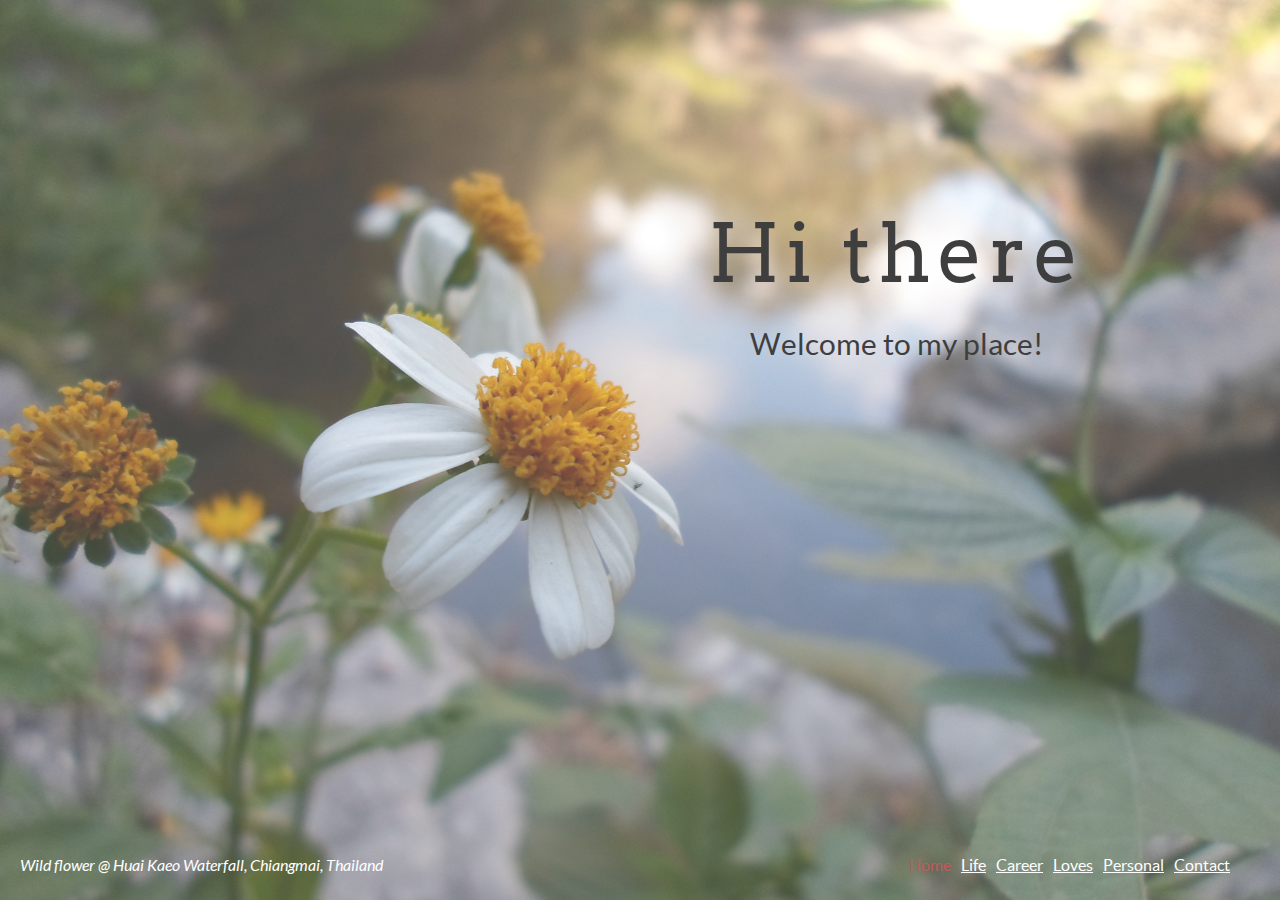
<file: index.html>
<!doctype html>
<!--[if lt IE 7]> <html class="no-js ie6 oldie" lang="en"> <![endif]-->
<!--[if IE 7]>    <html class="no-js ie7 oldie" lang="en"> <![endif]-->
<!--[if IE 8]>    <html class="no-js ie8 oldie" lang="en"> <![endif]-->
<!--[if IE 9]>    <html class="no-js ie9" lang="en"> <![endif]-->
<!--[if gt IE 9]><!--> <html> <!--<![endif]-->
<head>
    <meta charset="utf-8">
    <meta name="viewport" content="width=device-width, user-scalable=no, initial-scale=1.0, minimum-scale=1.0, maximum-scale=1.0">
    <meta name="description" content="Nguyen Quang Phuc - My personal homepage">
    <meta name="author" content="">

    <title>Hi There</title>

    <!-- Bootstrap core CSS -->
    <link href="css/bootstrap.min.css" rel="stylesheet">
 
    <!-- Custom Google Web Font -->
    <link href="font-awesome/css/font-awesome.min.css" rel="stylesheet">
    <link href='http://fonts.googleapis.com/css?family=Lato:100,300,400,700,900,100italic,300italic,400italic,700italic,900italic' rel='stylesheet' type='text/css'>
	<link href='http://fonts.googleapis.com/css?family=Arvo:400,700' rel='stylesheet' type='text/css'>
	
    <!-- Custom CSS-->
    <link href="css/general.css" rel="stylesheet">
	
	 <!-- Owl-Carousel -->
    <link href="css/custom.css" rel="stylesheet">
	<link href="css/owl.carousel.css" rel="stylesheet">
    <link href="css/owl.theme.css" rel="stylesheet">
	<link href="css/style.css" rel="stylesheet">
	<link href="css/animate.css" rel="stylesheet">
	
	<!-- Magnific Popup core CSS file -->
	<link rel="stylesheet" href="css/magnific-popup.css"> 
	
	<script src="js/modernizr-2.6.2.min.js"></script>  <!-- Modernizr /-->
	<script src="js/PIE_IE9.js"></script>  
	<script src="js/PIE_IE678.js"></script>

    <script>
    (function(i,s,o,g,r,a,m){i['GoogleAnalyticsObject']=r;i[r]=i[r]||function(){
    (i[r].q=i[r].q||[]).push(arguments)},i[r].l=1*new Date();a=s.createElement(o),
    m=s.getElementsByTagName(o)[0];a.async=1;a.src=g;m.parentNode.insertBefore(a,m)
    })(window,document,'script','https://www.google-analytics.com/analytics.js','ga');

    ga('create', 'UA-81118393-1', 'auto');
    ga('send', 'pageview');
    </script>
	
	<!--[if lt IE 9]>
		<script src="js/html5shiv.js"></script>
	<![endif]-->

</head>

<body id="home">

	<!-- Preloader -->
	<div id="preloader">
		<div id="status"></div>
	</div>
	
	<div class="image-bottom-left"><i style="color:white">Wild flower @ Huai Kaeo Waterfall, Chiangmai, Thailand</i></div>
	
	<!-- FullScreen -->
    <div class="intro-header">
		<div class="col-xs-12 text-center abcen1">
			<h1 class="h1_home wow fadeIn" data-wow-delay="1s">Hi there</h1>
			<h3 class="h3_home wow fadeIn" data-wow-delay="2s">Welcome to my place!</h3>
		</div>    

		<table class="nav-index abcen wow fadeIn" data-wow-delay="3s" data-wow-duration="2s">
			<tr>
				<td style="text-align:left; padding-right:10px; color:brown">Home</td>
				<td style="text-align:left; padding-right:10px"><a style="color:white" href="life.html">Life</a></td>
				<td style="text-align:left; padding-right:10px"><a style="color:white" href="career.html">Career</a></td>
				<td style="text-align:left; padding-right:10px"><a style="color:white" href="loves.html">Loves</a></td>
				<td style="text-align:left; padding-right:10px"><a style="color:white" href="personal.html">Personal</a></td>
				<td style="text-align:left; padding-right:10px"><a style="color:white" href="contact.html">Contact</a></td>
			</tr>
		</table>
    </div>

    <!-- JavaScript -->
    <script src="js/jquery-1.10.2.js"></script>
    <script src="js/bootstrap.js"></script>
	<script src="js/owl.carousel.js"></script>
	<script src="js/script.js"></script>
	<!-- StikyMenu -->
	<script src="js/stickUp.min.js"></script>
	<script type="text/javascript">
	  jQuery(function($) {
		$(document).ready( function() {
		  $('.navbar-default').stickUp();
		  
		});
	  });
	
	</script>
	<!-- Smoothscroll -->
	<script type="text/javascript" src="js/jquery.corner.js"></script> 
	<script src="js/wow.min.js"></script>
	<script>
	 new WOW().init();
	</script>
	<script src="js/classie.js"></script>
	<script src="js/uiMorphingButton_inflow.js"></script>
	<!-- Magnific Popup core JS file -->
	<script src="js/jquery.magnific-popup.js"></script> 
</body>

</html>
</file>
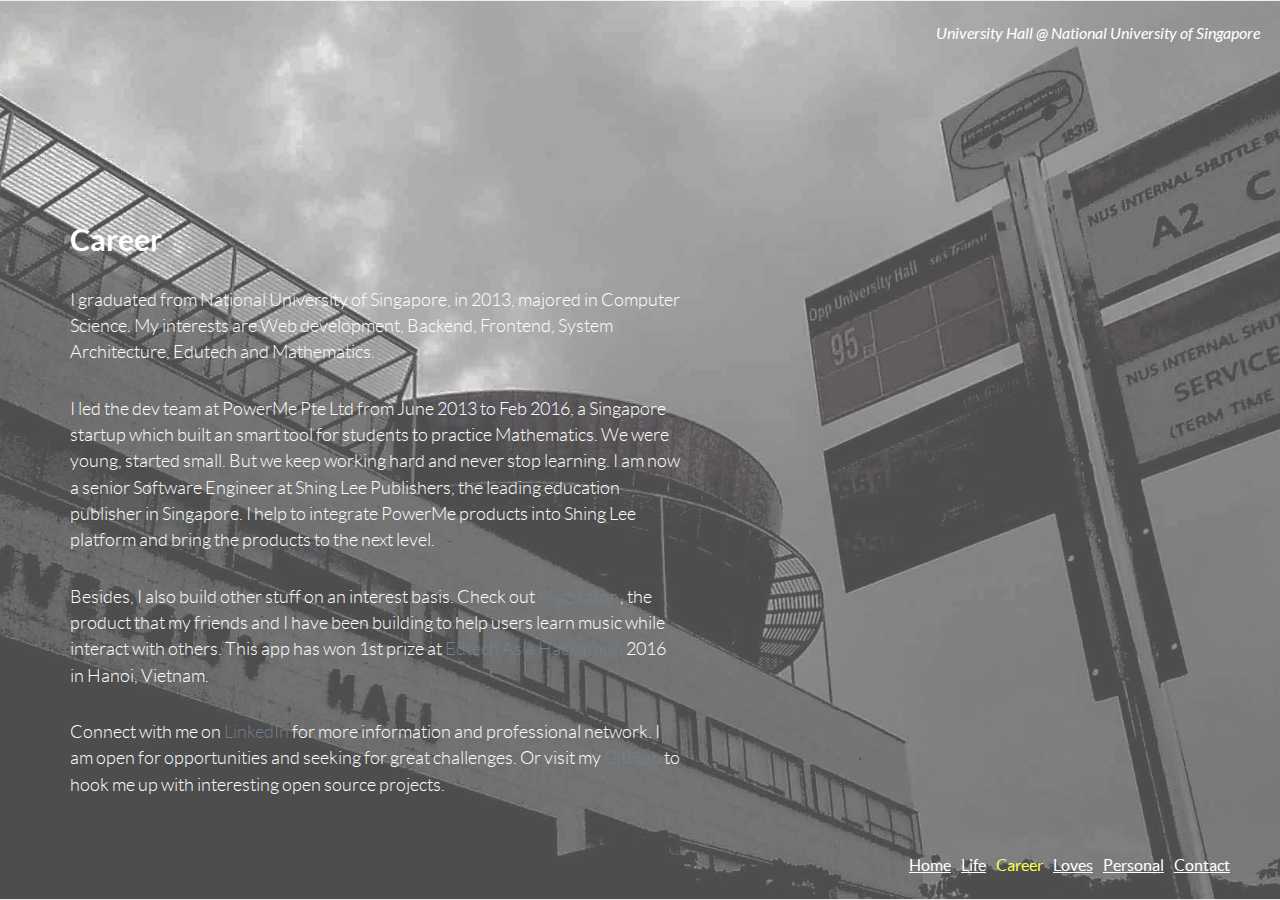
<file: career.html>
<!doctype html>
<!--[if lt IE 7]> <html class="no-js ie6 oldie" lang="en"> <![endif]-->
<!--[if IE 7]>    <html class="no-js ie7 oldie" lang="en"> <![endif]-->
<!--[if IE 8]>    <html class="no-js ie8 oldie" lang="en"> <![endif]-->
<!--[if IE 9]>    <html class="no-js ie9" lang="en"> <![endif]-->
<!--[if gt IE 9]><!--> <html> <!--<![endif]-->
<head>
    <meta charset="utf-8">
    <meta name="viewport" content="width=device-width, user-scalable=no, initial-scale=1.0, minimum-scale=1.0, maximum-scale=1.0">
    <meta name="description" content="Nguyen Quang Phuc - My personal homepage">
    <meta name="author" content="">

    <title>Hi There</title>

    <!-- Bootstrap core CSS -->
    <link href="css/bootstrap.min.css" rel="stylesheet">
 
    <!-- Custom Google Web Font -->
    <link href="font-awesome/css/font-awesome.min.css" rel="stylesheet">
    <link href='http://fonts.googleapis.com/css?family=Lato:100,300,400,700,900,100italic,300italic,400italic,700italic,900italic' rel='stylesheet' type='text/css'>
	<link href='http://fonts.googleapis.com/css?family=Arvo:400,700' rel='stylesheet' type='text/css'>
	
    <!-- Custom CSS-->
    <link href="css/general.css" rel="stylesheet">
	
	 <!-- Owl-Carousel -->
    <link href="css/custom.css" rel="stylesheet">
	<link href="css/owl.carousel.css" rel="stylesheet">
    <link href="css/owl.theme.css" rel="stylesheet">
	<link href="css/style.css" rel="stylesheet">
	<link href="css/animate.css" rel="stylesheet">
	
	<!-- Magnific Popup core CSS file -->
	<link rel="stylesheet" href="css/magnific-popup.css"> 
	
	<script src="js/modernizr-2.6.2.min.js"></script>  <!-- Modernizr /-->
	<script src="js/PIE_IE9.js"></script>  
	<script src="js/PIE_IE678.js"></script> 

    <script>
    (function(i,s,o,g,r,a,m){i['GoogleAnalyticsObject']=r;i[r]=i[r]||function(){
    (i[r].q=i[r].q||[]).push(arguments)},i[r].l=1*new Date();a=s.createElement(o),
    m=s.getElementsByTagName(o)[0];a.async=1;a.src=g;m.parentNode.insertBefore(a,m)
    })(window,document,'script','https://www.google-analytics.com/analytics.js','ga');

    ga('create', 'UA-81118393-1', 'auto');
    ga('send', 'pageview');
    </script> 
	
	<!--[if lt IE 9]>
		<script src="js/html5shiv.js"></script>
	<![endif]-->

</head>

<body id="home">

	<!-- Preloader -->
	<div id="preloader">
		<div id="status"></div>
	</div>

	<div class="image-top-right"><i style="color:white">University Hall @ National University of Singapore</i></div>

    <!-- Career -->
    <div id ="career" class="content-section-b-career" style="background-color: #151517">
        <div class="container">
            <div class="row">				
                <div class="col-sm-6 abcen wow fadeIn"  data-wow-delay="0s" data-wow-duration="2s">   
                    <h3 class="section-heading" style="margin-top:0px; color:white">Career</h3>

                    <p class="lead2">
						I graduated from National University of Singapore, in 2013, majored in Computer Science. My interests are Web development, Backend, Frontend, System Architecture, Edutech and Mathematics.
					</p>

					<p class="lead2">
						I led the dev team at PowerMe Pte Ltd from June 2013 to Feb 2016, a Singapore startup which built an smart tool for students to practice Mathematics. We were young, started small. But we keep working hard and never stop learning. I am now a senior Software Engineer at Shing Lee Publishers, the leading education publisher in Singapore. I help to integrate PowerMe products into Shing Lee platform and bring the products to the next level.
					</p>

					<p class="lead2">
						Besides, I also build other stuff on an interest basis. Check out <a href="http://muzikator.com" target="_blank">Muzikator</a> , the product that my friends and I have been building to help users learn music while interact with others. This app has won 1st prize at <a href="http://tuoitrenews.vn/education/34215/local-app-makers-score-80000-from-facebook-for-kids-app" target="_blank">Edtech Asia Hackathon</a> 2016 in Hanoi, Vietnam.
					</p>

					<p class="lead2">
						Connect with me on <a href="http://www.linkedin.com/quangphuc789" target="_blank">LinkedIn</a> for more information and professional network. I am open for opportunities and seeking for great challenges. Or visit my <a href="http://www.github.com/quangphuc789" target="_blank">GitHub</a> to hook me up with interesting open source projects.
					</p>
				</div>   
            </div>
        </div>
        
        <table class="nav-index abcen wow fadeIn" data-wow-delay="2.5s" data-wow-duration="2s">
			<tr>
				<td style="text-align:left; padding-right:10px"><a style="color:white" href="index.html">Home</a></td>
				<td style="text-align:left; padding-right:10px"><a style="color:white" href="life.html">Life</a></td>
				<td style="text-align:left; padding-right:10px; color:yellow">Career</td>
				<td style="text-align:left; padding-right:10px"><a style="color:white" href="loves.html">Loves</a></td>
				<td style="text-align:left; padding-right:10px"><a style="color:white" href="personal.html">Personal</a></td>
				<td style="text-align:left; padding-right:10px"><a style="color:white" href="contact.html">Contact</a></td>
			</tr>
		</table>
    </div>

    <!-- JavaScript -->
    <script src="js/jquery-1.10.2.js"></script>
    <script src="js/bootstrap.js"></script>
	<script src="js/owl.carousel.js"></script>
	<script src="js/script.js"></script>
	<!-- StikyMenu -->
	<script src="js/stickUp.min.js"></script>
	<script type="text/javascript">
	  jQuery(function($) {
		$(document).ready( function() {
		  $('.navbar-default').stickUp();
		  
		});
	  });
	
	</script>
	<!-- Smoothscroll -->
	<script type="text/javascript" src="js/jquery.corner.js"></script> 
	<script src="js/wow.min.js"></script>
	<script>
	 new WOW().init();
	</script>
	<script src="js/classie.js"></script>
	<script src="js/uiMorphingButton_inflow.js"></script>
	<!-- Magnific Popup core JS file -->
	<script src="js/jquery.magnific-popup.js"></script> 
</body>

</html>
</file>
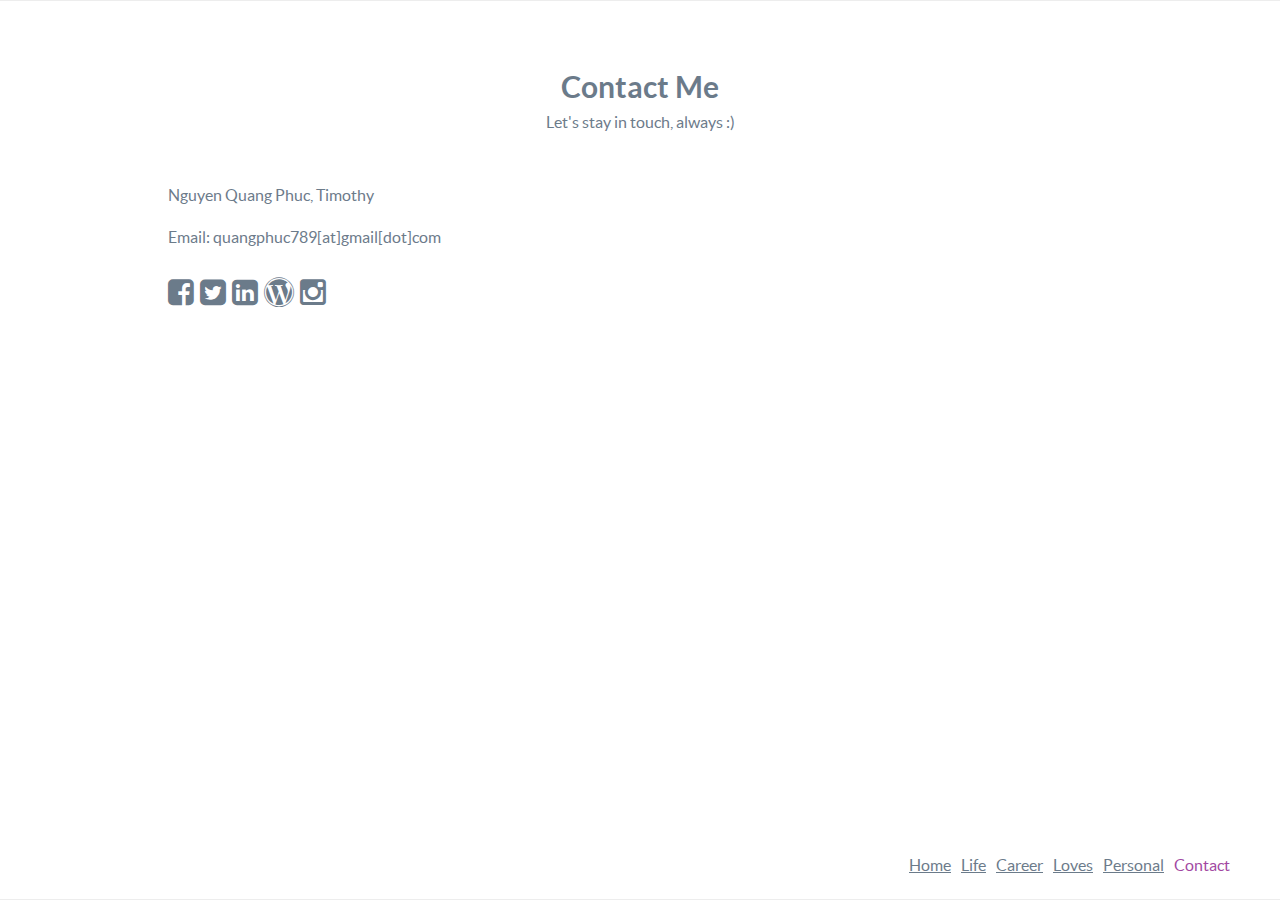
<file: contact.html>
<!doctype html>
<!--[if lt IE 7]> <html class="no-js ie6 oldie" lang="en"> <![endif]-->
<!--[if IE 7]>    <html class="no-js ie7 oldie" lang="en"> <![endif]-->
<!--[if IE 8]>    <html class="no-js ie8 oldie" lang="en"> <![endif]-->
<!--[if IE 9]>    <html class="no-js ie9" lang="en"> <![endif]-->
<!--[if gt IE 9]><!--> <html> <!--<![endif]-->
<head>
    <meta charset="utf-8">
    <meta name="viewport" content="width=device-width, user-scalable=no, initial-scale=1.0, minimum-scale=1.0, maximum-scale=1.0">
    <meta name="description" content="Nguyen Quang Phuc - My personal homepage">
    <meta name="author" content="">

    <title>Hi There</title>

    <!-- Bootstrap core CSS -->
    <link href="css/bootstrap.min.css" rel="stylesheet">
 
    <!-- Custom Google Web Font -->
    <link href="font-awesome/css/font-awesome.min.css" rel="stylesheet">
    <link href='http://fonts.googleapis.com/css?family=Lato:100,300,400,700,900,100italic,300italic,400italic,700italic,900italic' rel='stylesheet' type='text/css'>
	<link href='http://fonts.googleapis.com/css?family=Arvo:400,700' rel='stylesheet' type='text/css'>
	
    <!-- Custom CSS-->
    <link href="css/general.css" rel="stylesheet">
	
	 <!-- Owl-Carousel -->
    <link href="css/custom.css" rel="stylesheet">
	<link href="css/owl.carousel.css" rel="stylesheet">
    <link href="css/owl.theme.css" rel="stylesheet">
	<link href="css/style.css" rel="stylesheet">
	<link href="css/animate.css" rel="stylesheet">
	
	<!-- Magnific Popup core CSS file -->
	<link rel="stylesheet" href="css/magnific-popup.css"> 
	
	<script src="js/modernizr-2.6.2.min.js"></script>  <!-- Modernizr /-->
	<script src="js/PIE_IE9.js"></script>  
	<script src="js/PIE_IE678.js"></script>  

    <script>
    (function(i,s,o,g,r,a,m){i['GoogleAnalyticsObject']=r;i[r]=i[r]||function(){
    (i[r].q=i[r].q||[]).push(arguments)},i[r].l=1*new Date();a=s.createElement(o),
    m=s.getElementsByTagName(o)[0];a.async=1;a.src=g;m.parentNode.insertBefore(a,m)
    })(window,document,'script','https://www.google-analytics.com/analytics.js','ga');

    ga('create', 'UA-81118393-1', 'auto');
    ga('send', 'pageview');
    </script>
	
	<!--[if lt IE 9]>
		<script src="js/html5shiv.js"></script>
	<![endif]-->

</head>

<body id="home">

	<!-- Preloader -->
	<div id="preloader">
		<div id="status"></div>
	</div>
	
	<!-- Contact -->
	<div id="contact" class="content-section-b">
		<div class="container">
			<div class="row">
			
				<div class="col-md-6 col-md-offset-3 text-center wrap_title">
					<h3>Contact Me</h3>
					<p>
						Let's stay in touch, always :)
					</p>
				</div>
			
				<div class="col-md-5 col-md-push-1 address">
					<p>
						Nguyen Quang Phuc, Timothy
					</p>
					<p>
						Email: quangphuc789[at]gmail[dot]com
					</p>

					<li class="social"> 
						<a href="http://facebook.com/quangphuc.nguyen" target="_blank"><i class="fa fa-facebook-square fa-size"> </i></a>
						<a href="http://twitter.com/quangphuc789" target="_blank"><i class="fa fa-twitter-square fa-size"> </i> </a> 
						<a href="http://linkedin.com/in/quangphuc789" target="_blank"><i class="fa fa-linkedin-square fa-size"> </i></a>
						<a href="http://quangphuc789.wordpress.com" target="_blank"><i class="fa fa-wordpress fa-size"> </i> </a>
						<a href="http://instagram.com/quangphuc789" target="_blank"><i class="fa fa-instagram fa-size"> </i> </a>
					</li>
				</div>
			</div>
		</div>

		<table class="nav-index abcen wow fadeIn">
			<tr>
				<td style="text-align:left; padding-right:10px"><a href="index.html">Home</a></td>
				<td style="text-align:left; padding-right:10px"><a href="life.html">Life</a></td>
				<td style="text-align:left; padding-right:10px"><a href="career.html">Career</a></td>
				<td style="text-align:left; padding-right:10px"><a href="loves.html">Loves</a></td>
				<td style="text-align:left; padding-right:10px"><a href="personal.html">Personal</a></td>
				<td style="text-align:left; padding-right:10px; color:purple">Contact</td>
			</tr>
		</table>
	</div>

    <!-- JavaScript -->
    <script src="js/jquery-1.10.2.js"></script>
    <script src="js/bootstrap.js"></script>
	<script src="js/owl.carousel.js"></script>
	<script src="js/script.js"></script>
	<!-- StikyMenu -->
	<script src="js/stickUp.min.js"></script>
	<script type="text/javascript">
	  jQuery(function($) {
		$(document).ready( function() {
		  $('.navbar-default').stickUp();
		  
		});
	  });
	
	</script>
	<!-- Smoothscroll -->
	<script type="text/javascript" src="js/jquery.corner.js"></script> 
	<script src="js/wow.min.js"></script>
	<script>
	 new WOW().init();
	</script>
	<script src="js/classie.js"></script>
	<script src="js/uiMorphingButton_inflow.js"></script>
	<!-- Magnific Popup core JS file -->
	<script src="js/jquery.magnific-popup.js"></script> 
</body>

</html>
</file>
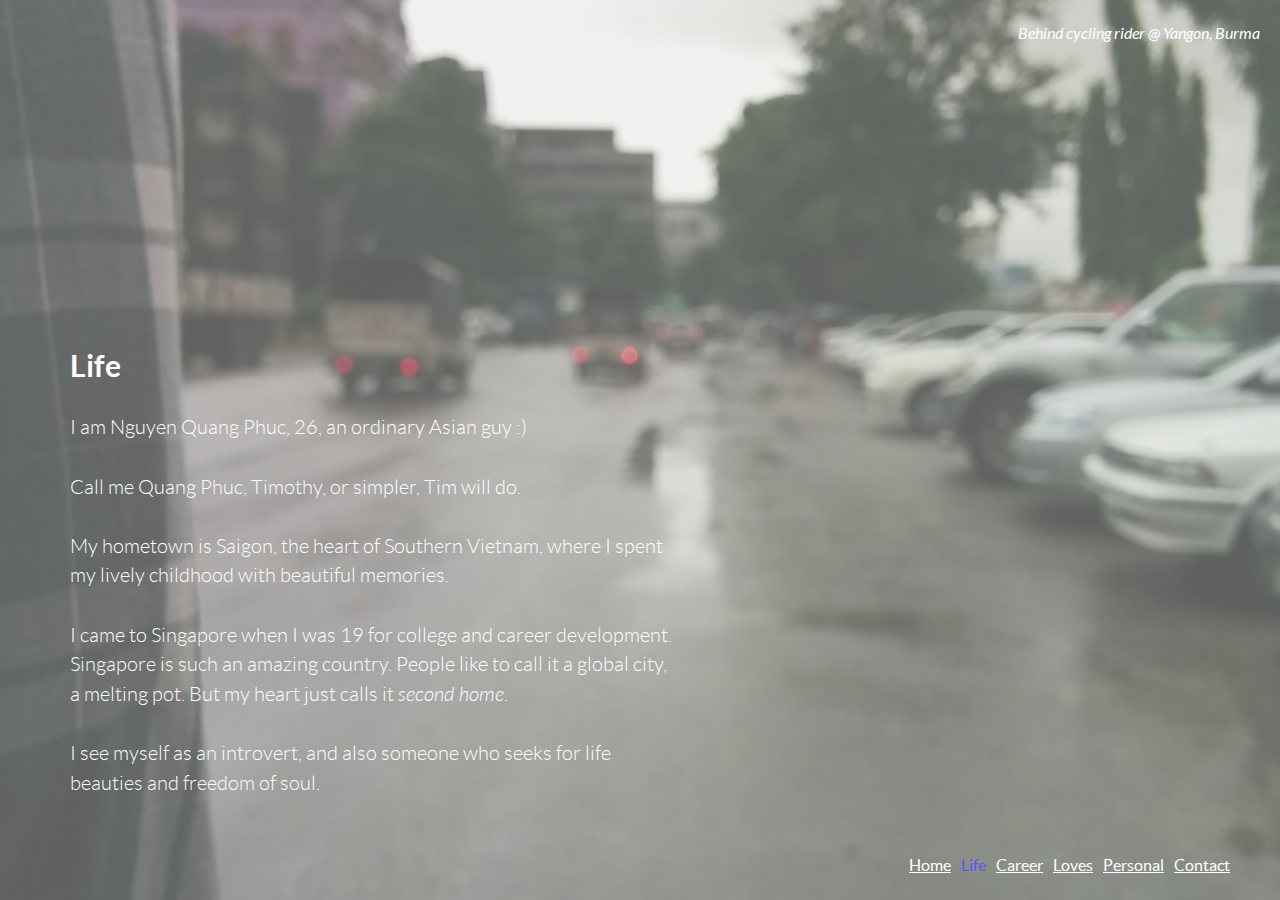
<file: life.html>
<!doctype html>
<!--[if lt IE 7]> <html class="no-js ie6 oldie" lang="en"> <![endif]-->
<!--[if IE 7]>    <html class="no-js ie7 oldie" lang="en"> <![endif]-->
<!--[if IE 8]>    <html class="no-js ie8 oldie" lang="en"> <![endif]-->
<!--[if IE 9]>    <html class="no-js ie9" lang="en"> <![endif]-->
<!--[if gt IE 9]><!--> <html> <!--<![endif]-->
<head>
    <meta charset="utf-8">
    <meta name="viewport" content="width=device-width, user-scalable=no, initial-scale=1.0, minimum-scale=1.0, maximum-scale=1.0">
    <meta name="description" content="Nguyen Quang Phuc - My personal homepage">
    <meta name="author" content="">

    <title>Hi There</title>

    <!-- Bootstrap core CSS -->
    <link href="css/bootstrap.min.css" rel="stylesheet">
 
    <!-- Custom Google Web Font -->
    <link href="font-awesome/css/font-awesome.min.css" rel="stylesheet">
    <link href='http://fonts.googleapis.com/css?family=Lato:100,300,400,700,900,100italic,300italic,400italic,700italic,900italic' rel='stylesheet' type='text/css'>
	<link href='http://fonts.googleapis.com/css?family=Arvo:400,700' rel='stylesheet' type='text/css'>
	
    <!-- Custom CSS-->
    <link href="css/general.css" rel="stylesheet">
	
	 <!-- Owl-Carousel -->
    <link href="css/custom.css" rel="stylesheet">
	<link href="css/owl.carousel.css" rel="stylesheet">
    <link href="css/owl.theme.css" rel="stylesheet">
	<link href="css/style.css" rel="stylesheet">
	<link href="css/animate.css" rel="stylesheet">
	
	<!-- Magnific Popup core CSS file -->
	<link rel="stylesheet" href="css/magnific-popup.css"> 
	
	<script src="js/modernizr-2.6.2.min.js"></script>  <!-- Modernizr /-->
	<script src="js/PIE_IE9.js"></script>  
	<script src="js/PIE_IE678.js"></script>

    <script>
    (function(i,s,o,g,r,a,m){i['GoogleAnalyticsObject']=r;i[r]=i[r]||function(){
    (i[r].q=i[r].q||[]).push(arguments)},i[r].l=1*new Date();a=s.createElement(o),
    m=s.getElementsByTagName(o)[0];a.async=1;a.src=g;m.parentNode.insertBefore(a,m)
    })(window,document,'script','https://www.google-analytics.com/analytics.js','ga');

    ga('create', 'UA-81118393-1', 'auto');
    ga('send', 'pageview');
    </script>
	
	<!--[if lt IE 9]>
		<script src="js/html5shiv.js"></script>
	<![endif]-->

</head>

<body id="home">

	<!-- Preloader -->
	<div id="preloader">
		<div id="status"></div>
	</div>

	<div class="image-top-right"><i style="color:white">Behind cycling rider @ Yangon, Burma</i></div>
	
	<!-- Life -->
    <div id ="life" class="content-section-a-life"  style="background-color: #151517">
        <div class="container">
            <div class="row">
                <div class="col-sm-6 abcen wow fadeIn"  data-wow-delay="0s" data-wow-duration="2s">   
                    <h3 class="section-heading" style="margin-top:0px; color:white">Life</h3>
					<p class="lead">
						I am Nguyen Quang Phuc, 26, an ordinary Asian guy :)
					</p>

					<p class="lead">
						Call me Quang Phuc, Timothy, or simpler, Tim will do.
					</p>

                    <p class="lead">
						My hometown is Saigon, the heart of Southern Vietnam, where I spent my lively childhood with beautiful memories.
					</p>

					<p class="lead">
						I came to Singapore when I was 19 for college and career development. Singapore is such an amazing country. People like to call it a global city, a melting pot. But my heart just calls it <i>second home</i>.
					</p>

					<p class="lead">
						I see myself as an introvert, and also someone who seeks for life beauties and freedom of soul.
					</p>
				</div>   
            </div>
        </div>

        <table class="nav-index abcen wow fadeIn" data-wow-delay="2.5s" data-wow-duration="2s">
			<tr>
				<td style="text-align:left; padding-right:10px"><a style="color:white" href="index.html">Home</a></td>
				<td style="text-align:left; padding-right:10px; color:blue">Life</td>
				<td style="text-align:left; padding-right:10px"><a style="color:white" href="career.html">Career</a></td>
				<td style="text-align:left; padding-right:10px"><a style="color:white" href="loves.html">Loves</a></td>
				<td style="text-align:left; padding-right:10px"><a style="color:white" href="personal.html">Personal</a></td>
				<td style="text-align:left; padding-right:10px"><a style="color:white" href="contact.html">Contact</a></td>
			</tr>
		</table>
    </div>

    <!-- JavaScript -->
    <script src="js/jquery-1.10.2.js"></script>
    <script src="js/bootstrap.js"></script>
	<script src="js/owl.carousel.js"></script>
	<script src="js/script.js"></script>
	<!-- StikyMenu -->
	<script src="js/stickUp.min.js"></script>
	<script type="text/javascript">
	  jQuery(function($) {
		$(document).ready( function() {
		  $('.navbar-default').stickUp();
		  
		});
	  });
	
	</script>
	<!-- Smoothscroll -->
	<script type="text/javascript" src="js/jquery.corner.js"></script> 
	<script src="js/wow.min.js"></script>
	<script>
	 new WOW().init();
	</script>
	<script src="js/classie.js"></script>
	<script src="js/uiMorphingButton_inflow.js"></script>
	<!-- Magnific Popup core JS file -->
	<script src="js/jquery.magnific-popup.js"></script> 
</body>

</html>
</file>
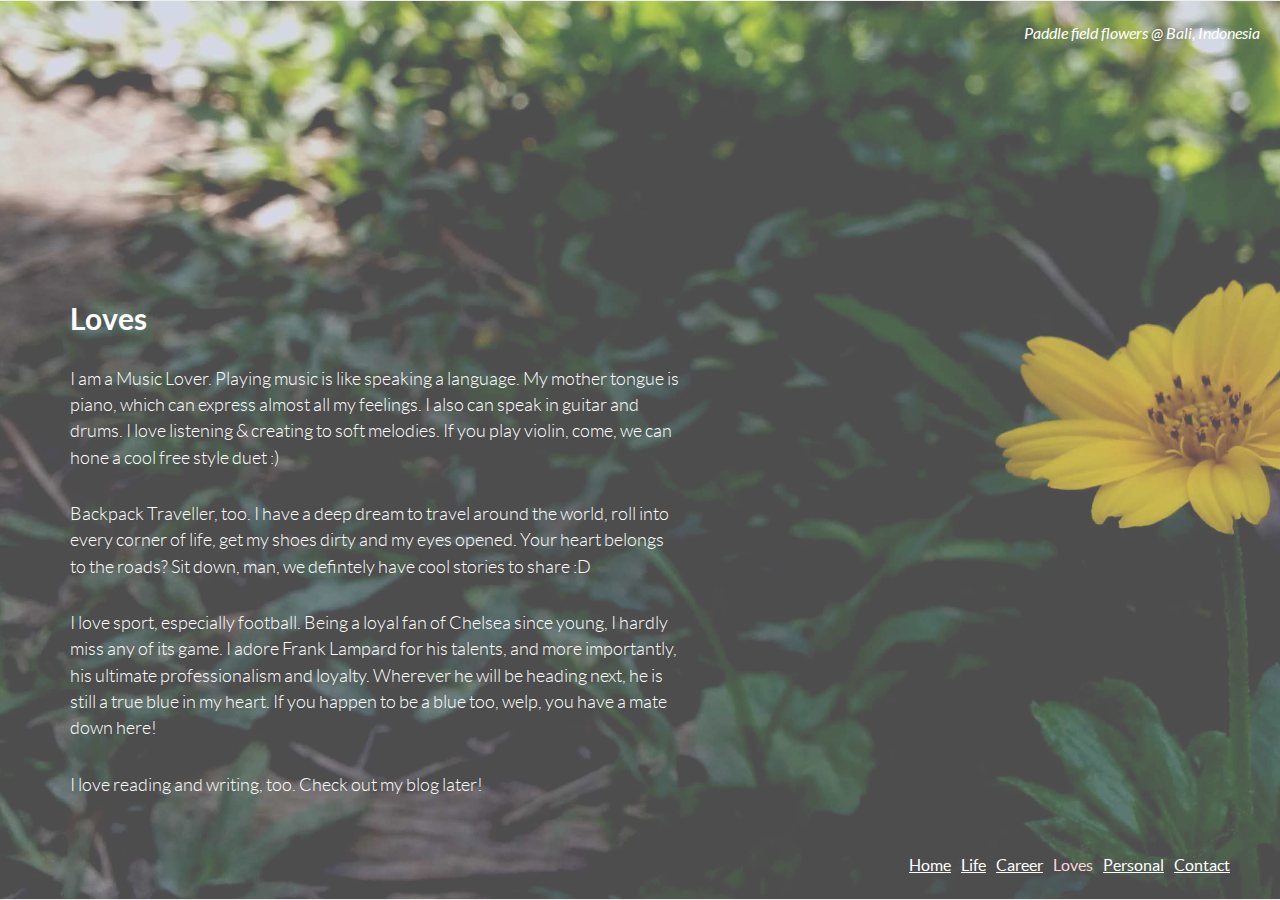
<file: loves.html>
<!doctype html>
<!--[if lt IE 7]> <html class="no-js ie6 oldie" lang="en"> <![endif]-->
<!--[if IE 7]>    <html class="no-js ie7 oldie" lang="en"> <![endif]-->
<!--[if IE 8]>    <html class="no-js ie8 oldie" lang="en"> <![endif]-->
<!--[if IE 9]>    <html class="no-js ie9" lang="en"> <![endif]-->
<!--[if gt IE 9]><!--> <html> <!--<![endif]-->
<head>
    <meta charset="utf-8">
    <meta name="viewport" content="width=device-width, user-scalable=no, initial-scale=1.0, minimum-scale=1.0, maximum-scale=1.0">
    <meta name="description" content="Nguyen Quang Phuc - My personal homepage">
    <meta name="author" content="">

    <title>Hi There</title>

    <!-- Bootstrap core CSS -->
    <link href="css/bootstrap.min.css" rel="stylesheet">
 
    <!-- Custom Google Web Font -->
    <link href="font-awesome/css/font-awesome.min.css" rel="stylesheet">
    <link href='http://fonts.googleapis.com/css?family=Lato:100,300,400,700,900,100italic,300italic,400italic,700italic,900italic' rel='stylesheet' type='text/css'>
	<link href='http://fonts.googleapis.com/css?family=Arvo:400,700' rel='stylesheet' type='text/css'>
	
    <!-- Custom CSS-->
    <link href="css/general.css" rel="stylesheet">
	
	 <!-- Owl-Carousel -->
    <link href="css/custom.css" rel="stylesheet">
	<link href="css/owl.carousel.css" rel="stylesheet">
    <link href="css/owl.theme.css" rel="stylesheet">
	<link href="css/style.css" rel="stylesheet">
	<link href="css/animate.css" rel="stylesheet">
	
	<!-- Magnific Popup core CSS file -->
	<link rel="stylesheet" href="css/magnific-popup.css"> 
	
	<script src="js/modernizr-2.6.2.min.js"></script>  <!-- Modernizr /-->
	<script src="js/PIE_IE9.js"></script>  
	<script src="js/PIE_IE678.js"></script>  

    <script>
    (function(i,s,o,g,r,a,m){i['GoogleAnalyticsObject']=r;i[r]=i[r]||function(){
    (i[r].q=i[r].q||[]).push(arguments)},i[r].l=1*new Date();a=s.createElement(o),
    m=s.getElementsByTagName(o)[0];a.async=1;a.src=g;m.parentNode.insertBefore(a,m)
    })(window,document,'script','https://www.google-analytics.com/analytics.js','ga');

    ga('create', 'UA-81118393-1', 'auto');
    ga('send', 'pageview');
    </script>
	
	<!--[if lt IE 9]>
		<script src="js/html5shiv.js"></script>
	<![endif]-->

</head>

<body id="home">

	<!-- Preloader -->
	<div id="preloader">
		<div id="status"></div>
	</div>

	<div class="image-top-right"><i style="color:white">Paddle field flowers @ Bali, Indonesia</i></div>

    <!-- Loves -->
    <div id ="loves" class="content-section-b-loves"  style="background-color: #151517">
        <div class="container">
            <div class="row">
                <div class="col-sm-6 abcen wow fadeIn" data-wow-delay="0s" data-wow-duration="2s">   
                    <h3 class="section-heading" style="margin-top:0px; color:white">Loves</h3>
                    <p class="lead2">
						I am a Music Lover. Playing music is like speaking a language. My mother tongue is piano, which can express almost all my feelings. I also can speak in guitar and drums. I love listening & creating to soft melodies. If you play violin, come, we can hone a cool free style duet :)
					</p>

					<p class="lead2">
						Backpack Traveller, too. I have a deep dream to travel around the world, roll into every corner of life, get my shoes dirty and my eyes opened. Your heart belongs to the roads? Sit down, man, we defintely have cool stories to share :D
					</p>

					<p class="lead2">
						I love sport, especially football. Being a loyal fan of Chelsea since young, I hardly miss any of its game. I adore Frank Lampard for his talents, and more importantly, his ultimate professionalism and loyalty. Wherever he will be heading next, he is still a true blue in my heart. If you happen to be a blue too, welp, you have a mate down here!
					</p>

					<p class="lead2">
						I love reading and writing, too. Check out my blog later!
					</p>
				</div>   
            </div>
        </div>
        
        <table class="nav-index abcen wow fadeIn" data-wow-delay="2.5s" data-wow-duration="2s">
			<tr>
				<td style="text-align:left; padding-right:10px"><a style="color:white" href="index.html">Home</a></td>
				<td style="text-align:left; padding-right:10px"><a style="color:white" href="life.html">Life</a></td>
				<td style="text-align:left; padding-right:10px"><a style="color:white" href="career.html">Career</a></td>
				<td style="text-align:left; padding-right:10px; color:pink">Loves</td>
				<td style="text-align:left; padding-right:10px"><a style="color:white" href="personal.html">Personal</a></td>
				<td style="text-align:left; padding-right:10px"><a style="color:white" href="contact.html">Contact</a></td>
			</tr>
		</table>
    </div>

    <!-- JavaScript -->
    <script src="js/jquery-1.10.2.js"></script>
    <script src="js/bootstrap.js"></script>
	<script src="js/owl.carousel.js"></script>
	<script src="js/script.js"></script>
	<!-- StikyMenu -->
	<script src="js/stickUp.min.js"></script>
	<script type="text/javascript">
	  jQuery(function($) {
		$(document).ready( function() {
		  $('.navbar-default').stickUp();
		  
		});
	  });
	
	</script>
	<!-- Smoothscroll -->
	<script type="text/javascript" src="js/jquery.corner.js"></script> 
	<script src="js/wow.min.js"></script>
	<script>
	 new WOW().init();
	</script>
	<script src="js/classie.js"></script>
	<script src="js/uiMorphingButton_inflow.js"></script>
	<!-- Magnific Popup core JS file -->
	<script src="js/jquery.magnific-popup.js"></script> 
</body>

</html>
</file>
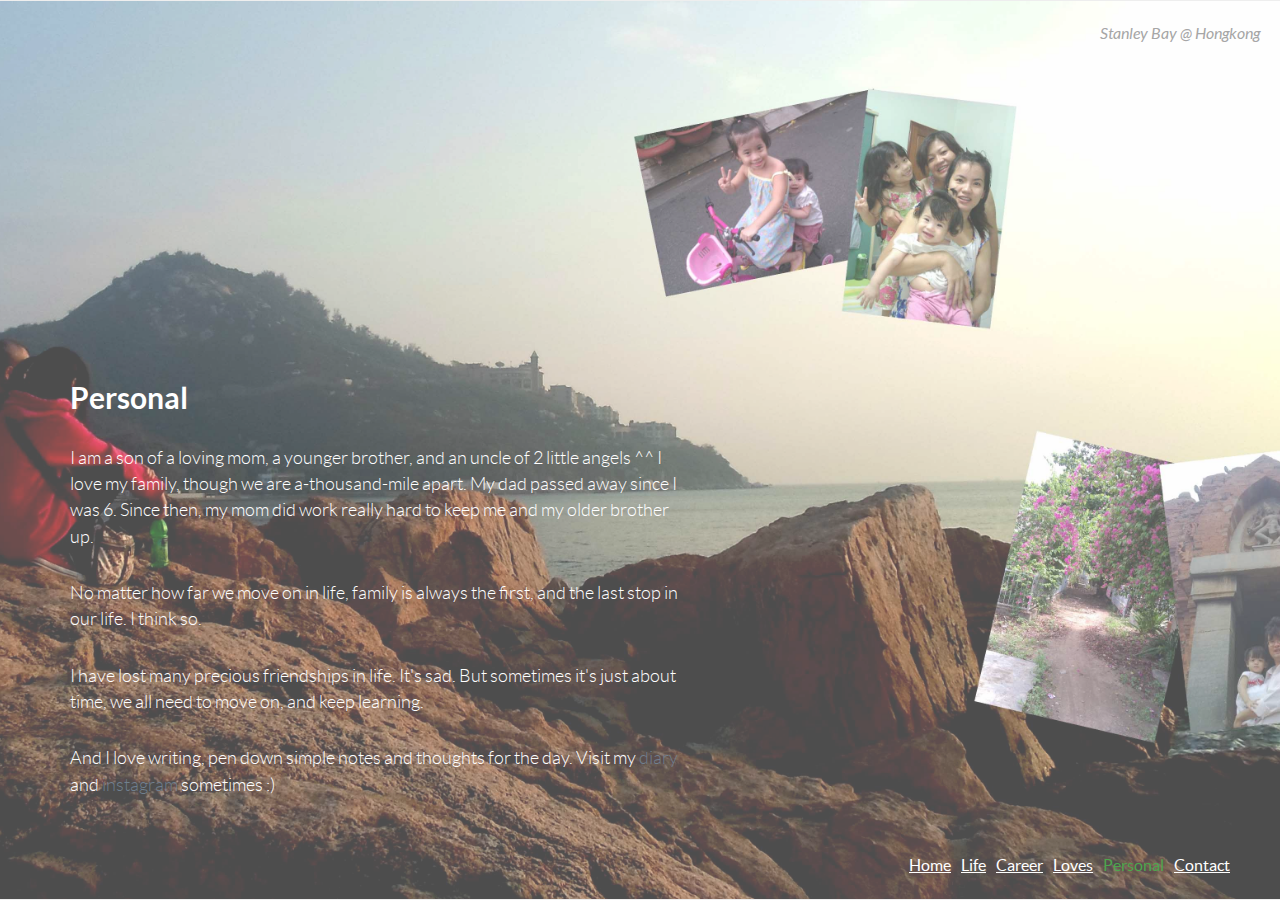
<file: personal.html>
<!doctype html>
<!--[if lt IE 7]> <html class="no-js ie6 oldie" lang="en"> <![endif]-->
<!--[if IE 7]>    <html class="no-js ie7 oldie" lang="en"> <![endif]-->
<!--[if IE 8]>    <html class="no-js ie8 oldie" lang="en"> <![endif]-->
<!--[if IE 9]>    <html class="no-js ie9" lang="en"> <![endif]-->
<!--[if gt IE 9]><!--> <html> <!--<![endif]-->
<head>
    <meta charset="utf-8">
    <meta name="viewport" content="width=device-width, user-scalable=no, initial-scale=1.0, minimum-scale=1.0, maximum-scale=1.0">
    <meta name="description" content="Nguyen Quang Phuc - My personal homepage">
    <meta name="author" content="">

    <title>Hi There</title>

    <!-- Bootstrap core CSS -->
    <link href="css/bootstrap.min.css" rel="stylesheet">
 
    <!-- Custom Google Web Font -->
    <link href="font-awesome/css/font-awesome.min.css" rel="stylesheet">
    <link href='http://fonts.googleapis.com/css?family=Lato:100,300,400,700,900,100italic,300italic,400italic,700italic,900italic' rel='stylesheet' type='text/css'>
	<link href='http://fonts.googleapis.com/css?family=Arvo:400,700' rel='stylesheet' type='text/css'>
	
    <!-- Custom CSS-->
    <link href="css/general.css" rel="stylesheet">
	
	 <!-- Owl-Carousel -->
    <link href="css/custom.css" rel="stylesheet">
	<link href="css/owl.carousel.css" rel="stylesheet">
    <link href="css/owl.theme.css" rel="stylesheet">
	<link href="css/style.css" rel="stylesheet">
	<link href="css/animate.css" rel="stylesheet">
	
	<!-- Magnific Popup core CSS file -->
	<link rel="stylesheet" href="css/magnific-popup.css"> 
	
	<script src="js/modernizr-2.6.2.min.js"></script>  <!-- Modernizr /-->
	<script src="js/PIE_IE9.js"></script>  
	<script src="js/PIE_IE678.js"></script>  

    <script>
    (function(i,s,o,g,r,a,m){i['GoogleAnalyticsObject']=r;i[r]=i[r]||function(){
    (i[r].q=i[r].q||[]).push(arguments)},i[r].l=1*new Date();a=s.createElement(o),
    m=s.getElementsByTagName(o)[0];a.async=1;a.src=g;m.parentNode.insertBefore(a,m)
    })(window,document,'script','https://www.google-analytics.com/analytics.js','ga');

    ga('create', 'UA-81118393-1', 'auto');
    ga('send', 'pageview');
    </script>
	
	<!--[if lt IE 9]>
		<script src="js/html5shiv.js"></script>
	<![endif]-->

</head>

<body id="home">

	<!-- Preloader -->
	<div id="preloader">
		<div id="status"></div>
	</div>

	<div class="image-top-right"><i style="color:grey">Stanley Bay @ Hongkong</i></div>

    <!-- Personal -->
    <div id ="personal" class="content-section-b-personal"  style="background-color: #151517">
        <div class="container">
            <div class="row">
                <div class="col-sm-6 abcen wow fadeIn" data-wow-delay="0s" data-wow-duration="2s">   
                    <h3 class="section-heading" style="margin-top:0px; color:white">Personal</h3>
                    <p class="lead2">
                    	I am a son of a loving mom, a younger brother, and an uncle of 2 little angels ^^
						I love my family, though we are a-thousand-mile apart. My dad passed away since I was 6. Since then, my mom did work really hard to keep me and my older brother up.
					</p>

					<p class="lead2">
						No matter how far we move on in life, family is always the first, and the last stop in our life. I think so.
					</p>

					<p class="lead2">
						I have lost many precious friendships in life. It's sad. But sometimes it's just about time, we all need to move on, and keep learning.
					</p>

					<p class="lead2">
						And I love writing, pen down simple notes and thoughts for the day. Visit my <a href="http://quangphuc789.wordpress.com" target="_blank">diary</a> and <a href="http://instagram.com/quangphuc789" target="_blank">instagram</a> sometimes :)
					</p>
				</div>   
            </div>
        </div>
        
        <table class="nav-index abcen wow fadeIn" data-wow-delay="2.5s" data-wow-duration="2s">
			<tr>
				<td style="text-align:left; padding-right:10px"><a style="color:white" href="index.html">Home</a></td>
				<td style="text-align:left; padding-right:10px"><a style="color:white" href="life.html">Life</a></td>
				<td style="text-align:left; padding-right:10px"><a style="color:white" href="career.html">Career</a></td>
				<td style="text-align:left; padding-right:10px"><a style="color:white" href="loves.html">Loves</a></td>
				<td style="text-align:left; padding-right:10px; color:green">Personal</td>
				<td style="text-align:left; padding-right:10px"><a style="color:white" href="contact.html">Contact</a></td>
			</tr>
		</table>
    </div>


    <!-- JavaScript -->
    <script src="js/jquery-1.10.2.js"></script>
    <script src="js/bootstrap.js"></script>
	<script src="js/owl.carousel.js"></script>
	<script src="js/script.js"></script>
	<!-- StikyMenu -->
	<script src="js/stickUp.min.js"></script>
	<script type="text/javascript">
	  jQuery(function($) {
		$(document).ready( function() {
		  $('.navbar-default').stickUp();
		  
		});
	  });
	
	</script>
	<!-- Smoothscroll -->
	<script type="text/javascript" src="js/jquery.corner.js"></script> 
	<script src="js/wow.min.js"></script>
	<script>
	 new WOW().init();
	</script>
	<script src="js/classie.js"></script>
	<script src="js/uiMorphingButton_inflow.js"></script>
	<!-- Magnific Popup core JS file -->
	<script src="js/jquery.magnific-popup.js"></script> 
</body>

</html>
</file>
<file: css/general.css>
/*
Theme: Flatfy Theme
Author: Andrea Galanti
Bootstrap Version 
Build: 1.0
http://www.andreagalanti.it
*/

/*General */

body, html {
	height: 100%;
	width: 100%;
	overflow-x:hidden;
}

::-moz-selection{background:#1abc9c;color:white}

::selection{background:#1abc9c;color:white}

.abcen{position: absolute;bottom: 8%;}

.abcen1{position: absolute;top: 20%;left:20%;}

.content-section-c {
	border-top: 1px solid #32465A;
	border-bottom: 1px solid #32465A;
	background-color: #34495e;
	padding: 90px 0;
}

.descp{
	margin: 0;
	padding: 0;
	line-height: 40px !important;
}

.glyphicon {
	margin-right: 10px;
}

.lead2 {
margin-bottom: 30px;
margin-top: 20px;
font-size: 18px;
line-height: 1.46428571;
font-weight: 300;
color: white;
}

.lead3 {
margin-bottom: 0px;
margin-top: 0px;
font-size: 16px;
color: #8D8D8D;
line-height: 1.46428571;
font-weight: 300;
}

.float {
-webkit-animation-name: floatingx;
-webkit-animation-duration: 4s;
-webkit-animation-iteration-count: infinite;
-webkit-animation-timing-function: ease-in-out;
-moz-animation-name: floating;
-moz-animation-duration: 4s;
-moz-animation-iteration-count: infinite;
-moz-animation-timing-function: ease-in-out;
}

.phone-image {
max-width: 250px;
margin: auto;
}

.h1_home{
	color: black;
	font-size: 80px;
	font-family: arvo;
	font-weight: 300;
	letter-spacing: 6px;
}

.h3_home{
	color: black;
	font-weight: 400;
}

/*own carousel */

#owl-demo .item{
  margin: 3px;
}
#owl-demo .item img{
  display: block;
  width: 100%;
  height: auto;
}

#owl-demo-1 .item{
  margin: 3px;
}
#owl-demo-1 .item img{
  display: block;
  width: 100%;
  height: auto;
}

/*magnific */
.mfp-bg {
background: #000000 !important;
opacity: 0.95 !important;
filter: alpha(opacity=95) !important;
}

.item .img-responsive {cursor:url(../img/cross.png),auto;}

/* Preloader */
#preloader {
	position: fixed;
	top:0;
	left:0;
	right:0;
	bottom:0;
	background-color:#fff; /* change if the mask should have another color then white */
	z-index:99; /* makes sure it stays on top */
}

#status {
	width:200px;
	height:200px;
	position:absolute;
	left:50%; /* centers the loading animation horizontally one the screen */
	top:50%; /* centers the loading animation vertically one the screen */
	background-image:url(../img/status.gif); /* path to your loading animation */
	background-repeat:no-repeat;
	background-position:center;
	margin:-100px 0 0 -100px; /* is width and height divided by two */
}


/* Button */ 
.mybutton_standard {
	border: 1px solid #fff;
	color: #fff;
}

.mybutton_cyano{
	border: 1px solid #4A90BE;
	color: #fff;
	background-color:#4A90BE;
}

.mybutton_cyano:hover{
	border: 1px solid #4A90BE;
	color: #4A90BE !important;
	background: rgba(204, 204, 204, 0);
}

.button_down img {
width: 50px;
	
}
.btn-primary {
	border-color: rgba(52, 73, 94, 0);
}

.tworow{margin-top: 90px;}

.social {
	font-size: 30px;
	text-decoration: none;
	list-style-type: none;
	color: #1abc9c; 
}

.social > a:hover {
	color: #1abc9c; 
}

.box-icon {
	height: 150px;
	width: 150px;
	-moz-border-radius: 35px;
	border-radius: 100%;
	padding: 47px 10px;
	background-color: #f0f1ec;
	color: #034b81;
	text-align: center;
	-webkit-transition: all 0.3s;
	-moz-transition: all 0.3s;
	transition: all 0.3s;
	margin-right: 15px;
}

.box-icon:hover {
	background-color: #1abc9c;
	color: #fff;
}

.owl-theme .owl-controls .owl-page span {
background: #1abc9c !important;
}

/* Nav */
.navbar {
	position: relative;
	min-height: 60px;
	margin-bottom: 0; 
	width: 100%;
	z-index: 999;
	border-radius: 0; 
}

.navbar-default {
	position: fixed !important;
	left:0px;
	top:0px;
	min-height: 60px;
	width: 100%;
	z-index: 999;
	
}

.navbar-default .navbar-nav>li>a {
color: #ffffff;
}

.navbar-default .navbar-nav>li>a:hover {
color: #ECEBEB;
}

.navbar-default .navbar-brand {
color: #ffffff;
}
.navbar-default .navbar-brand:hover {
color: #ECEBEB;
}

.navbar-brand {
	font-family: arvo;
	letter-spacing: 3px;
	font-weight: 400 !important;
}

.lead {
	font-size: 16px;
	font-weight: 400;
	color: white;
}

.nav-index {
	position: absolute;
	bottom: 20px !important;
	right: 40px !important;
	color: orange;
}

.image-bottom-left {
	position: absolute;
	bottom: 20px !important;
	left: 20px !important;
}

.image-bottom-right {
	position: absolute;
	bottom: 20px !important;
	right: 20px !important;
}

.image-top-left {
	position: absolute;
	top: 20px !important;
	left: 20px !important;
}

.image-top-right {
	position: absolute;
	top: 20px !important;
	right: 20px !important;
}

.intro-header {
	height: 100%; /* Full Page */
	padding-top: 50px; /* If you're making other pages, make sure there is 50px of padding to make sure the navbar doesn't overlap content! */
	padding-bottom: 50px;
	color: #f8f8f8;
	background: url(../img/background/SAM_2691.jpg) no-repeat center center;
	background-size: cover;
	text-align: center;
}

.life {
	height: 100%; /* Full PAge */
	padding-top: 50px; /* If you're making other pages, make sure there is 50px of padding to make sure the navbar doesn't overlap content! */
	padding-bottom: 50px;
	color: #f8f8f8;
	background: url(../img/bali.jpg) no-repeat center center;
	background-size: cover;
	text-align: center;
}

.intro-message {
	position: relative;
	padding-top: 12%;
	padding-bottom: 20%;
}

.list-inline {
	margin-top: 30px;
}
.intro-message > h1 {
	margin: 0;
	font-size: 5em;
	font-family: "Lato", "Helvetica Neue", Helvetica, Arial, sans-serif;
	font-weight: 400;
	letter-spacing: 3px;
}

.intro-divider {
	width: 400px;
	border-top: 1px solid #f8f8f8;
	border-bottom: 1px solid rgba(0, 0, 0, 0.2);
}

.intro-message > h3 {
	margin: 0;
	font-size: 2.8em;
	font-family: "Lato", "Helvetica Neue", Helvetica, Arial, sans-serif;
	font-weight: 300;
	letter-spacing: 0px;
	margin-top: 10px;
}


.network-name {
	font-size: 14px;
	font-weight: 400;
	letter-spacing: 1.5px;
}

.content-section-a {
	height: 100%;
	background-color: #f8f8f8;
	padding: 90px 0; 
}

.content-section-a-life {
	height: 100%;
	background-color: #f8f8f8;
	padding: 90px 0;
	background: url(../img/background/IMG_20140726_131358.jpg) no-repeat center center;
	background-size: cover;
}

.content-section-b {
	height: 100%;
	border-top: 1px solid #e7e7e7;
	border-bottom: 1px solid #e7e7e7;
	padding: 40px 0; 
}

.content-section-b-career {
	height: 100%;
	border-top: 1px solid #e7e7e7;
	border-bottom: 1px solid #e7e7e7;
	padding: 40px 0;
	background: url(../img/background/Image1722.jpg) no-repeat center center;
	background-size: cover;
}

.content-section-b-loves {
	height: 100%;
	border-top: 1px solid #e7e7e7;
	border-bottom: 1px solid #e7e7e7;
	padding: 40px 0;
	background: url(../img/background/bali.jpg) no-repeat center center;
	background-size: cover;
}

.content-section-b-personal {
	height: 100%;
	border-top: 1px solid #e7e7e7;
	border-bottom: 1px solid #e7e7e7;
	padding: 40px 0;
	background: url(../img/background/SAM_1272.JPG) no-repeat center center;
	background-size: cover;
}

.section-heading {
	margin-bottom: 30px;
}

.section-heading-spacer {
	border-top: 3px solid #e7e7e7;
	width: 200px;
	float: left;
}

.banner {
	padding: 100px 0;
	color: #f8f8f8;
	background: url(../img/background/banner-bg.jpg) no-repeat center center;
	background-size: cover;
}

/* Animate */
.rotate{
    -webkit-transition-duration: 0.8s;
    -moz-transition-duration: 0.8s;
    -o-transition-duration: 0.8s;
    transition-duration: 0.8s;
     
    -webkit-transition-property: -webkit-transform;
    -moz-transition-property: -moz-transform;
    -o-transition-property: -o-transform;
    transition-property: transform;
     
    overflow:hidden;
 
    }  
 
.rotate:hover  
{
    -webkit-transform:rotate(360deg);
    -moz-transform:rotate(360deg);
    -o-transform:rotate(360deg);
}  



/* Style for form modal */
.content-style-form {
	position: relative;
	text-align: left;
}

.content-style-form h2 {
	margin: 0;
	padding: 0.4em 0 0.3em;
	text-align: center;
	font-weight: 300;
	font-size: 3.5em;
}

.content-style-form form {
	padding: 10px 30px;
}

.content-style-form form p {
	margin: 0 0 5px 0;
	font-size: 0.7em;
}

.content-style-form label {
	display: block;
	padding: 10px 0 0;
	color: #34495e;
	text-transform: uppercase;
	letter-spacing: 1px;
	font-weight: bold;
}

.content-style-form input[type="text"],
.content-style-form input[type="password"] {
	padding: 10px;
	width: 100%;
	border: 2px solid #ebd3bd;
	background: transparent;
	color: #b09a86;
	font-weight: 300;
	font-size: 2.2em;
}

.content-style-form input[type="text"]:focus,
.content-style-form input[type="password"]:focus {
	border-color: #e75854;
	color: #e75854;
}

.content-style-form input:focus {
	outline: 0;
}

.content-style-form button {
	display: block;
	margin-top: 2.5em;
	padding: 1.5em;
	width: 100%;
	border: none;
	background: #e75854;
	color: #fff;
	text-transform: uppercase;
	letter-spacing: 1px;
	font-weight: 800;
	font-size: 1.25em;
}

.content-style-form .icon-close {
	top: 0;
	right: 0;
	color: #ebd3bd;
	font-size: 75%;
}

.content-style-form .icon-close:hover {
	color: #e75854;
}

.js .content-style-form-1 h2,
.js .content-style-form-1 p,
.js .content-style-form-1 .icon-close {
	opacity: 0;
	-webkit-transition: opacity 0.2s 0.35s, -webkit-transform 0.2s 0.35s;
	transition: opacity 0.2s 0.35s, transform 0.2s 0.35s;
	-webkit-transform: scale(0.85);
	transform: scale(0.85);
}

.content-style-form-1 p:first-child {
	-webkit-transition-delay: 0.4s;
	transition-delay: 0.4s;
}

.content-style-form-1 p:nth-child(2) {
	-webkit-transition-delay: 0.45s;
	transition-delay: 0.45s;
}

.content-style-form-1 p:nth-child(3) {
	-webkit-transition-delay: 0.5s;
	transition-delay: 0.5s;
}

.morph-button.open .content-style-form-1 h2,
.morph-button.open .content-style-form-1 p,
.morph-button.open .content-style-form-1 .icon-close {
	opacity: 1;
	-webkit-transform: scale(1);
	transform: scale(1);
}

.js .content-style-form-2 h2,
.js .content-style-form-2 p,
.js .content-style-form-2 .icon-close {
	opacity: 0;
	-webkit-transition: opacity 0.2s 0.3s, -webkit-transform 0.2s 0.3s;
	transition: opacity 0.2s 0.3s, transform 0.2s 0.3s;
	-webkit-transform: translateY(50px);
	transform: translateY(50px);
}

.content-style-form-2 p:first-child {
	-webkit-transition-delay: 0.35s;
	transition-delay: 0.35s;
}

.content-style-form-2 p:nth-child(2) {
	-webkit-transition-delay: 0.4s;
	transition-delay: 0.4s;
}

.content-style-form-2 p:nth-child(3) {
	-webkit-transition-delay: 0.45s;
	transition-delay: 0.45s;
}

.content-style-form-2 p:nth-child(4) {
	-webkit-transition-delay: 0.5s;
	transition-delay: 0.5s;
}

.morph-button.open .content-style-form-2 h2,
.morph-button.open .content-style-form-2 p,
.morph-button.open .content-style-form-2 .icon-close {
	opacity: 1;
	-webkit-transform: translateY(0);
	transform: translateY(0);
}

.content-style-form-4 form {
	padding: 30px;
	background: #fff;
	color: #ccb096;
	font-size: 1.5em;
	-webkit-perspective: 1000px;
	perspective: 1000px;
}

.content-style-form-4 input[type="text"] {
	border: none;
	background-color: #f0f0f0;
}

.content-style-form-4 form button {
	background: #34495e;
}

.content-style-form-4 form button:focus,
.content-style-form-4 form button:hover {
	background: #1abc9c;
}

.js .content-style-form-4 p {
	opacity: 0;
	-webkit-transition: opacity 0.3s, -webkit-transform 0.3s;
	transition: opacity 0.3s, transform 0.3s;
	-webkit-transform: rotateX(-45deg);
	transform: rotateX(-45deg);
	-webkit-transform-origin: center top;
	transform-origin: center top;
}

.morph-button.open .content-style-form-4 p {
	opacity: 1;
	-webkit-transition: opacity 0.4s 0.2s, -webkit-transform 0.4s 0.2s;
	transition: opacity 0.4s 0.2s, transform 0.4s 0.2s;
	-webkit-transform: rotateY(0deg);
	transform: rotateY(0deg);
}

.morph-button.open .content-style-form-4 p:nth-child(2) {
	-webkit-transition-delay: 0.35s;
	transition-delay: 0.35s;
}

.content-style-social {
	padding: 30px;
	text-align: left;
}

.morph-button-inflow-2 > button svg {
	display: inline-block;
	padding-right: 10px;
	width: 20px;
	height: 20px;
	vertical-align: -5%;
}

.morph-button-inflow-2 > button svg path {
	fill: #e75854;
}

.content-style-social a {
	display: block;
	padding: 0.5em 0;
	color: #67c2d4;
	vertical-align: middle;
	text-transform: uppercase;
	letter-spacing: 1px;
	font-weight: 700;
	font-size: 0.8em;
	line-height: 32px;
}

.js .content-style-social a {
	-webkit-transition: -webkit-transform 0.3s;
	transition: transform 0.3s;
	-webkit-transform: translateX(100%);
	transform: translateX(100%);
}

.content-style-social a:hover {
	color: #e75854;
}

.content-style-social a:hover svg path {
	fill: #e75854;
}

.content-style-social a svg {
	display: inline-block;
	padding-right: 10px;
	vertical-align: middle;
	-webkit-backface-visibility: hidden;
}

.morph-button-inflow.open .content-style-social a {
	-webkit-transform: translateX(0);
	transform: translateX(0);	
}

.morph-button-inflow.open .content-style-social a:nth-child(2) {
	-webkit-transition-delay: 0.05s;
	transition-delay: 0.05s;
}

.morph-button-inflow.open .content-style-social a:nth-child(3) {
	-webkit-transition-delay: 0.1s;
	transition-delay: 0.1s;
}

/* Morph Button: Default Styles */

.morph-button {
	position: relative;
	display: block;
	margin: 0 auto;
}

.morph-button > button {
	position: relative;
	padding: 0 1em;
	border: none;
	background-color: #e85657;
	color: #f9f6e5;
	text-transform: uppercase;
	letter-spacing: 1px;
	font-weight: 700;
	line-height: 80px;
	overflow: hidden;
}

.morph-button.open > button {
	pointer-events: none;
}

.morph-content {
	pointer-events: none;
}

.morph-button.open .morph-content {
	pointer-events: auto;
}

/* Common styles for overlay and modal type (fixed morph) */
.morph-button-fixed,
.morph-button-fixed .morph-content {
	width: 300px;
	height: 80px;
}

.morph-button-fixed > button {
	z-index: 1000;
	width: 100%;
	height: 100%;
	-webkit-transition: opacity 0.1s 0.5s;
	transition: opacity 0.1s 0.5s;
}

.morph-button-fixed.open > button {
	opacity: 0;
	-webkit-transition: opacity 0.1s;
	transition: opacity 0.1s;
}

.morph-button-fixed .morph-content {
	position: fixed;
	z-index: 900;
	opacity: 0;
	-webkit-transition: opacity 0.3s 0.5s, width 0.4s 0.1s, height 0.4s 0.1s, top 0.4s 0.1s, left 0.4s 0.1s, margin 0.4s 0.1s;
	transition: opacity 0.3s 0.5s, width 0.4s 0.1s, height 0.4s 0.1s, top 0.4s 0.1s, left 0.4s 0.1s, margin 0.4s 0.1s;
}

.morph-button-fixed.open .morph-content {
	opacity: 1;
}

.morph-button-fixed .morph-content > div {
	visibility: hidden;
	height: 0;
	opacity: 0;
	-webkit-transition: opacity 0.1s, visibility 0s 0.1s, height 0s 0.1s;
	transition: opacity 0.1s, visibility 0s 0.1s, height 0s 0.1s;
}

.morph-button-fixed.open .morph-content > div {
	visibility: visible;
	height: auto;
	opacity: 1;
	-webkit-transition: opacity 0.3s 0.5s;
	transition: opacity 0.3s 0.5s;
}

.morph-button-fixed.active > button {
	z-index: 2000;
}

.morph-button-fixed.active .morph-content {
	z-index: 1900;
}

/* Transitions for overlay button and sidebar button */
.morph-button-overlay .morph-content,
.morph-button-sidebar .morph-content {
	-webkit-transition: opacity 0.3s 0.5s, width 0.4s 0.1s, height 0.4s 0.1s, top 0.4s 0.1s, left 0.4s 0.1s;
	transition: opacity 0.3s 0.5s, width 0.4s 0.1s, height 0.4s 0.1s, top 0.4s 0.1s, left 0.4s 0.1s;
}

.morph-button-overlay.open .morph-content,
.morph-button-sidebar.open .morph-content {
	-webkit-transition: width 0.4s 0.1s, height 0.4s 0.1s, top 0.4s 0.1s, left 0.4s 0.1s;
	transition: width 0.4s 0.1s, height 0.4s 0.1s, top 0.4s 0.1s, left 0.4s 0.1s;	
}

/* Morph Button Style: Overlay */
.morph-button.morph-button-overlay {
	margin: 50px auto;
}

.morph-button-overlay .morph-content {
	overflow: hidden;
	background: #e85657;
}

.morph-button-overlay.open .morph-content {
	top: 0 !important;
	left: 0 !important;
	width: 100%;
	height: 100%;
}

/* Morph Button Style: Modal */
.morph-button-modal::before {
	position: fixed;
	top: 0;
	left: 0;
	z-index: 800;
	width: 100%;
	height: 100%;
	background: rgba(0,0,0,0.5);
	content: '';
	opacity: 0;
	-webkit-transition: opacity 0.5s;
	transition: opacity 0.5s;
	pointer-events: none;
}

.morph-button-modal.open::before {
	opacity: 1;
	pointer-events: auto;
}

.morph-button-modal.active::before {
	z-index: 1800;
}

.morph-button-modal .morph-content {
	overflow: hidden;
	-webkit-transition: opacity 0.3s 0.5s, width 0.4s 0.1s, height 0.4s 0.1s, top 0.4s 0.1s, left 0.4s 0.1s, margin 0.4s 0.1s;
	transition: opacity 0.3s 0.5s, width 0.4s 0.1s, height 0.4s 0.1s, top 0.4s 0.1s, left 0.4s 0.1s, margin 0.4s 0.1s;
}

.morph-button-modal.open .morph-content {
	top: 50% !important;
	left: 50% !important;
	margin: -210px 0 0 -300px;
	width: 600px;
	height: 420px;
	-webkit-transition: width 0.4s 0.1s, height 0.4s 0.1s, top 0.4s 0.1s, left 0.4s 0.1s, margin 0.4s 0.1s;
	transition: width 0.4s 0.1s, height 0.4s 0.1s, top 0.4s 0.1s, left 0.4s 0.1s, margin 0.4s 0.1s;
}

/* Colors and sizes for individual modals */
.morph-button.morph-button-modal-1 {
	float: left;
}

.morph-button.morph-button-modal-2,
.morph-button.morph-button-modal-3 {
	display: inline-block;
	margin: 10px 15px;
}

.morph-button-modal-1 > button,
.morph-button-modal-1 .morph-content {
	background-color: #553445;
}

.morph-button-modal-2 > button,
.morph-button-modal-2 .morph-content,
.morph-button-modal-3 > button,
.morph-button-modal-3 .morph-content {
	background-color: #fef0e3;
	color: #e75854;
}

.morph-button-modal-4 {
	display: inline-block;
}

.morph-button-modal-4 > button,
.morph-button-modal-4 .morph-content {
	background-color: #faf1e0;
	color: #553445;
}

.morph-button-modal-4 > button span,
.morph-button-modal-4 .morph-clone {
	padding-left: 10px;
	color: #286f81;
}

.morph-button-modal-4 .morph-clone {
	position: absolute;
	right: 34px;
	bottom: 30px;
	z-index: 100;
	letter-spacing: 1px;
	font-weight: 700;
	-webkit-transition: bottom 0.4s 0.1s, right 0.4s 0.1s;
	transition: bottom 0.4s 0.1s, right 0.4s 0.1s;
}

.morph-button-modal-4.open .morph-clone,
.no-js .morph-button-modal-4 .morph-clone {
	right: 10px;
	bottom: 10px;
}

.morph-button-modal-1::before {
	background: rgba(240,221,204,0.7);
}

.morph-button-modal-2.open .morph-content {
	margin: -210px 0 0 -170px;
	width: 340px;
	height: 420px;
}

.morph-button-modal-3.open .morph-content {
	margin: -255px 0 0 -210px;
	width: 420px;
	height: 510px;
}

.morph-button-modal-3.open .morph-content > div {
	height: 420px;
}

.morph-button-modal-2.open .morph-content > div,
.morph-button-modal-3.open .morph-content > div {
 	-webkit-transition: opacity 0.3s 0.3s;
	transition: opacity 0.3s 0.3s;
}

.morph-button-modal-4.open .morph-content {
	margin: -200px 0 0 -320px;
	width: 640px;
	height: 400px;
}

/* Morph Button Style: In the content flow */
.morph-button-inflow {
	overflow: hidden;
	max-width: 100%;
	height: 70px;
}

.morph-button-inflow > button {
	width: 100%;
	line-height: 70px;
}

.morph-button-inflow .morph-content {
	position: absolute;
	top: 0;
	left: 0;
	width: 100%;
}

.morph-button-inflow .morph-content .morph-clone {
	padding: 0;
	font-weight: 700;
	font-size: 1.5em;
	line-height: 70px;
}

/* Colors and sizes for individual in flow buttons */
.morph-button-inflow-1 {
	width: 600px;
	margin: 2em auto;
	-webkit-transition: height 0.5s cubic-bezier(0.7,0,0.3,1);
	transition: height 0.5s cubic-bezier(0.7,0,0.3,1);
}

.morph-button-inflow-1 > button span {
	visibility: hidden;
}

.morph-button-inflow-1 .morph-content .morph-clone {
	color: #FFFFFF;
	background: #1abc9c;
}

.morph-button-inflow-2 {
	position: absolute;
	top: 50%;
	left: 50%;
	width: 220px;
	background-color: #fef0e3;
	-webkit-transition: height 0.3s, width 0.3s, -webkit-transform 0.3s;
	transition: height 0.3s, width 0.3s, transform 0.3s;
	-webkit-transform: translateX(-50%) translateY(-50%);
	transform: translateX(-50%) translateY(-50%);
}

.morph-button-inflow-2 > button {
	position: absolute;
	top: 0;
	left: 0;
	width: 100%;
	height: 100%;
	background-color: transparent;
	color: #e75854;
	-webkit-transition: -webkit-transform 0.3s;
	transition: transform 0.3s;
}

.morph-button-inflow-2.open > button {
	-webkit-transform: translateX(-100%);
	transform: translateX(-100%);
}

.morph-button-inflow-2 .morph-content {
	width: 260px;
	height: 200px;
}

.morph-button-inflow-2.open {
	width: 260px;
}

/* Morph Button Style: Sidebar */
.morph-button-sidebar,
.morph-button-sidebar .morph-content {
	width: 60px;
	height: 60px;
}

.morph-button-sidebar {
	position: fixed;
	bottom: 50px;
	left: 50px;
}

.morph-button-sidebar > button {
	line-height: 60px;
	font-size: 1.6em;
	padding: 0;
}

.morph-button-sidebar .morph-content {
	background: #e85657;
}

.morph-button-sidebar.open .morph-content {
	top: 0 !important;
	left: 0 !important;
	width: 300px;
	height: 100%;
	overflow: hidden;
	-webkit-backface-visibility: hidden;
}

/* Let's add some nice easing for all cases */
.morph-button .morph-content,
.morph-button.open .morph-content,
.morph-button-modal-4 .morph-clone {
	-webkit-transition-timing-function: cubic-bezier(0.7,0,0.3,1);
	transition-timing-function: cubic-bezier(0.7,0,0.3,1);
}

/* Helper classes */
.noscroll {
	overflow: hidden;
}

.morph-button-overlay.scroll .morph-content {
	overflow-y: scroll;
}

.morph-button-sidebar.scroll .morph-content {
	overflow: auto;
}

/* No JS fallback: let's hide the button and show the content */
.no-js .morph-button > button {
	display: none;
}

.no-js .morph-button {
	margin: 10px 0;
	float: none;
}

.no-js .morph-button,
.no-js .morph-button .morph-content,
.no-js .morph-button .morph-content > div {
	position: relative;
	width: auto;
	height: auto;
	opacity: 1;
	visibility: visible;
	top: auto;
	left: auto;
	-webkit-transform: none;
	transform: none;
	pointer-events: auto;
}

.no-js .morph-button .morph-content .icon-close {
	display: none;
}

.no-js .morph-button-sidebar {
	width: 300px;
	position: fixed;
	top: 0;
	left: 0;
	margin: 0;
	height: 100%;
	background: #e85657;
	overflow: auto;
}

.no-transition {
	-webkit-transition: none !important;
	transition: none !important;
}

/* Media Queries */
/* Media queries!
-------------------------------------------------------------------------------*/

/* 960 Screens */
@media only screen and (min-width: 960px) and (max-width: 1250px) {
	
}
@media only screen and (min-width: 768px) and (max-width: 820px) {
	
}
/* Tablet */
@media only screen and (min-width: 768px) and (max-width: 959px) {
	
		h1, .h1 {
			font-size: 50px;
		}
		
		h3, .h3 {
			font-size: 20px;
		}
		
}


/* All Mobile Sizes (devices and browser) */
	@media only screen and (max-width: 767px) {
		.intro-header {
			height: 100%;
			padding-top: 50px;
			padding-bottom: 50px;
			color: #f8f8f8;
		    background-image: none; 
			background-size: cover;
			text-align: center;
			background-color: #34495e;
		}
		
		h1, .h1 {
			font-size: 50px;
		}
		
		h3, .h3 {
			font-size: 20px;
		}
		#gallery1{display:none}
		
		.button_down {display:none}
		
		
	}

/* Mobile Landscape */
@media only screen and (min-width: 480px) and (max-width: 767px) { 
	
	
	
}

/* Mobile Portrait */
@media only screen and (max-width: 479px) {
	
	
}
@media screen and (max-width: 600px) {
	.morph-button-modal.open .morph-content {
		top: 0% !important;
		left: 0% !important;
		margin: 0;
		width: 100%;
		height: 100%;
		overflow-y: scroll;
		-webkit-transition: width 0.4s 0.1s, height 0.4s 0.1s, top 0.4s 0.1s, left 0.4s 0.1s;
		transition: width 0.4s 0.1s, height 0.4s 0.1s, top 0.4s 0.1s, left 0.4s 0.1s;
	}
}

@media screen and (max-width: 400px) {
	.morph-button-fixed,
	.morph-button-fixed .morph-content {
		width: 200px;
		height: 80px;
	}

	.morph-button-fixed > button {
		font-size: 75%;
	}

	.morph-button-sidebar > button {
		font-size: 1.6em;
	}

	.morph-button-inflow .morph-content .morph-clone {
		font-size: 0.9em;
	}

	.morph-button-modal-4,
	.morph-button-modal-4 .morph-content {
		width: 220px;
		height: 120px;
	}

	.morph-button-modal-4 > button {
		font-size: 100%;
		line-height: 50px;
	}

	.morph-button-modal-4 > button span {
		display: block;
	}

	.morph-button-modal-4 .morph-clone {
		right: 83px;
		bottom: 26px;
	}

	.morph-button-sidebar,
	.morph-button-sidebar .morph-content {
		width: 100% !important;
		height: 60px !important;
	}

	.morph-button-sidebar {
		bottom: 0px;
		left: 0px;
	}

	.morph-button-sidebar.open .morph-content {
		height: 100% !important;
	}
}

@media (max-width: 1199px) {
	ul.banner-social-buttons {
		float: left;
		margin-top: 15px;
	}	
}

@media (max-width: 767px) {
	.banner h2 {
		margin: 0;
		text-shadow: 2px 2px 3px rgba(0, 0, 0, 0.6);
		font-size: 3em;
	}

	ul.banner-social-buttons > li {
		display: block;
		margin-bottom: 20px;
		padding: 0;
	}

	ul.banner-social-buttons > li:last-child {
		margin-bottom: 0;
	}	
}

footer {
	background-color: #f8f8f8;
	padding: 50px 0;
}

p.copyright {
	margin: 15px 0 0;
}

@media (max-width: 767px) {
	.intro-message {
		padding-bottom: 15%;
	}

	.intro-message > h1 {
		font-size: 3em;
	}

	ul.intro-social-buttons > li {
		display: block;
		margin-bottom: 20px;
		padding: 0;
	}

	ul.intro-social-buttons > li:last-child {
		margin-bottom: 0;
	}

	.intro-divider {
		width: 100%;
	}
}


@media screen and (max-width: 770px) {
	.mockup-left {
		float: none;
		margin: 0 auto 20px;
	}

	.mockup-right {
		
	}

	.joiner {
		display: block;
	}
}

@media screen and (max-width: 400px) {
	.mockup-content > span:nth-last-child(2) {
		width: calc(100% - 210px);
	}
}

@media screen and (max-width: 25em) {

	.codrops-icon span {
		display: none;
	}

}
</file>
<file: css/custom.css>
/* Owl Carousel Bootstrap Custom CSS */

/* Header Navigation */
#top-nav{
	border-bottom: 1px solid #e1e6dd;
	background: #FFF;
	-webkit-transform: translateZ(0)

}
#top-nav.navbar{
	margin-bottom: 0px;

}
#top-nav.navbar .nav{
	margin: 8px 0px;
}
	
#top-nav.navbar .nav > li > a {
	padding: 6px 12px;
	margin: 0px;
	text-transform: uppercase;
	font-weight: 400;

	-webkit-transition: background-color 200ms ease;
	-moz-transition: background-color 200ms ease;
	-o-transition: background-color 200ms ease;
	transition: background-color 200ms ease;
}
#top-nav.navbar .nav > li > a.download{
	-webkit-border-radius: 3px;
	-moz-border-radius: 3px;
	border-radius: 3px;
}

#top-nav.navbar .nav > li > a.download-on{
	background-color: #ff8a3c;
	color: #ffffff;
}
#top-nav.navbar .nav > li > a.download-on:hover{
	color: #ffffff;
	background-color: #ff7920;
}
.btn-navbar span.icon-bar{
	margin-top: 0px;
}

/* Header  */

#header{
	background: #f1f1f1;
	padding: 100px 0 100px;
}
#header h1{
	color: #7fc242;
	margin-bottom: 10px;
	margin-top: 40px;
}
#header h3{
	margin-bottom: 30px;
	width: 400px;
}
#header .btn-success {
	padding: 15px 30px;
	margin-bottom: 5px;
}
#header .logo{
	display: block;
	margin-top:60px;
	float: right
}
img.arrow-down{
	margin: 0 auto;
	display: block;
}
h1{
	margin-top: 80px;
}

pre.pre-show{
	margin: 40px 0px;

}
.tab-content pre.pre-show{
	margin: 0px 0px 0px 0px;
}
.nav-tabs{
	margin-top: 20px;
	margin-bottom: 0px;
	
}
.tab-content{
	border-left: 1px solid #ddd;
	border-right: 1px solid #ddd;
	border-bottom: 1px solid #ddd;
	-webkit-border-radius: 0px 0px 4px 4px;
	-moz-border-radius: 0px 0px 4px 4px;
	border-radius: 0px 0px 4px 4px;
	
}
/* Content */
.table th, .table td {
padding: 8px 12px;
}

.wrap_title{margin-bottom: 30px;}

/*  Owl */
#owl-demo .item{
	margin: 4px;
}
#owl-demo .item img{
	display: block;
	width: 100%;
	height: auto;
}
/* Footer */

#footer{
	padding: 20px 0px;
	background: #f3f3f3;
	text-align: center
}
.twitter-share-button{
	top: 4px;
	position: relative;
}

/* Demo Slides */

#owl-example .item{
	padding: 30px 0px;
	margin: 10px;
	color: #FFF;
	-webkit-border-radius: 3px;
	-moz-border-radius: 3px;
	border-radius: 3px;
	text-align: center;
}
#owl-example .item img{
	width: auto;
	margin: 0 auto;
	display: block;
}
#owl-example .item h3{
	font-size: 28px;
	font-weight: 300;
	margin: 25px 0 0;
}
#owl-example .item h4{
	margin: 5px 0 0;
	font-size: 18px;
}
.item h1{
	margin: inherit;
}

.orange{
	background: #ff8a3c;
}
.darkCyan{
	background: #42bdc2;
}
.forestGreen{
	background: #7fc242;
}
.yellow {
	background: #ffd800;
}
.dodgerBlue {
	background: #388bd1;
}
.skyBlue {
	background: #a1def8;
}
.zombieGreen {
	background: #3fbf79;
}
.violet {
	background: #db6ac5;
}
.yellowLight {
	background: #fee664;
}
.steelGray {
	background: #cad3d0;
}

/* More Demo Box */

#example-info h1,
#more h1{
	margin-top: 40px;
}
.demos-row{
	margin-top: 30px;
	margin-bottom: 30px;
}
.demo-page{
	margin-top: 0px;
	margin-bottom: 100px;
}
.demo-box{
	display: block;
	background: #f3f3f3;
	text-align: center;
	font-size: 18px;
	-webkit-border-radius: 3px;
	-moz-border-radius: 3px;
	border-radius: 3px;
}
.demo-box h3{
	padding-bottom:20px;
	margin: 0px;
	color: #869690;
}
.demo-box:hover{
	text-decoration: none;
}
.demo-wrapper{
	padding: 30px 0px 20px 0px;
	padding-left: 30px;
	padding-right: 30px;
}
.demo-slide {
	float: left;
}
.demo-slide .bg{
	background: #aebab6;
	margin-right: 1px;
	height: 100%;
}
.demo-box:hover .demo-slide .bg{
	background: #7fc242;
}
/* Images */
.demo-images .demo-slide{
	height: 40px;
	width: 33.3333333%;
}

/* Full */
.demo-full {
	padding-left: 0px;
	padding-right: 0px;
}
.demo-full .demo-slide{
	height: 40px;
	width: 25%;
}

/* Custom */
.demo-custom .demo-slide{
	height: 40px;
	width: 10%;
}
/* One */
.demo-one .demo-slide{
	height: 40px;
	width: 100%;
}

/* json */

.demo-Json .demo-slide {
	height: 40px;
	width: 20%;
}
.demo-Json-custom .demo-slide{
	height: 40px;
	width: 33.3333333%;
}
/* loading icon */

.demo-lazy .demo-slide{
	height: 40px;
	width: 33.3333333%;
}
.demo-lazy .demo-slide .bg{
background: url('../img/AjaxLoader.gif') no-repeat center center #aebab6;
}

/* Auto Height */
.demo-height .demo-slide{
	height: 40px;
	width: 100%;
}

/* Changelog  */
#changelog{
	margin-bottom: 40px;
}
#changelog .label{
	margin-bottom:10px;
}
#changelog .log{
	margin-bottom: 30px;
	padding-bottom: 30px;
	border-bottom: 1px solid #e1e6dd;
}
/* Faq */
#faq dt {
	line-height: 26px;
}
#faq dd{
	line-height: 22px;
	margin-bottom: 20px;
}



/* Responsive Stuff */


@media (max-width: 979px) {
	.navbar-fixed-top .navbar-inner, .navbar-fixed-bottom .navbar-inner {
	padding: 0px;
	}
	.navbar-fixed-top, .navbar-fixed-bottom {
	position: fixed;
	}
}
@media (max-width: 768px) {
	.navbar.navbar-fixed-top{
		position: static;
	}
	.btn.btn-navbar{
		margin: 9px 20px 9px 8px;
		padding: 10px 10px;
	}
	.nav-collapse .nav > li{
		border-top: 1px solid #e1e6dd;
		text-align: center
	}
	#header .logo{
		margin-top:40px;
		margin: 20px auto 0px;
		float: none;
		height: 150px;
	}
	#header {
		text-align: center;
		padding: 60px 0px 30px;
	}
	#header h1{
		margin: 10px 0;
	}
	#header h3{
	margin-bottom: 10px;
	width: auto;
	padding: 0px 20px;
	}
	h1 {
		font-size: 38px;
		margin: 20px 0;
	}
	h2 {
		font-size: 24px;
	}
	h3 {
		font-size: 20px;
	}
	h4 {
		font-size: 16px;
	}
	h5 {
		font-size: 13px;
	}
	h6 {
		font-size: 12px;
	}

}


@media (max-width: 480px) {
	.navbar-fixed-top, .navbar-fixed-bottom {
	position: static;
	}
	#header {
		text-align: center;
		padding: 20px 0px 20px;
	}
	#header .logo{
		margin-top:0px;
	}

}

/*
NO MORE TABLES!! ;)
*/
@media (max-width: 767px) {

	.hp-table table, .hp-table thead, .hp-table .hp-table tbody, .hp-table th, .hp-table td, .hp-table tr { 
		display: block; 
	}
	.hp-table thead tr { 
		display: none;
	}
	.hp-table tr { border: 0px solid #ccc; margin-bottom: 10px; }
	
	.hp-table td:before { 
		top: 6px;
		left: 6px;
		width: 45%; 
		padding-right: 10px; 
		white-space: nowrap;
	}

	.hp-table td:nth-of-type(2):before { 
		content: "Default:";
		font-weight: bold;
	}
	.hp-table td:nth-of-type(3):before { 
		content: "Type:";
		font-weight: bold;
	}
	.hp-table td:nth-of-type(4):before { 
		content: "Description:";
		font-weight: bold;
	}
}
</file>
<file: css/style.css>
/*
Theme: Flatfy Theme
Author: Andrea Galanti
Bootstrap Version 
Build: 1.0
http://www.andreagalanti.it
*/

@font-face {
  font-family: 'Lato';
  src: url('../fonts/lato/lato-black.eot');
  src: url('../fonts/lato/lato-black.eot?#iefix') format('embedded-opentype'), url('../fonts/lato/lato-black.woff') format('woff'), url('../fonts/lato/lato-black.ttf') format('truetype'), url('../fonts/lato/lato-black.svg#latoblack') format('svg');
  font-weight: 900;
  font-style: normal;
}
@font-face {
  font-family: 'Lato';
  src: url('../fonts/lato/lato-bold.eot');
  src: url('../fonts/lato/lato-bold.eot?#iefix') format('embedded-opentype'), url('../fonts/lato/lato-bold.woff') format('woff'), url('../fonts/lato/lato-bold.ttf') format('truetype'), url('../fonts/lato/lato-bold.svg#latobold') format('svg');
  font-weight: bold;
  font-style: normal;
}
@font-face {
  font-family: 'Lato';
  src: url('../fonts/lato/lato-bolditalic.eot');
  src: url('../fonts/lato/lato-bolditalic.eot?#iefix') format('embedded-opentype'), url('../fonts/lato/lato-bolditalic.woff') format('woff'), url('../fonts/lato/lato-bolditalic.ttf') format('truetype'), url('../fonts/lato/lato-bolditalic.svg#latobold-italic') format('svg');
  font-weight: bold;
  font-style: italic;
}
@font-face {
  font-family: 'Lato';
  src: url('../fonts/lato/lato-italic.eot');
  src: url('../fonts/lato/lato-italic.eot?#iefix') format('embedded-opentype'), url('../fonts/lato/lato-italic.woff') format('woff'), url('../fonts/lato/lato-italic.ttf') format('truetype'), url('../fonts/lato/lato-italic.svg#latoitalic') format('svg');
  font-weight: normal;
  font-style: italic;
}
@font-face {
  font-family: 'Lato';
  src: url('../fonts/lato/lato-light.eot');
  src: url('../fonts/lato/lato-light.eot?#iefix') format('embedded-opentype'), url('../fonts/lato/lato-light.woff') format('woff'), url('../fonts/lato/lato-light.ttf') format('truetype'), url('../fonts/lato/lato-light.svg#latolight') format('svg');
  font-weight: 300;
  font-style: normal;
}
@font-face {
  font-family: 'Lato';
  src: url('../fonts/lato/lato-regular.eot');
  src: url('../fonts/lato/lato-regular.eot?#iefix') format('embedded-opentype'), url('../fonts/lato/lato-regular.woff') format('woff'), url('../fonts/lato/lato-regular.ttf') format('truetype'), url('../fonts/lato/lato-regular.svg#latoregular') format('svg');
  font-weight: normal;
  font-style: normal;
}
@font-face {
  font-family: "Flat-UI-Icons";
  src: url('../fonts/flat-ui-icons-regular.eot');
  src: url('../fonts/flat-ui-icons-regular.eot?#iefix') format('embedded-opentype'), url('../fonts/flat-ui-icons-regular.woff') format('woff'), url('../fonts/flat-ui-icons-regular.ttf') format('truetype'), url('../fonts/flat-ui-icons-regular.svg#flat-ui-icons-regular') format('svg');
  font-weight: normal;
  font-style: normal;
}

/* Use the following CSS code if you want to use data attributes for inserting your icons */
[data-icon]:before {
  font-family: 'Flat-UI-Icons';
  content: attr(data-icon);
  speak: none;
  font-weight: normal;
  font-variant: normal;
  text-transform: none;
  -webkit-font-smoothing: antialiased;
  -moz-osx-font-smoothing: grayscale;
}
/* Use the following CSS code if you want to have a class per icon */
/*
Instead of a list of all class selectors,
you can use the generic selector below, but it's slower:
[class*="fui-"] {
*/
.fui-arrow-right,
.fui-arrow-left,
.fui-cmd,
.fui-check-inverted,
.fui-heart,
.fui-location,
.fui-plus,
.fui-check,
.fui-cross,
.fui-list,
.fui-new,
.fui-video,
.fui-photo,
.fui-volume,
.fui-time,
.fui-eye,
.fui-chat,
.fui-search,
.fui-user,
.fui-mail,
.fui-lock,
.fui-gear,
.fui-radio-unchecked,
.fui-radio-checked,
.fui-checkbox-unchecked,
.fui-checkbox-checked,
.fui-calendar-solid,
.fui-pause,
.fui-play,
.fui-check-inverted-2 {
  display: inline-block;
  font-family: 'Flat-UI-Icons';
  speak: none;
  font-style: normal;
  font-weight: normal;
  font-variant: normal;
  text-transform: none;
  -webkit-font-smoothing: antialiased;
  -moz-osx-font-smoothing: grayscale;
}
.fui-arrow-right:before {
  content: "\e02c";
}
.fui-arrow-left:before {
  content: "\e02d";
}
.fui-cmd:before {
  content: "\e02f";
}
.fui-check-inverted:before {
  content: "\e006";
}
.fui-heart:before {
  content: "\e007";
}
.fui-location:before {
  content: "\e008";
}
.fui-plus:before {
  content: "\e009";
}
.fui-check:before {
  content: "\e00a";
}
.fui-cross:before {
  content: "\e00b";
}
.fui-list:before {
  content: "\e00c";
}
.fui-new:before {
  content: "\e00d";
}
.fui-video:before {
  content: "\e00e";
}
.fui-photo:before {
  content: "\e00f";
}
.fui-volume:before {
  content: "\e010";
}
.fui-time:before {
  content: "\e011";
}
.fui-eye:before {
  content: "\e012";
}
.fui-chat:before {
  content: "\e013";
}
.fui-search:before {
  content: "\e01c";
}
.fui-user:before {
  content: "\e01d";
}
.fui-mail:before {
  content: "\e01e";
}
.fui-lock:before {
  content: "\e01f";
}
.fui-gear:before {
  content: "\e024";
}
.fui-radio-unchecked:before {
  content: "\e02b";
}
.fui-radio-checked:before {
  content: "\e032";
}
.fui-checkbox-unchecked:before {
  content: "\e033";
}
.fui-checkbox-checked:before {
  content: "\e034";
}
.fui-calendar-solid:before {
  content: "\e022";
}
.fui-pause:before {
  content: "\e03b";
}
.fui-play:before {
  content: "\e03c";
}
.fui-check-inverted-2:before {
  content: "\e000";
}
.dropdown-arrow-inverse {
  border-bottom-color: #34495e !important;
  border-top-color: #34495e !important;
}
body {
	height: 100%;
	width: 100%;
  font-family: "Lato", Helvetica, Arial, sans-serif;
  font-size: 16px;
  line-height: 1.72222;
  color: #34495e;
  background-color: #ffffff;
}
a {
  color: #34495e;
  text-decoration: none;
  -webkit-transition: 0.25s;
  transition: 0.25s;
}
a:hover,
a:focus {
  color: #34495e;
  text-decoration: none;
}
a:focus {
  outline: none;
}
.img-rounded {
  border-radius: 6px;
}
.img-thumbnail {
  padding: 4px;
  line-height: 1.72222;
  background-color: #ffffff;
  border: 2px solid #bdc3c7;
  border-radius: 6px;
  -webkit-transition: all 0.25s ease-in-out;
  transition: all 0.25s ease-in-out;
  display: inline-block;
  max-width: 100%;
  height: auto;
}
.img-comment {
  font-size: 15px;
  line-height: 1.2;
  font-style: italic;
  margin: 24px 0;
}
h1,
h2,
h3,
h4,
h5,
h6,
.h1,
.h2,
.h3,
.h4,
.h5,
.h6 {
  font-family: inherit;
  font-weight: 700;
  line-height: 1.1;
  color: inherit;
}
h1 small,
h2 small,
h3 small,
h4 small,
h5 small,
h6 small,
.h1 small,
.h2 small,
.h3 small,
.h4 small,
.h5 small,
.h6 small {
  color: #e7e9ec;
}
h1,
h2,
h3 {
  margin-top: 30px;
  margin-bottom: 5px;
}
h4,
h5,
h6 {
  margin-top: 15px;
  margin-bottom: 15px;
}
h6 {
  font-weight: normal;
}
h1,
.h1 {
  font-size: 80px;
}
h2,
.h2 {
  font-size: 63px;
}
h3,
.h3 {
  font-size: 30px;
}
h4,
.h4 {
  font-size: 20px;
}
p {
  font-size: 16px;
  line-height: 1.72222;
  margin: 0 0 15px;
}
li{list-style-type:none}
.white {color:white}
.hidden { visibility: hidden;}
.lead {
  margin-bottom: 30px;
  margin-top: 20px;
  font-size: 20px;
  line-height: 1.46428571;
  font-weight: 300;
}
@media (min-width: 768px) {
  .lead {
	
  }
}
small,
.small {
  font-size: 83%;
  line-height: 2.067;
}
.text-muted {
  color: #bdc3c7;
}
.text-inverse {
  color: #ffffff;
}
.text-primary {
  color: #1abc9c;
}
a.text-primary:hover {
  color: #15967d;
}
.text-warning {
  color: #f1c40f;
}
a.text-warning:hover {
  color: #c19d0c;
}
.text-danger {
  color: #e74c3c;
}
a.text-danger:hover {
  color: #b93d30;
}
.text-success {
  color: #2ecc71;
}
a.text-success:hover {
  color: #25a35a;
}
.text-info {
  color: #3498db;
}
a.text-info:hover {
  color: #2a7aaf;
}
.bg-primary {
  color: #ffffff;
  background-color: #34495e;
}
a.bg-primary:hover {
  background-color: #222f3d;
}
.bg-success {
  background-color: #dff0d8;
}
a.bg-success:hover {
  background-color: #c1e2b3;
}
.bg-info {
  background-color: #d9edf7;
}
a.bg-info:hover {
  background-color: #afd9ee;
}
.bg-warning {
  background-color: #fcf8e3;
}
a.bg-warning:hover {
  background-color: #f7ecb5;
}
.bg-danger {
  background-color: #f2dede;
}
a.bg-danger:hover {
  background-color: #e4b9b9;
}
.page-header {
  padding-bottom: 14px;
  margin: 60px 0 30px;
  border-bottom: 1px solid #e7e9ec;
}
ul,
ol {
  margin-bottom: 15px;
}
dl {
  margin-bottom: 30px;
}
dt,
dd {
  line-height: 1.72222;
}
@media (min-width: 768px) {
  .dl-horizontal dt {
    width: 160px;
  }
  .dl-horizontal dd {
    margin-left: 180px;
  }
}
abbr[title],
abbr[data-original-title] {
  border-bottom: 1px dotted #bdc3c7;
}
blockquote {
  border-left: 3px solid #e7e9ec;
  padding: 0 0 0 16px;
  margin: 0 0 30px;
}
blockquote p {
  font-size: 20px;
  line-height: 1.55;
  font-weight: normal;
  margin-bottom: .4em;
}
blockquote small,
blockquote .small {
  font-size: 18px;
  line-height: 1.72222;
  font-style: italic;
  color: inherit;
}
blockquote small:before,
blockquote .small:before {
  content: "";
}
blockquote.pull-right {
  padding-right: 16px;
  padding-left: 0;
  border-right: 3px solid #e7e9ec;
  border-left: 0;
}
blockquote.pull-right small:after {
  content: "";
}
address {
  margin-bottom: 30px;
  line-height: 1.72222;
}
code,
kbd,
pre,
samp {
  font-family: Monaco, Menlo, Consolas, "Courier New", monospace;
}
code {
  padding: 2px 6px;
  font-size: 85%;
  color: #c7254e;
  background-color: #f9f2f4;
  border-radius: 4px;
}
kbd {
  padding: 2px 6px;
  font-size: 85%;
  color: #ffffff;
  background-color: #34495e;
  border-radius: 4px;
  box-shadow: none;
}
pre {
  padding: 8px;
  margin: 0 0 15px;
  font-size: 13px;
  line-height: 1.72222;
  color: inherit;
  background-color: #ffffff;
  border: 2px solid #e7e9ec;
  border-radius: 6px;
  white-space: pre;
}
.pre-scrollable {
  max-height: 340px;
}
.thumbnail {
  display: block;
  padding: 4px;
  margin-bottom: 5px;
  line-height: 1.72222;
  background-color: #ffffff;
  border: 2px solid #bdc3c7;
  border-radius: 6px;
  -webkit-transition: all 0.25s ease-in-out;
  transition: all 0.25s ease-in-out;
}
.thumbnail > img,
.thumbnail a > img {
  display: block;
  max-width: 100%;
  height: auto;
  margin-left: auto;
  margin-right: auto;
}
a.thumbnail:hover,
a.thumbnail:focus,
a.thumbnail.active {
  border-color: #16a085;
}
.thumbnail .caption {
  padding: 9px;
  color: #34495e;
}
.btn {

  font-size: 15px;
  font-weight: normal;
  line-height: 1.4;
  border-radius: 4px;
  padding: 10px 15px;
  -webkit-font-smoothing: subpixel-antialiased;
  -webkit-transition: border .25s linear, color .25s linear, background-color .25s linear;
  transition: border .25s linear, color .25s linear, background-color .25s linear;
}
.btn:hover,
.btn:focus {
  outline: none;
  color: #ffffff;
}
.btn:active,
.btn.active {
  outline: none;
  -webkit-box-shadow: none;
  box-shadow: none;
}
.btn.disabled,
.btn[disabled],
fieldset[disabled] .btn {
  background-color: #bdc3c7;
  color: rgba(255, 255, 255, 0.75);
  opacity: 0.7;
  filter: alpha(opacity=70);
}
.btn > [class^="fui-"] {
  margin: 0 1px;
  position: relative;
  line-height: 1;
  top: 1px;
}
.btn-xs.btn > [class^="fui-"] {
  font-size: 11px;
  top: 0;
}
.btn-hg.btn > [class^="fui-"] {
  top: 2px;
}
.btn-default {
  color: #ffffff;
  background-color: #bdc3c7;
}
.btn-default:hover,
.btn-default:focus,
.btn-default:active,
.btn-default.active,
.open .dropdown-toggle.btn-default {
  color: #ffffff;
  background-color: #cacfd2;
  border-color: #cacfd2;
}
.btn-default:active,
.btn-default.active,
.open .dropdown-toggle.btn-default {
  background: #a1a6a9;
  border-color: #a1a6a9;
}
.btn-default.disabled,
.btn-default[disabled],
fieldset[disabled] .btn-default,
.btn-default.disabled:hover,
.btn-default[disabled]:hover,
fieldset[disabled] .btn-default:hover,
.btn-default.disabled:focus,
.btn-default[disabled]:focus,
fieldset[disabled] .btn-default:focus,
.btn-default.disabled:active,
.btn-default[disabled]:active,
fieldset[disabled] .btn-default:active,
.btn-default.disabled.active,
.btn-default[disabled].active,
fieldset[disabled] .btn-default.active {
  background-color: #bdc3c7;
  border-color: #bdc3c7;
}
.btn-primary {
  color: #ffffff;
  background-color: #1abc9c;
}
.btn-primary:hover,
.btn-primary:focus,
.btn-primary:active,
.btn-primary.active,
.open .dropdown-toggle.btn-primary {
  color: #ffffff;
  background-color: #48c9b0;
  border-color: #48c9b0;
}
.btn-primary:active,
.btn-primary.active,
.open .dropdown-toggle.btn-primary {
  background: #16a085;
  border-color: #16a085;
}
.btn-primary.disabled,
.btn-primary[disabled],
fieldset[disabled] .btn-primary,
.btn-primary.disabled:hover,
.btn-primary[disabled]:hover,
fieldset[disabled] .btn-primary:hover,
.btn-primary.disabled:focus,
.btn-primary[disabled]:focus,
fieldset[disabled] .btn-primary:focus,
.btn-primary.disabled:active,
.btn-primary[disabled]:active,
fieldset[disabled] .btn-primary:active,
.btn-primary.disabled.active,
.btn-primary[disabled].active,
fieldset[disabled] .btn-primary.active {
  background-color: #1abc9c;
  border-color: #1abc9c;
}
.btn-info {
  color: #ffffff;
  background-color: #3498db;
}
.btn-info:hover,
.btn-info:focus,
.btn-info:active,
.btn-info.active,
.open .dropdown-toggle.btn-info {
  color: #ffffff;
  background-color: #5dade2;
  border-color: #5dade2;
}
.btn-info:active,
.btn-info.active,
.open .dropdown-toggle.btn-info {
  background: #2c81ba;
  border-color: #2c81ba;
}
.btn-info.disabled,
.btn-info[disabled],
fieldset[disabled] .btn-info,
.btn-info.disabled:hover,
.btn-info[disabled]:hover,
fieldset[disabled] .btn-info:hover,
.btn-info.disabled:focus,
.btn-info[disabled]:focus,
fieldset[disabled] .btn-info:focus,
.btn-info.disabled:active,
.btn-info[disabled]:active,
fieldset[disabled] .btn-info:active,
.btn-info.disabled.active,
.btn-info[disabled].active,
fieldset[disabled] .btn-info.active {
  background-color: #3498db;
  border-color: #3498db;
}
.btn-danger {
  color: #ffffff;
  background-color: #e74c3c;
}
.btn-danger:hover,
.btn-danger:focus,
.btn-danger:active,
.btn-danger.active,
.open .dropdown-toggle.btn-danger {
  color: #ffffff;
  background-color: #ec7063;
  border-color: #ec7063;
}
.btn-danger:active,
.btn-danger.active,
.open .dropdown-toggle.btn-danger {
  background: #c44133;
  border-color: #c44133;
}
.btn-danger.disabled,
.btn-danger[disabled],
fieldset[disabled] .btn-danger,
.btn-danger.disabled:hover,
.btn-danger[disabled]:hover,
fieldset[disabled] .btn-danger:hover,
.btn-danger.disabled:focus,
.btn-danger[disabled]:focus,
fieldset[disabled] .btn-danger:focus,
.btn-danger.disabled:active,
.btn-danger[disabled]:active,
fieldset[disabled] .btn-danger:active,
.btn-danger.disabled.active,
.btn-danger[disabled].active,
fieldset[disabled] .btn-danger.active {
  background-color: #e74c3c;
  border-color: #e74c3c;
}
.btn-success {
  color: #ffffff;
  background-color: #2ecc71;
}
.btn-success:hover,
.btn-success:focus,
.btn-success:active,
.btn-success.active,
.open .dropdown-toggle.btn-success {
  color: #ffffff;
  background-color: #58d68d;
  border-color: #58d68d;
}
.btn-success:active,
.btn-success.active,
.open .dropdown-toggle.btn-success {
  background: #27ad60;
  border-color: #27ad60;
}
.btn-success.disabled,
.btn-success[disabled],
fieldset[disabled] .btn-success,
.btn-success.disabled:hover,
.btn-success[disabled]:hover,
fieldset[disabled] .btn-success:hover,
.btn-success.disabled:focus,
.btn-success[disabled]:focus,
fieldset[disabled] .btn-success:focus,
.btn-success.disabled:active,
.btn-success[disabled]:active,
fieldset[disabled] .btn-success:active,
.btn-success.disabled.active,
.btn-success[disabled].active,
fieldset[disabled] .btn-success.active {
  background-color: #2ecc71;
  border-color: #2ecc71;
}
.btn-warning {
  color: #ffffff;
  background-color: #f1c40f;
}
.btn-warning:hover,
.btn-warning:focus,
.btn-warning:active,
.btn-warning.active,
.open .dropdown-toggle.btn-warning {
  color: #ffffff;
  background-color: #f5d313;
  border-color: #f5d313;
}
.btn-warning:active,
.btn-warning.active,
.open .dropdown-toggle.btn-warning {
  background: #cda70d;
  border-color: #cda70d;
}
.btn-warning.disabled,
.btn-warning[disabled],
fieldset[disabled] .btn-warning,
.btn-warning.disabled:hover,
.btn-warning[disabled]:hover,
fieldset[disabled] .btn-warning:hover,
.btn-warning.disabled:focus,
.btn-warning[disabled]:focus,
fieldset[disabled] .btn-warning:focus,
.btn-warning.disabled:active,
.btn-warning[disabled]:active,
fieldset[disabled] .btn-warning:active,
.btn-warning.disabled.active,
.btn-warning[disabled].active,
fieldset[disabled] .btn-warning.active {
  background-color: #f1c40f;
  border-color: #f1c40f;
}
.btn-inverse {
  color: #ffffff;
  background-color: #34495e;
}
.btn-inverse:hover,
.btn-inverse:focus,
.btn-inverse:active,
.btn-inverse.active,
.open .dropdown-toggle.btn-inverse {
  color: #ffffff;
  background-color: #415b76;
  border-color: #415b76;
}
.btn-inverse:active,
.btn-inverse.active,
.open .dropdown-toggle.btn-inverse {
  background: #34495e;
  border-color: #34495e;
}
.btn-inverse.disabled,
.btn-inverse[disabled],
fieldset[disabled] .btn-inverse,
.btn-inverse.disabled:hover,
.btn-inverse[disabled]:hover,
fieldset[disabled] .btn-inverse:hover,
.btn-inverse.disabled:focus,
.btn-inverse[disabled]:focus,
fieldset[disabled] .btn-inverse:focus,
.btn-inverse.disabled:active,
.btn-inverse[disabled]:active,
fieldset[disabled] .btn-inverse:active,
.btn-inverse.disabled.active,
.btn-inverse[disabled].active,
fieldset[disabled] .btn-inverse.active {
  background-color: #34495e;
  border-color: #34495e;
}
.btn-embossed {
  -webkit-box-shadow: inset 0 -2px 0 rgba(0, 0, 0, 0.15);
  box-shadow: inset 0 -2px 0 rgba(0, 0, 0, 0.15);
}
.btn-embossed.active,
.btn-embossed:active {
  -webkit-box-shadow: inset 0 2px 0 rgba(0, 0, 0, 0.15);
  box-shadow: inset 0 2px 0 rgba(0, 0, 0, 0.15);
}
.btn-wide {
  min-width: 140px;
  padding-left: 30px;
  padding-right: 30px;
}
.btn-link {
  color: #16a085;
}
.btn-link:hover,
.btn-link:focus {
  color: #1abc9c;
  text-decoration: underline;
  background-color: transparent;
}
.btn-link[disabled]:hover,
fieldset[disabled] .btn-link:hover,
.btn-link[disabled]:focus,
fieldset[disabled] .btn-link:focus {
  color: #bdc3c7;
  text-decoration: none;
}
.btn-hg {
  padding: 13px 20px;
  font-size: 22px;
  line-height: 1.227;
  border-radius: 6px;
}
.btn-lg {
  padding: 10px 19px;
  font-size: 17px;
  line-height: 1.471;
  border-radius: 6px;
}
.btn-sm {
  padding: 9px 13px;
  font-size: 13px;
  line-height: 1.385;
  border-radius: 4px;
}
.btn-xs {
  padding: 6px 9px;
  font-size: 12px;
  line-height: 1.083;
  border-radius: 3px;
}
.btn-tip {
  font-weight: 300;
  padding-left: 10px;
  font-size: 92%;
}
.btn-block {
  white-space: normal;
}
.btn-default .caret {
  border-top-color: #ffffff;
}
.btn-primary .caret,
.btn-success .caret,
.btn-warning .caret,
.btn-danger .caret,
.btn-info .caret {
  border-top-color: #ffffff;
}
.dropup .btn-default .caret {
  border-bottom-color: #ffffff;
}
.dropup .btn-primary .caret,
.dropup .btn-success .caret,
.dropup .btn-warning .caret,
.dropup .btn-danger .caret,
.dropup .btn-info .caret {
  border-bottom-color: #ffffff;
}
.btn-group-xs > .btn {
  padding: 6px 9px;
  font-size: 12px;
  line-height: 1.083;
  border-radius: 3px;
}
.btn-group-sm > .btn {
  padding: 9px 13px;
  font-size: 13px;
  line-height: 1.385;
  border-radius: 4px;
}
.btn-group-lg > .btn {
  padding: 10px 19px;
  font-size: 17px;
  line-height: 1.471;
  border-radius: 6px;
}
.btn-group-gh > .btn {
  padding: 13px 20px;
  font-size: 22px;
  line-height: 1.227;
  border-radius: 6px;
}
.btn-group > .btn + .btn {
  margin-left: 0;
}
.btn-group > .btn + .dropdown-toggle {
  border-left: 2px solid rgba(52, 73, 94, 0.15);
  padding-left: 12px;
  padding-right: 12px;
}
.btn-group > .btn + .dropdown-toggle .caret {
  margin-left: 3px;
  margin-right: 3px;
}
.btn-group > .btn.btn-gh + .dropdown-toggle .caret {
  margin-left: 7px;
  margin-right: 7px;
}
.btn-group > .btn.btn-sm + .dropdown-toggle .caret {
  margin-left: 0;
  margin-right: 0;
}
.dropdown-toggle .caret {
  margin-left: 8px;
}
.btn-group > .btn,
.btn-group > .dropdown-menu,
.btn-group > .popover {
  font-weight: 400;
}
.btn-group:focus .dropdown-toggle {
  outline: none;
  -webkit-transition: 0.25s;
  transition: 0.25s;
}
.btn-group.open .dropdown-toggle {
  color: rgba(255, 255, 255, 0.75);
  -webkit-box-shadow: none;
  box-shadow: none;
}
.btn-toolbar .btn.active {
  color: #ffffff;
}
.btn-toolbar .btn > [class^="fui-"] {
  font-size: 16px;
  margin: 0 1px;
}
.caret {
  border-width: 8px 6px;
  border-bottom-color: #34495e;
  border-top-color: #34495e;
  border-style: solid;
  border-bottom-style: none;
  -webkit-transition: 0.25s;
  transition: 0.25s;
  -webkit-transform: scale(1.001);
  -ms-transform: scale(1.001);
  transform: scale(1.001);
}
.dropup .caret,
.dropup .btn-lg .caret,
.navbar-fixed-bottom .dropdown .caret {
  border-bottom-width: 8px;
}
.btn-lg .caret {
  border-top-width: 8px;
  border-right-width: 6px;
  border-left-width: 6px;
}
.select {
  display: inline-block;
  margin-bottom: 10px;
}
[class*="span"] > .select[class*="span"] {
  margin-left: 0;
}
.select[class*="span"] .btn {
  width: 100%;
}
.select.select-block {
  display: block;
  float: none;
  margin-left: 0;
  width: auto;
}
.select.select-block:before,
.select.select-block:after {
  content: " ";
  /* 1 */

  display: table;
  /* 2 */

}
.select.select-block:after {
  clear: both;
}
.select.select-block .btn {
  width: 100%;
}
.select.select-block .dropdown-menu {
  width: 100%;
}
.select .btn {
  width: 220px;
}
.select .btn.btn-hg .filter-option {
  left: 20px;
  right: 40px;
  top: 13px;
}
.select .btn.btn-hg .caret {
  right: 20px;
}
.select .btn.btn-lg .filter-option {
  left: 18px;
  right: 38px;
}
.select .btn.btn-sm .filter-option {
  left: 13px;
  right: 33px;
}
.select .btn.btn-sm .caret {
  right: 13px;
}
.select .btn.btn-xs .filter-option {
  left: 13px;
  right: 33px;
  top: 5px;
}
.select .btn.btn-xs .caret {
  right: 13px;
}
.select .btn .filter-option {
  height: 26px;
  left: 13px;
  overflow: hidden;
  position: absolute;
  right: 33px;
  text-align: left;
  top: 10px;
}
.select .btn .caret {
  position: absolute;
  right: 16px;
  top: 50%;
  margin-top: -3px;
}
.select .btn .dropdown-toggle {
  border-radius: 6px;
}
.select .btn .dropdown-menu {
  min-width: 100%;
}
.select .btn .dropdown-menu dt {
  cursor: default;
  display: block;
  padding: 3px 20px;
}
.select .btn .dropdown-menu li:not(.disabled) > a:hover small {
  color: rgba(255, 255, 255, 0.004);
}
.select .btn .dropdown-menu li > a {
  min-height: 20px;
}
.select .btn .dropdown-menu li > a.opt {
  padding-left: 35px;
}
.select .btn .dropdown-menu li small {
  padding-left: .5em;
}
.select .btn .dropdown-menu li > dt small {
  font-weight: normal;
}
.select .btn > .disabled,
.select .btn .dropdown-menu li.disabled > a {
  cursor: default;
}
.select .caret {
  border-bottom-color: #ffffff;
  border-top-color: #ffffff;
}
legend {
  display: block;
  width: 100%;
  padding: 0;
  margin-bottom: 15px;
  font-size: 24px;
  line-height: inherit;
  color: inherit;
  border-bottom: none;
}
textarea {
  font-size: 20px;
  line-height: 24px;
  padding: 5px 11px;
}
input[type="search"] {
  -webkit-appearance: none !important;
}
label {
  font-weight: normal;
  font-size: 15px;
  line-height: 2.4;
}
.form-control:-moz-placeholder {
  color: #b2bcc5;
}
.form-control::-moz-placeholder {
  color: #b2bcc5;
  opacity: 1;
}
.form-control:-ms-input-placeholder {
  color: #b2bcc5;
}
.form-control::-webkit-input-placeholder {
  color: #b2bcc5;
}
.form-control.placeholder {
  color: #b2bcc5;
}
.form-control {
  border: 2px solid #bdc3c7;
  color: #34495e;
  font-family: "Lato", Helvetica, Arial, sans-serif;
  font-size: 15px;
  line-height: 1.467;
  padding: 8px 12px;
  height: 42px;
  -webkit-appearance: none;
  border-radius: 6px;
  -webkit-box-shadow: none;
  box-shadow: none;
  -webkit-transition: border .25s linear, color .25s linear, background-color .25s linear;
  transition: border .25s linear, color .25s linear, background-color .25s linear;
}
.form-group.focus .form-control,
.form-control:focus {
  border-color: #1abc9c;
  outline: 0;
  -webkit-box-shadow: none;
  box-shadow: none;
}
.form-control[disabled],
.form-control[readonly],
fieldset[disabled] .form-control {
  background-color: #f4f6f6;
  border-color: #d5dbdb;
  color: #d5dbdb;
  cursor: default;
  opacity: 0.7;
  filter: alpha(opacity=70);
}
.form-control.flat {
  border-color: transparent;
}
.form-control.flat:hover {
  border-color: #bdc3c7;
}
.form-control.flat:focus {
  border-color: #1abc9c;
}
.input-sm {
  height: 35px;
  padding: 6px 10px;
  font-size: 13px;
  line-height: 1.462;
  border-radius: 6px;
}
select.input-sm {
  height: 35px;
  line-height: 35px;
}
textarea.input-sm,
select[multiple].input-sm {
  height: auto;
}
.input-lg {
  height: 45px;
  padding: 10px 15px;
  font-size: 17px;
  line-height: 1.235;
  border-radius: 6px;
}
select.input-lg {
  height: 45px;
  line-height: 45px;
}
textarea.input-lg,
select[multiple].input-lg {
  height: auto;
}
.input-hg {
  height: 53px;
  padding: 10px 16px;
  font-size: 22px;
  line-height: 1.318;
  border-radius: 6px;
}
select.input-hg {
  height: 53px;
  line-height: 53px;
}
textarea.input-hg,
select[multiple].input-hg {
  height: auto;
}
.has-warning .help-block,
.has-warning .control-label,
.has-warning .radio,
.has-warning .checkbox,
.has-warning .radio-inline,
.has-warning .checkbox-inline {
  color: #f1c40f;
}
.has-warning .form-control {
  color: #f1c40f;
  border-color: #f1c40f;
  -webkit-box-shadow: none;
  box-shadow: none;
}
.has-warning .form-control:-moz-placeholder {
  color: #f1c40f;
}
.has-warning .form-control::-moz-placeholder {
  color: #f1c40f;
  opacity: 1;
}
.has-warning .form-control:-ms-input-placeholder {
  color: #f1c40f;
}
.has-warning .form-control::-webkit-input-placeholder {
  color: #f1c40f;
}
.has-warning .form-control.placeholder {
  color: #f1c40f;
}
.has-warning .form-control:focus {
  border-color: #f1c40f;
  -webkit-box-shadow: none;
  box-shadow: none;
}
.has-warning .input-group-addon {
  color: #f1c40f;
  border-color: #f1c40f;
  background-color: #ffffff;
}
.has-error .help-block,
.has-error .control-label,
.has-error .radio,
.has-error .checkbox,
.has-error .radio-inline,
.has-error .checkbox-inline {
  color: #e74c3c;
}
.has-error .form-control {
  color: #e74c3c;
  border-color: #e74c3c;
  -webkit-box-shadow: none;
  box-shadow: none;
}
.has-error .form-control:-moz-placeholder {
  color: #e74c3c;
}
.has-error .form-control::-moz-placeholder {
  color: #e74c3c;
  opacity: 1;
}
.has-error .form-control:-ms-input-placeholder {
  color: #e74c3c;
}
.has-error .form-control::-webkit-input-placeholder {
  color: #e74c3c;
}
.has-error .form-control.placeholder {
  color: #e74c3c;
}
.has-error .form-control:focus {
  border-color: #e74c3c;
  -webkit-box-shadow: none;
  box-shadow: none;
}
.has-error .input-group-addon {
  color: #e74c3c;
  border-color: #e74c3c;
  background-color: #ffffff;
}
.has-success .help-block,
.has-success .control-label,
.has-success .radio,
.has-success .checkbox,
.has-success .radio-inline,
.has-success .checkbox-inline {
  color: #2ecc71;
}
.has-success .form-control {
  color: #2ecc71;
  border-color: #2ecc71;
  -webkit-box-shadow: none;
  box-shadow: none;
}
.has-success .form-control:-moz-placeholder {
  color: #2ecc71;
}
.has-success .form-control::-moz-placeholder {
  color: #2ecc71;
  opacity: 1;
}
.has-success .form-control:-ms-input-placeholder {
  color: #2ecc71;
}
.has-success .form-control::-webkit-input-placeholder {
  color: #2ecc71;
}
.has-success .form-control.placeholder {
  color: #2ecc71;
}
.has-success .form-control:focus {
  border-color: #2ecc71;
  -webkit-box-shadow: none;
  box-shadow: none;
}
.has-success .input-group-addon {
  color: #2ecc71;
  border-color: #2ecc71;
  background-color: #ffffff;
}
.help-block {
  font-size: 15px;
  margin-bottom: 5px;
  color: inherit;
}
.form-group {
  position: relative;
  margin-bottom: 20px;
}
.form-horizontal .control-label,
.form-horizontal .radio,
.form-horizontal .checkbox,
.form-horizontal .radio-inline,
.form-horizontal .checkbox-inline {
  margin-top: 0;
  margin-bottom: 0;
  padding-top: 6px;
}
.form-horizontal .form-group {
  margin-left: -15px;
  margin-right: -15px;
}
.form-horizontal .form-group:before,
.form-horizontal .form-group:after {
  content: " ";
  /* 1 */

  display: table;
  /* 2 */

}
.form-horizontal .form-group:after {
  clear: both;
}
.form-horizontal .form-control-static {
  padding-top: 6px;
}
.form-group {
  position: relative;
}
.form-control + .input-icon {
  position: absolute;
  top: 2px;
  right: 2px;
  line-height: 37px;
  vertical-align: middle;
  font-size: 20px;
  color: #b2bcc5;
  background-color: #ffffff;
  padding: 0 12px 0 0;
  border-radius: 6px;
}
.input-hg + .input-icon {
  line-height: 49px;
  padding: 0 16px 0 0;
}
.input-lg + .input-icon {
  line-height: 41px;
  padding: 0 15px 0 0;
}
.input-sm + .input-icon {
  font-size: 18px;
  line-height: 30px;
  padding: 0 10px 0 0;
}
.has-success .input-icon {
  color: #2ecc71;
}
.has-warning .input-icon {
  color: #f1c40f;
}
.has-error .input-icon {
  color: #e74c3c;
}
.form-control[disabled] + .input-icon,
.form-control[readonly] + .input-icon,
fieldset[disabled] .form-control + .input-icon,
.form-control.disabled + .input-icon {
  color: #d5dbdb;
  background-color: transparent;
  opacity: 0.7;
  filter: alpha(opacity=70);
}
.input-group-hg > .form-control,
.input-group-hg > .input-group-addon,
.input-group-hg > .input-group-btn > .btn {
  height: 53px;
  padding: 10px 16px;
  font-size: 22px;
  line-height: 1.318;
  border-radius: 6px;
}
select.input-group-hg > .form-control,
select.input-group-hg > .input-group-addon,
select.input-group-hg > .input-group-btn > .btn {
  height: 53px;
  line-height: 53px;
}
textarea.input-group-hg > .form-control,
textarea.input-group-hg > .input-group-addon,
textarea.input-group-hg > .input-group-btn > .btn,
select[multiple].input-group-hg > .form-control,
select[multiple].input-group-hg > .input-group-addon,
select[multiple].input-group-hg > .input-group-btn > .btn {
  height: auto;
}
.input-group-lg > .form-control,
.input-group-lg > .input-group-addon,
.input-group-lg > .input-group-btn > .btn {
  height: 45px;
  padding: 10px 15px;
  font-size: 17px;
  line-height: 1.235;
  border-radius: 6px;
}
select.input-group-lg > .form-control,
select.input-group-lg > .input-group-addon,
select.input-group-lg > .input-group-btn > .btn {
  height: 45px;
  line-height: 45px;
}
textarea.input-group-lg > .form-control,
textarea.input-group-lg > .input-group-addon,
textarea.input-group-lg > .input-group-btn > .btn,
select[multiple].input-group-lg > .form-control,
select[multiple].input-group-lg > .input-group-addon,
select[multiple].input-group-lg > .input-group-btn > .btn {
  height: auto;
}
.input-group-sm > .form-control,
.input-group-sm > .input-group-addon,
.input-group-sm > .input-group-btn > .btn {
  height: 35px;
  padding: 6px 10px;
  font-size: 13px;
  line-height: 1.462;
  border-radius: 6px;
}
select.input-group-sm > .form-control,
select.input-group-sm > .input-group-addon,
select.input-group-sm > .input-group-btn > .btn {
  height: 35px;
  line-height: 35px;
}
textarea.input-group-sm > .form-control,
textarea.input-group-sm > .input-group-addon,
textarea.input-group-sm > .input-group-btn > .btn,
select[multiple].input-group-sm > .form-control,
select[multiple].input-group-sm > .input-group-addon,
select[multiple].input-group-sm > .input-group-btn > .btn {
  height: auto;
}
.input-group-addon {
  padding: 10px 12px;
  font-size: 15px;
  color: #ffffff;
  text-align: center;
  background-color: #bdc3c7;
  border: 1px solid #bdc3c7;
  border-radius: 6px;
  -webkit-transition: border .25s linear, color .25s linear, background-color .25s linear;
  transition: border .25s linear, color .25s linear, background-color .25s linear;
}
.input-group-hg .input-group-addon,
.input-group-lg .input-group-addon,
.input-group-sm .input-group-addon {
  line-height: 1;
}
.input-group .form-control:first-child,
.input-group-addon:first-child,
.input-group-btn:first-child > .btn,
.input-group-btn:first-child > .dropdown-toggle,
.input-group-btn:last-child > .btn:not(:last-child):not(.dropdown-toggle) {
  border-bottom-right-radius: 0;
  border-top-right-radius: 0;
}
.input-group .form-control:last-child,
.input-group-addon:last-child,
.input-group-btn:last-child > .btn,
.input-group-btn:last-child > .dropdown-toggle,
.input-group-btn:first-child > .btn:not(:first-child) {
  border-bottom-left-radius: 0;
  border-top-left-radius: 0;
}
.form-group.focus .input-group-addon,
.input-group.focus .input-group-addon {
  background-color: #1abc9c;
  border-color: #1abc9c;
}
.form-group.focus .input-group-btn > .btn-default + .btn-default,
.input-group.focus .input-group-btn > .btn-default + .btn-default {
  border-left-color: #16a085;
}
.form-group.focus .input-group-btn .btn,
.input-group.focus .input-group-btn .btn {
  border-color: #1abc9c;
  background-color: #ffffff;
  color: #1abc9c;
}
.form-group.focus .input-group-btn .btn-default,
.input-group.focus .input-group-btn .btn-default {
  color: #ffffff;
  background-color: #1abc9c;
}
.form-group.focus .input-group-btn .btn-default:hover,
.input-group.focus .input-group-btn .btn-default:hover,
.form-group.focus .input-group-btn .btn-default:focus,
.input-group.focus .input-group-btn .btn-default:focus,
.form-group.focus .input-group-btn .btn-default:active,
.input-group.focus .input-group-btn .btn-default:active,
.form-group.focus .input-group-btn .btn-default.active,
.input-group.focus .input-group-btn .btn-default.active,
.open .dropdown-toggle.form-group.focus .input-group-btn .btn-default,
.open .dropdown-toggle.input-group.focus .input-group-btn .btn-default {
  color: #ffffff;
  background-color: #48c9b0;
  border-color: #48c9b0;
}
.form-group.focus .input-group-btn .btn-default:active,
.input-group.focus .input-group-btn .btn-default:active,
.form-group.focus .input-group-btn .btn-default.active,
.input-group.focus .input-group-btn .btn-default.active,
.open .dropdown-toggle.form-group.focus .input-group-btn .btn-default,
.open .dropdown-toggle.input-group.focus .input-group-btn .btn-default {
  background: #16a085;
  border-color: #16a085;
}
.form-group.focus .input-group-btn .btn-default.disabled,
.input-group.focus .input-group-btn .btn-default.disabled,
.form-group.focus .input-group-btn .btn-default[disabled],
.input-group.focus .input-group-btn .btn-default[disabled],
fieldset[disabled] .form-group.focus .input-group-btn .btn-default,
fieldset[disabled] .input-group.focus .input-group-btn .btn-default,
.form-group.focus .input-group-btn .btn-default.disabled:hover,
.input-group.focus .input-group-btn .btn-default.disabled:hover,
.form-group.focus .input-group-btn .btn-default[disabled]:hover,
.input-group.focus .input-group-btn .btn-default[disabled]:hover,
fieldset[disabled] .form-group.focus .input-group-btn .btn-default:hover,
fieldset[disabled] .input-group.focus .input-group-btn .btn-default:hover,
.form-group.focus .input-group-btn .btn-default.disabled:focus,
.input-group.focus .input-group-btn .btn-default.disabled:focus,
.form-group.focus .input-group-btn .btn-default[disabled]:focus,
.input-group.focus .input-group-btn .btn-default[disabled]:focus,
fieldset[disabled] .form-group.focus .input-group-btn .btn-default:focus,
fieldset[disabled] .input-group.focus .input-group-btn .btn-default:focus,
.form-group.focus .input-group-btn .btn-default.disabled:active,
.input-group.focus .input-group-btn .btn-default.disabled:active,
.form-group.focus .input-group-btn .btn-default[disabled]:active,
.input-group.focus .input-group-btn .btn-default[disabled]:active,
fieldset[disabled] .form-group.focus .input-group-btn .btn-default:active,
fieldset[disabled] .input-group.focus .input-group-btn .btn-default:active,
.form-group.focus .input-group-btn .btn-default.disabled.active,
.input-group.focus .input-group-btn .btn-default.disabled.active,
.form-group.focus .input-group-btn .btn-default[disabled].active,
.input-group.focus .input-group-btn .btn-default[disabled].active,
fieldset[disabled] .form-group.focus .input-group-btn .btn-default.active,
fieldset[disabled] .input-group.focus .input-group-btn .btn-default.active {
  background-color: #1abc9c;
  border-color: #1abc9c;
}
.input-group-btn .btn {
  background-color: #ffffff;
  border: 2px solid #bdc3c7;
  color: #bdc3c7;
  line-height: 18px;
}
.input-group-btn .btn-default {
  color: #ffffff;
  background-color: #bdc3c7;
}
.input-group-btn .btn-default:hover,
.input-group-btn .btn-default:focus,
.input-group-btn .btn-default:active,
.input-group-btn .btn-default.active,
.open .dropdown-toggle.input-group-btn .btn-default {
  color: #ffffff;
  background-color: #cacfd2;
  border-color: #cacfd2;
}
.input-group-btn .btn-default:active,
.input-group-btn .btn-default.active,
.open .dropdown-toggle.input-group-btn .btn-default {
  background: #a1a6a9;
  border-color: #a1a6a9;
}
.input-group-btn .btn-default.disabled,
.input-group-btn .btn-default[disabled],
fieldset[disabled] .input-group-btn .btn-default,
.input-group-btn .btn-default.disabled:hover,
.input-group-btn .btn-default[disabled]:hover,
fieldset[disabled] .input-group-btn .btn-default:hover,
.input-group-btn .btn-default.disabled:focus,
.input-group-btn .btn-default[disabled]:focus,
fieldset[disabled] .input-group-btn .btn-default:focus,
.input-group-btn .btn-default.disabled:active,
.input-group-btn .btn-default[disabled]:active,
fieldset[disabled] .input-group-btn .btn-default:active,
.input-group-btn .btn-default.disabled.active,
.input-group-btn .btn-default[disabled].active,
fieldset[disabled] .input-group-btn .btn-default.active {
  background-color: #bdc3c7;
  border-color: #bdc3c7;
}
.input-group-hg .input-group-btn .btn {
  line-height: 31px;
}
.input-group-lg .input-group-btn .btn {
  line-height: 21px;
}
.input-group-sm .input-group-btn .btn {
  line-height: 19px;
}
.input-group-btn:first-child > .btn {
  border-right-width: 0;
  margin-right: -2px;
}
.input-group-btn:last-child > .btn {
  border-left-width: 0;
  margin-left: -2px;
}
.input-group-btn > .btn-default + .btn-default {
  border-left: 2px solid #bdc3c7;
}
.input-group-btn > .btn:first-child + .btn .caret {
  margin-left: 0;
}
.input-group-rounded .input-group-btn + .form-control,
.input-group-rounded .input-group-btn:last-child .btn {
  border-bottom-right-radius: 20px;
  border-top-right-radius: 20px;
}
.input-group-hg.input-group-rounded .input-group-btn + .form-control,
.input-group-hg.input-group-rounded .input-group-btn:last-child .btn {
  border-bottom-right-radius: 27px;
  border-top-right-radius: 27px;
}
.input-group-lg.input-group-rounded .input-group-btn + .form-control,
.input-group-lg.input-group-rounded .input-group-btn:last-child .btn {
  border-bottom-right-radius: 25px;
  border-top-right-radius: 25px;
}
.input-group-rounded .form-control:first-child,
.input-group-rounded .input-group-btn:first-child .btn {
  border-bottom-left-radius: 20px;
  border-top-left-radius: 20px;
}
.input-group-hg.input-group-rounded .form-control:first-child,
.input-group-hg.input-group-rounded .input-group-btn:first-child .btn {
  border-bottom-left-radius: 27px;
  border-top-left-radius: 27px;
}
.input-group-lg.input-group-rounded .form-control:first-child,
.input-group-lg.input-group-rounded .input-group-btn:first-child .btn {
  border-bottom-left-radius: 25px;
  border-top-left-radius: 25px;
}
.input-group-rounded .input-group-btn + .form-control {
  padding-left: 0;
}
.checkbox,
.radio {
  margin-bottom: 12px;
  padding-left: 32px;
  position: relative;
  -webkit-transition: color 0.25s linear;
  transition: color 0.25s linear;
  font-size: 14px;
  line-height: 1.5;
}
.checkbox input,
.radio input {
  outline: none !important;
  display: none;
}
.checkbox .icons,
.radio .icons {
  color: #bdc3c7;
  display: block;
  height: 20px;
  left: 0;
  position: absolute;
  top: 0;
  width: 20px;
  text-align: center;
  line-height: 21px;
  font-size: 20px;
  cursor: pointer;
  -webkit-transition: color 0.25s linear;
  transition: color 0.25s linear;
}
.checkbox .icons .first-icon,
.radio .icons .first-icon,
.checkbox .icons .second-icon,
.radio .icons .second-icon {
  display: inline-table;
  position: absolute;
  left: 0;
  top: 0;
  background-color: transparent;
  margin: 0;
  opacity: 1;
  filter: alpha(opacity=100);
}
.checkbox .icons .second-icon,
.radio .icons .second-icon {
  opacity: 0;
  filter: alpha(opacity=0);
}
.checkbox:hover,
.radio:hover {
  -webkit-transition: color 0.25s linear;
  transition: color 0.25s linear;
}
.checkbox:hover .first-icon,
.radio:hover .first-icon {
  opacity: 0;
  filter: alpha(opacity=0);
}
.checkbox:hover .second-icon,
.radio:hover .second-icon {
  opacity: 1;
  filter: alpha(opacity=100);
}
.checkbox.checked,
.radio.checked {
  color: #1abc9c;
}
.checkbox.checked .first-icon,
.radio.checked .first-icon {
  opacity: 0;
  filter: alpha(opacity=0);
}
.checkbox.checked .second-icon,
.radio.checked .second-icon {
  opacity: 1;
  filter: alpha(opacity=100);
  color: #1abc9c;
  -webkit-transition: color 0.25s linear;
  transition: color 0.25s linear;
}
.checkbox.disabled,
.radio.disabled {
  cursor: default;
  color: #e6e8ea;
}
.checkbox.disabled .icons,
.radio.disabled .icons {
  color: #e6e8ea;
}
.checkbox.disabled .first-icon,
.radio.disabled .first-icon {
  opacity: 1;
  filter: alpha(opacity=100);
}
.checkbox.disabled .second-icon,
.radio.disabled .second-icon {
  opacity: 0;
  filter: alpha(opacity=0);
}
.checkbox.disabled.checked .icons,
.radio.disabled.checked .icons {
  color: #e6e8ea;
}
.checkbox.disabled.checked .first-icon,
.radio.disabled.checked .first-icon {
  opacity: 0;
  filter: alpha(opacity=0);
}
.checkbox.disabled.checked .second-icon,
.radio.disabled.checked .second-icon {
  opacity: 1;
  filter: alpha(opacity=100);
  color: #e6e8ea;
}
.checkbox.primary .icons,
.radio.primary .icons {
  color: #34495e;
}
.checkbox.primary.checked,
.radio.primary.checked {
  color: #1abc9c;
}
.checkbox.primary.checked .icons,
.radio.primary.checked .icons {
  color: #1abc9c;
}
.checkbox.primary.disabled,
.radio.primary.disabled {
  cursor: default;
  color: #bdc3c7;
}
.checkbox.primary.disabled .icons,
.radio.primary.disabled .icons {
  color: #bdc3c7;
}
.checkbox.primary.disabled.checked .icons,
.radio.primary.disabled.checked .icons {
  color: #bdc3c7;
}
.radio + .radio,
.checkbox + .checkbox {
  margin-top: 10px;
}
.navbar {
  font-size: 16px;
  min-height: 53px;
  border: none;
  border-radius: 6px;
}
@media (min-width: 768px) {
  .navbar-header {
    float: left;
  }
}
.navbar-collapse {
  box-shadow: none;
  padding-right: 21px;
  padding-left: 21px;
}
@media (min-width: 768px) {
  .navbar-collapse .navbar-nav.navbar-left:first-child {
    margin-left: -21px;
  }
  .navbar-collapse .navbar-nav.navbar-left:first-child > li:first-child a {
    border-bottom-left-radius: 6px;
    border-top-left-radius: 6px;
  }
  .navbar-collapse .navbar-nav.navbar-right:last-child {
    margin-right: -21px;
  }
  .navbar > .container .navbar-collapse .navbar-nav.navbar-right:last-child {
    margin-right: -36px;
  }
  .navbar-collapse .navbar-nav.navbar-right:last-child > .dropdown:last-child > a {
    border-radius: 0 6px 6px 0;
  }
  .navbar-collapse .navbar-form.navbar-right:last-child {
    margin-right: -17px;
  }
  .navbar-fixed-top .navbar-collapse .navbar-form.navbar-right:last-child,
  .navbar-fixed-bottom .navbar-collapse .navbar-form.navbar-right:last-child {
    margin-right: 0;
  }
}
@media (max-width: 767px) {
  .navbar-collapse .navbar-nav.navbar-right:last-child {
    margin-bottom: 3px;
  }
}
.container > .navbar-header,
.container-fluid > .navbar-header,
.container > .navbar-collapse,
.container-fluid > .navbar-collapse {
  margin-right: -21px;
  margin-left: -21px;
}
@media (min-width: 768px) {
  .container > .navbar-header,
  .container-fluid > .navbar-header,
  .container > .navbar-collapse,
  .container-fluid > .navbar-collapse {
    margin-right: 0;
    margin-left: 0;
  }
}
.navbar-static-top {
  z-index: 1000;
  border-width: 0;
  border-radius: 0;
}
.navbar-fixed-top,
.navbar-fixed-bottom {
  z-index: 1030;
  border-radius: 0;
}
.navbar-fixed-top {
  border-width: 0;
}
.navbar-fixed-bottom {
  margin-bottom: 0;
  border-width: 0;
}
.navbar-brand {
  font-size: 24px;
  line-height: 1.042;
  font-weight: 700;
}
.navbar-brand > [class*="fui-"] {
  font-size: 19px;
  line-height: 1.263;
  vertical-align: top;
}
@media (min-width: 768px) {
  .navbar > .container .navbar-brand,
  .navbar > .container-fluid .navbar-brand {
    margin-left: -21px;
  }
}
.navbar-toggle {
  border: none;
  color: #34495e;
  margin: 0 0 0 21px;
  padding: 0 21px;
  height: 53px;
  line-height: 53px;
}
.navbar-toggle:before {
  color: #34495e;
  content: "\e00c";
  font-family: "Flat-UI-Icons";
  font-size: 22px;
  font-style: normal;
  font-weight: normal;
  -webkit-font-smoothing: antialiased;
  -webkit-transition: color 0.25s linear;
  transition: color 0.25s linear;
}
.navbar-toggle:hover,
.navbar-toggle:focus {
  outline: none;
}
.navbar-toggle:hover:before,
.navbar-toggle:focus:before {
  color: #18bc9c;
}
.navbar-toggle .icon-bar {
  display: none;
}
@media (min-width: 768px) {
  .navbar-toggle {
    display: none;
  }
}
.navbar-nav {
  margin: 0;
}
.navbar-nav > li > a {
  font-size: 16px;
  line-height: 23px;
  font-weight: 700;
}
.navbar-nav .dropdown-toggle .caret {
  border-top-color: #16a085;
  border-bottom-color: #16a085;
  border-width: 8px 6px 0;
  margin-left: 12px;
}
.navbar-nav > li > a:hover,
.navbar-nav > li > a:focus,
.navbar-nav .open > a:focus,
.navbar-nav .open > a:hover {
  background-color: transparent;
}
.navbar-nav > li > a:hover .caret,
.navbar-nav > li > a:focus .caret,
.navbar-nav .open > a:focus .caret,
.navbar-nav .open > a:hover .caret {
  border-top-color: #1abc9c;
  border-bottom-color: #1abc9c;
}
.navbar-nav [class^="fui-"] {
  line-height: 20px;
  position: relative;
  top: 1px;
}
.navbar-nav .visible-sm > [class^="fui-"],
.navbar-nav .visible-xs > [class^="fui-"] {
  margin-left: 12px;
}
@media (max-width: 767px) {
  .navbar-nav {
    margin: 0 -21px;
  }
  .navbar-nav .open .dropdown-menu > li > a,
  .navbar-nav .open .dropdown-menu .dropdown-header {
    padding: 7px 15px 7px 31px !important;
  }
  .navbar-nav .open .dropdown-menu > li > a {
    line-height: 23px;
  }
  .navbar-nav > li > a {
    padding-top: 7px;
	padding-bottom: 7px;
	text-align: center;
	line-height: 40px;
  }
}
.navbar-input {
  height: 35px;
  padding: 5px 10px;
  font-size: 13px;
  line-height: 1.4;
  border-radius: 6px;
}
select.navbar-input {
  height: 35px;
  line-height: 35px;
}
textarea.navbar-input,
select[multiple].navbar-input {
  height: auto;
}
.navbar-form {
  -webkit-box-shadow: none;
  box-shadow: none;
  margin-top: 0;
  margin-bottom: 0;
  padding-right: 19px;
  padding-left: 19px;
  padding-top: 9px;
  padding-bottom: 9px;
}
@media (max-width: 767px) {
  .navbar-form .form-group {
    margin-bottom: 5px;
  }
}
@media (max-width: 767px) {
  .navbar-form {
    margin: 3px -21px;
    width: auto;
  }
}
@media (min-width: 768px) {
  .navbar-nav + .navbar-form.navbar-left,
  .navbar-form.navbar-right:last-child {
    width: 260px;
  }
}
.navbar-form .form-control,
.navbar-form .input-group-addon,
.navbar-form .btn {
  height: 35px;
  padding: 5px 10px;
  font-size: 13px;
  line-height: 1.4;
  border-radius: 6px;
}
select.navbar-form .form-control,
select.navbar-form .input-group-addon,
select.navbar-form .btn {
  height: 35px;
  line-height: 35px;
}
textarea.navbar-form .form-control,
textarea.navbar-form .input-group-addon,
textarea.navbar-form .btn,
select[multiple].navbar-form .form-control,
select[multiple].navbar-form .input-group-addon,
select[multiple].navbar-form .btn {
  height: auto;
}
.navbar-form .input-group .form-control:first-child,
.navbar-form .input-group-addon:first-child,
.navbar-form .input-group-btn:first-child > .btn,
.navbar-form .input-group-btn:first-child > .dropdown-toggle,
.navbar-form .input-group-btn:last-child > .btn:not(:last-child):not(.dropdown-toggle) {
  border-bottom-right-radius: 0;
  border-top-right-radius: 0;
}
.navbar-form .input-group .form-control:last-child,
.navbar-form .input-group-addon:last-child,
.navbar-form .input-group-btn:last-child > .btn,
.navbar-form .input-group-btn:last-child > .dropdown-toggle,
.navbar-form .input-group-btn:first-child > .btn:not(:first-child) {
  border-bottom-left-radius: 0;
  border-top-left-radius: 0;
}
.navbar-form .form-control {
  font-size: 15px;
  border-radius: 5px;
  display: table-cell;
}
.navbar-form .form-group + .btn {
  font-size: 15px;
  border-radius: 5px;
  margin-left: 4px;
}
@media (max-width: 767px) {
  .navbar-form .form-group {
    margin-bottom: 0;
  }
  .navbar-form .form-group + .btn {
    margin-top: 9px;
    margin-left: 0;
  }
}
.navbar-nav > li > .dropdown-menu {
  min-width: 100%;
  border-radius: 4px;
}
@media (max-width: 767px) {
  .navbar-nav > li > .dropdown-menu {
    -webkit-transition: all 0s;
    transition: all 0s;
    display: none;
  }
}
@media (max-width: 767px) {
  .navbar-nav > li.open > .dropdown-menu {
    margin-top: 0 !important;
    display: block;
  }
}
.navbar-fixed-bottom .navbar-nav > li > .dropdown-menu {
  border-bottom-right-radius: 4px;
  border-bottom-left-radius: 4px;
}
.navbar-nav > .open > .dropdown-toggle,
.navbar-nav > .open > .dropdown-toggle:focus,
.navbar-nav > .open > .dropdown-toggle:hover {
  background-color: transparent;
}
.navbar-text {
  font-size: 16px;
  line-height: 1.438;
  color: #34495e;
  margin-top: 0;
  margin-bottom: 0;
  padding-top: 15px;
  padding-bottom: 15px;
}
@media (min-width: 768px) {
  .navbar-text {
    margin-left: 21px;
    margin-right: 21px;
  }
  .navbar-text.navbar-right:last-child {
    margin-right: 0;
  }
}
.navbar-btn {
  margin-top: 6px;
  margin-bottom: 6px;
}
.navbar-btn.btn-sm {
  margin-top: 9px;
  margin-bottom: 8px;
}
.navbar-btn.btn-xs {
  margin-top: 14px;
  margin-bottom: 14px;
}
.navbar-unread,
.navbar-new {
  font-family: "Lato", Helvetica, Arial, sans-serif;
  background-color: #1abc9c;
  border-radius: 50%;
  color: #ffffff;
  font-size: 0;
  font-weight: 700;
  height: 6px;
  line-height: 1;
  position: absolute;
  right: 12px;
  text-align: center;
  top: 35%;
  width: 6px;
  z-index: 10;
}
@media (max-width: 768px) {
  .navbar-unread,
  .navbar-new {
    position: static;
    float: right;
    margin: 0 0 0 10px;
  }
}
.active .navbar-unread,
.active .navbar-new {
  background-color: #ffffff;
  display: none;
}
.navbar-new {
  background-color: #e74c3c;
  font-size: 12px;
  height: 18px;
  line-height: 17px;
  margin: -6px -10px;
  min-width: 18px;
  padding: 0 1px;
  width: auto;
  -webkit-font-smoothing: subpixel-antialiased;
}
.navbar-default {
  background-color: #ecf0f1;
}
.navbar-default .navbar-brand {
  color: #34495e;
}
.navbar-default .navbar-brand:hover,
.navbar-default .navbar-brand:focus {
  color: #1abc9c;
  background-color: transparent;
}
.navbar-default .navbar-toggle:before {
  color: #34495e;
}
.navbar-default .navbar-toggle:hover,
.navbar-default .navbar-toggle:focus {
  background-color: transparent;
}
.navbar-default .navbar-toggle:hover:before,
.navbar-default .navbar-toggle:focus:before {
  color: #1abc9c;
}
.navbar-default .navbar-collapse,
.navbar-default .navbar-form {
  border-color: #e5e9ea;
  border-width: 2px;
}
.navbar-default .navbar-nav > li > a {
  color: #34495e;
}
.navbar-default .navbar-nav > li > a:hover,
.navbar-default .navbar-nav > li > a:focus {
  color: #1abc9c;
  background-color: transparent;
}
.navbar-default .navbar-nav > .active > a,
.navbar-default .navbar-nav > .active > a:hover,
.navbar-default .navbar-nav > .active > a:focus {
  color: #1abc9c;
  background-color: transparent;
}
.navbar-default .navbar-nav > .disabled > a,
.navbar-default .navbar-nav > .disabled > a:hover,
.navbar-default .navbar-nav > .disabled > a:focus {
  color: #cccccc;
  background-color: transparent;
}
.navbar-default .navbar-nav > .dropdown > a .caret {
  border-top-color: #34495e;
  border-bottom-color: #34495e;
}
.navbar-default .navbar-nav > .active > a .caret {
  border-top-color: #1abc9c;
  border-bottom-color: #1abc9c;
}
.navbar-default .navbar-nav > .dropdown > a:hover .caret,
.navbar-default .navbar-nav > .dropdown > a:focus .caret {
  border-top-color: #1abc9c;
  border-bottom-color: #1abc9c;
}
.navbar-default .navbar-nav > .open > a,
.navbar-default .navbar-nav > .open > a:hover,
.navbar-default .navbar-nav > .open > a:focus {
  background-color: transparent;
  color: #1abc9c;
}
.navbar-default .navbar-nav > .open > a .caret,
.navbar-default .navbar-nav > .open > a:hover .caret,
.navbar-default .navbar-nav > .open > a:focus .caret {
  border-top-color: #1abc9c;
  border-bottom-color: #1abc9c;
}
@media (max-width: 767px) {
  .navbar-default .navbar-nav .open .dropdown-menu > li > a {
    color: #34495e;
  }
  .navbar-default .navbar-nav .open .dropdown-menu > li > a:hover,
  .navbar-default .navbar-nav .open .dropdown-menu > li > a:focus {
    color: #1abc9c;
    background-color: transparent;
  }
  .navbar-default .navbar-nav .open .dropdown-menu > .active > a,
  .navbar-default .navbar-nav .open .dropdown-menu > .active > a:hover,
  .navbar-default .navbar-nav .open .dropdown-menu > .active > a:focus {
    color: #1abc9c;
    background-color: transparent;
  }
  .navbar-default .navbar-nav .open .dropdown-menu > .disabled > a,
  .navbar-default .navbar-nav .open .dropdown-menu > .disabled > a:hover,
  .navbar-default .navbar-nav .open .dropdown-menu > .disabled > a:focus {
    color: #cccccc;
    background-color: transparent;
  }
}
.navbar-default .navbar-form .form-control {
  border-color: transparent;
}
.navbar-default .navbar-form .form-control:-moz-placeholder {
  color: #aeb6bf;
}
.navbar-default .navbar-form .form-control::-moz-placeholder {
  color: #aeb6bf;
  opacity: 1;
}
.navbar-default .navbar-form .form-control:-ms-input-placeholder {
  color: #aeb6bf;
}
.navbar-default .navbar-form .form-control::-webkit-input-placeholder {
  color: #aeb6bf;
}
.navbar-default .navbar-form .form-control.placeholder {
  color: #aeb6bf;
}
.navbar-default .navbar-form .form-control:focus {
  border-color: #1abc9c;
  color: #1abc9c;
}
.navbar-default .navbar-form .input-group-btn .btn {
  border-color: transparent;
  color: #919ba4;
}
.navbar-default .navbar-form .input-group.focus .form-control,
.navbar-default .navbar-form .input-group.focus .input-group-btn .btn {
  border-color: #1abc9c;
  color: #1abc9c;
}
.navbar-default .navbar-text {
  color: #34495e;
}
.navbar-default .navbar-text a {
  color: #34495e;
}
.navbar-default .navbar-text a:hover,
.navbar-default .navbar-text a:focus {
  color: #1abc9c;
}
.navbar-inverse {
  background-color: #34495e;
}
.navbar-inverse .navbar-brand {
  color: #ffffff;
}
.navbar-inverse .navbar-brand:hover,
.navbar-inverse .navbar-brand:focus {
  color: #1abc9c;
  background-color: transparent;
}
.navbar-inverse .navbar-toggle:before {
  color: #ffffff;
}
.navbar-inverse .navbar-toggle:hover,
.navbar-inverse .navbar-toggle:focus {
  background-color: transparent;
}
.navbar-inverse .navbar-toggle:hover:before,
.navbar-inverse .navbar-toggle:focus:before {
  color: #1abc9c;
}
.navbar-inverse .navbar-collapse {
  border-color: #2f4154;
  border-width: 2px;
}
.navbar-inverse .navbar-nav > li > a {
  color: #ffffff;
}
.navbar-inverse .navbar-nav > li > a:hover,
.navbar-inverse .navbar-nav > li > a:focus {
  color: #1abc9c;
  background-color: transparent;
}
.navbar-inverse .navbar-nav > .active > a,
.navbar-inverse .navbar-nav > .active > a:hover,
.navbar-inverse .navbar-nav > .active > a:focus {
  color: #ffffff;
  background-color: #1abc9c;
}
.navbar-inverse .navbar-nav > .disabled > a,
.navbar-inverse .navbar-nav > .disabled > a:hover,
.navbar-inverse .navbar-nav > .disabled > a:focus {
  color: #444444;
  background-color: transparent;
}
.navbar-inverse .navbar-nav > .dropdown > a:hover .caret,
.navbar-inverse .navbar-nav > .dropdown > a:focus .caret {
  border-top-color: #1abc9c;
  border-bottom-color: #1abc9c;
}
.navbar-inverse .navbar-nav > .open > a,
.navbar-inverse .navbar-nav > .open > a:hover,
.navbar-inverse .navbar-nav > .open > a:focus {
  background-color: #1abc9c;
  color: #ffffff;
  border-left-color: transparent;
}
.navbar-inverse .navbar-nav > .open > a .caret,
.navbar-inverse .navbar-nav > .open > a:hover .caret,
.navbar-inverse .navbar-nav > .open > a:focus .caret {
  border-top-color: #ffffff;
  border-bottom-color: #ffffff;
}
.navbar-inverse .navbar-nav > .dropdown > a .caret {
  border-top-color: #4b6075;
  border-bottom-color: #4b6075;
}
.navbar-inverse .navbar-nav > .open > .dropdown-arrow {
  border-top-color: #34495e;
  border-bottom-color: #34495e;
}
.navbar-inverse .navbar-nav > .open > .dropdown-menu {
  background-color: #34495e;
  padding: 3px 4px;
}
.navbar-inverse .navbar-nav > .open > .dropdown-menu > li > a {
  color: #e1e4e7;
  border-radius: 4px;
  padding: 6px 9px;
}
.navbar-inverse .navbar-nav > .open > .dropdown-menu > li > a:hover,
.navbar-inverse .navbar-nav > .open > .dropdown-menu > li > a:focus {
  color: #ffffff;
  background-color: #1abc9c;
}
.navbar-inverse .navbar-nav > .open > .dropdown-menu > .divider {
  background-color: #2f4154;
  height: 2px;
  margin-left: -4px;
  margin-right: -4px;
}
@media (max-width: 767px) {
  .navbar-inverse .navbar-nav > li > a {
    border-left-width: 0;
  }
  .navbar-inverse .navbar-nav .open .dropdown-menu > li > a {
    color: #ffffff;
  }
  .navbar-inverse .navbar-nav .open .dropdown-menu > li > a:hover,
  .navbar-inverse .navbar-nav .open .dropdown-menu > li > a:focus {
    color: #1abc9c;
    background-color: transparent;
  }
  .navbar-inverse .navbar-nav .open .dropdown-menu > .active > a,
  .navbar-inverse .navbar-nav .open .dropdown-menu > .active > a:hover,
  .navbar-inverse .navbar-nav .open .dropdown-menu > .active > a:focus {
    color: #ffffff;
    background-color: #1abc9c;
  }
  .navbar-inverse .navbar-nav .open .dropdown-menu > .disabled > a,
  .navbar-inverse .navbar-nav .open .dropdown-menu > .disabled > a:hover,
  .navbar-inverse .navbar-nav .open .dropdown-menu > .disabled > a:focus {
    color: #444444;
    background-color: transparent;
  }
  .navbar-inverse .navbar-nav .dropdown-menu .divider {
    background-color: #2f4154;
  }
}
.navbar-inverse .navbar-form .form-control {
  color: #536a81;
  border-color: transparent;
  background-color: #293a4a;
}
.navbar-inverse .navbar-form .form-control:-moz-placeholder {
  color: #536a81;
}
.navbar-inverse .navbar-form .form-control::-moz-placeholder {
  color: #536a81;
  opacity: 1;
}
.navbar-inverse .navbar-form .form-control:-ms-input-placeholder {
  color: #536a81;
}
.navbar-inverse .navbar-form .form-control::-webkit-input-placeholder {
  color: #536a81;
}
.navbar-inverse .navbar-form .form-control.placeholder {
  color: #536a81;
}
.navbar-inverse .navbar-form .form-control:focus {
  border-color: #1abc9c;
  color: #1abc9c;
}
.navbar-inverse .navbar-form .btn {
  color: #ffffff;
  background-color: #1abc9c;
}
.navbar-inverse .navbar-form .btn:hover,
.navbar-inverse .navbar-form .btn:focus,
.navbar-inverse .navbar-form .btn:active,
.navbar-inverse .navbar-form .btn.active,
.open .dropdown-toggle.navbar-inverse .navbar-form .btn {
  color: #ffffff;
  background-color: #48c9b0;
  border-color: #48c9b0;
}
.navbar-inverse .navbar-form .btn:active,
.navbar-inverse .navbar-form .btn.active,
.open .dropdown-toggle.navbar-inverse .navbar-form .btn {
  background: #16a085;
  border-color: #16a085;
}
.navbar-inverse .navbar-form .btn.disabled,
.navbar-inverse .navbar-form .btn[disabled],
fieldset[disabled] .navbar-inverse .navbar-form .btn,
.navbar-inverse .navbar-form .btn.disabled:hover,
.navbar-inverse .navbar-form .btn[disabled]:hover,
fieldset[disabled] .navbar-inverse .navbar-form .btn:hover,
.navbar-inverse .navbar-form .btn.disabled:focus,
.navbar-inverse .navbar-form .btn[disabled]:focus,
fieldset[disabled] .navbar-inverse .navbar-form .btn:focus,
.navbar-inverse .navbar-form .btn.disabled:active,
.navbar-inverse .navbar-form .btn[disabled]:active,
fieldset[disabled] .navbar-inverse .navbar-form .btn:active,
.navbar-inverse .navbar-form .btn.disabled.active,
.navbar-inverse .navbar-form .btn[disabled].active,
fieldset[disabled] .navbar-inverse .navbar-form .btn.active {
  background-color: #1abc9c;
  border-color: #1abc9c;
}
.navbar-inverse .navbar-form .input-group-btn .btn {
  border-color: transparent;
  background-color: #293a4a;
  color: #526a82;
}
.navbar-inverse .navbar-form .input-group.focus .form-control,
.navbar-inverse .navbar-form .input-group.focus .input-group-btn .btn {
  border-color: #1abc9c;
  color: #1abc9c;
}
@media (max-width: 767px) {
  .navbar-inverse .navbar-form {
    border-color: #2f4154;
    border-width: 2px 0;
  }
}
.navbar-inverse .navbar-text {
  color: #ffffff;
}
.navbar-inverse .navbar-text a {
  color: #ffffff;
}
.navbar-inverse .navbar-text a:hover,
.navbar-inverse .navbar-text a:focus {
  color: #1abc9c;
}
.navbar-inverse .navbar-btn {
  color: #ffffff;
  background-color: #1abc9c;
}
.navbar-inverse .navbar-btn:hover,
.navbar-inverse .navbar-btn:focus,
.navbar-inverse .navbar-btn:active,
.navbar-inverse .navbar-btn.active,
.open .dropdown-toggle.navbar-inverse .navbar-btn {
  color: #ffffff;
  background-color: #48c9b0;
  border-color: #48c9b0;
}
.navbar-inverse .navbar-btn:active,
.navbar-inverse .navbar-btn.active,
.open .dropdown-toggle.navbar-inverse .navbar-btn {
  background: #16a085;
  border-color: #16a085;
}
.navbar-inverse .navbar-btn.disabled,
.navbar-inverse .navbar-btn[disabled],
fieldset[disabled] .navbar-inverse .navbar-btn,
.navbar-inverse .navbar-btn.disabled:hover,
.navbar-inverse .navbar-btn[disabled]:hover,
fieldset[disabled] .navbar-inverse .navbar-btn:hover,
.navbar-inverse .navbar-btn.disabled:focus,
.navbar-inverse .navbar-btn[disabled]:focus,
fieldset[disabled] .navbar-inverse .navbar-btn:focus,
.navbar-inverse .navbar-btn.disabled:active,
.navbar-inverse .navbar-btn[disabled]:active,
fieldset[disabled] .navbar-inverse .navbar-btn:active,
.navbar-inverse .navbar-btn.disabled.active,
.navbar-inverse .navbar-btn[disabled].active,
fieldset[disabled] .navbar-inverse .navbar-btn.active {
  background-color: #1abc9c;
  border-color: #1abc9c;
}
@media (min-width: 768px) {
  .navbar-embossed > .navbar-collapse {
    border-radius: 6px;
    -webkit-box-shadow: inset 0 -2px 0 rgba(0, 0, 0, 0.15);
    box-shadow: inset 0 -2px 0 rgba(0, 0, 0, 0.15);
  }
  .navbar-embossed.navbar-inverse .navbar-nav .active > a,
  .navbar-embossed.navbar-inverse .navbar-nav .open > a {
    -webkit-box-shadow: inset 0 -2px 0 rgba(0, 0, 0, 0.15);
    box-shadow: inset 0 -2px 0 rgba(0, 0, 0, 0.15);
  }
}
.navbar-lg {
  min-height: 76px;
}
.navbar-lg .navbar-brand {
  line-height: 1;
  padding-top: 26px;
  padding-bottom: 26px;
}
.navbar-lg .navbar-brand > [class*="fui-"] {
  font-size: 24px;
  line-height: 1;
}
.navbar-lg .navbar-nav > li > a {
  font-size: 15px;
  line-height: 1.6;
}
@media (min-width: 768px) {
  .navbar-lg .navbar-nav > li > a {
    padding-top: 26px;
    padding-bottom: 26px;
  }
}
.navbar-lg .navbar-toggle {
  height: 76px;
  line-height: 76px;
}
.navbar-lg .navbar-form {
  padding-top: 20.5px;
  padding-bottom: 20.5px;
}
.navbar-lg .navbar-text {
  padding-top: 26.5px;
  padding-bottom: 26.5px;
}
.navbar-lg .navbar-btn {
  margin-top: 17.5px;
  margin-bottom: 17.5px;
}
.navbar-lg .navbar-btn.btn-sm {
  margin-top: 20.5px;
  margin-bottom: 20.5px;
}
.navbar-lg .navbar-btn.btn-xs {
  margin-top: 25.5px;
  margin-bottom: 25.5px;
}
.tagsinput {
  background: white;
  border: 2px solid #1abc9c;
  border-radius: 6px;
  height: 100px;
  margin-bottom: 18px;
  padding: 6px 1px 1px 6px;
  overflow-y: auto;
  text-align: left;
}
.tagsinput .tag {
  border-radius: 4px;
  background-color: #1abc9c;
  color: #ffffff;
  font-size: 14px;
  cursor: pointer;
  display: inline-block;
  margin-right: 5px;
  margin-bottom: 5px;
  overflow: hidden;
  line-height: 15px;
  padding: 6px 13px 8px 19px;
  position: relative;
  vertical-align: middle;
  -webkit-transition: 0.25s linear;
  transition: 0.25s linear;
}
.tagsinput .tag:hover {
  background-color: #16a085;
  color: #ffffff;
  padding-left: 12px;
  padding-right: 20px;
}
.tagsinput .tag:hover .tagsinput-remove-link {
  color: #ffffff;
  opacity: 1;
  display: block\9;
}
.tagsinput input {
  background: transparent;
  border: none;
  color: #34495e;
  font-family: "Lato", Helvetica, Arial, sans-serif;
  font-size: 14px;
  margin: 0px;
  padding: 0 0 0 5px;
  outline: none !important;
  margin: 6px 5px 0 0;
  vertical-align: top;
  width: 12px;
}
.tagsinput-remove-link {
  bottom: 0;
  color: #ffffff;
  cursor: pointer;
  font-size: 12px;
  opacity: 0;
  padding: 7px 7px 5px 0;
  position: absolute;
  right: 0;
  text-align: right;
  text-decoration: none;
  top: 0;
  width: 100%;
  z-index: 2;
  display: none\9;
}
.tagsinput-remove-link:before {
  color: #ffffff;
  content: "\e00b";
  font-family: "Flat-UI-Icons";
}
.tagsinput-add-container {
  vertical-align: middle;
  display: inline-block;
}
.tagsinput-add {
  background-color: #d6dbdf;
  border-radius: 3px;
  color: #ffffff;
  cursor: pointer;
  display: inline-block;
  font-size: 14px;
  line-height: 1;
  margin-bottom: 5px;
  padding: 7px 9px;
  vertical-align: top;
  -webkit-transition: 0.25s linear;
  transition: 0.25s linear;
}
.tagsinput-add:hover {
  background-color: #1abc9c;
}
.tagsinput-add:before {
  content: "\e009";
  font-family: "Flat-UI-Icons";
}
.tags_clear {
  clear: both;
  width: 100%;
  height: 0px;
}
.not_valid {
  background: #fbd8db !important;
  color: #90111a !important;
  margin-left: 5px !important;
}
.twitter-typeahead {
  width: 100%;
}
.twitter-typeahead .tt-query,
.twitter-typeahead .tt-hint {
  border: 2px solid #bdc3c7;
  color: #34495e;
  font-family: "Lato", Helvetica, Arial, sans-serif;
  font-size: 15px;
  line-height: 1.467;
  padding: 8px 12px;
  height: 42px;
  -webkit-appearance: none;
  border-radius: 6px;
  -webkit-box-shadow: none;
  box-shadow: none;
  -webkit-transition: border .25s linear, color .25s linear, background-color .25s linear;
  transition: border .25s linear, color .25s linear, background-color .25s linear;
}
.twitter-typeahead .tt-query:-moz-placeholder,
.twitter-typeahead .tt-hint:-moz-placeholder {
  color: #b2bcc5;
}
.twitter-typeahead .tt-query::-moz-placeholder,
.twitter-typeahead .tt-hint::-moz-placeholder {
  color: #b2bcc5;
  opacity: 1;
}
.twitter-typeahead .tt-query:-ms-input-placeholder,
.twitter-typeahead .tt-hint:-ms-input-placeholder {
  color: #b2bcc5;
}
.twitter-typeahead .tt-query::-webkit-input-placeholder,
.twitter-typeahead .tt-hint::-webkit-input-placeholder {
  color: #b2bcc5;
}
.twitter-typeahead .tt-query.placeholder,
.twitter-typeahead .tt-hint.placeholder {
  color: #b2bcc5;
}
.form-group.focus .twitter-typeahead .tt-query,
.form-group.focus .twitter-typeahead .tt-hint,
.twitter-typeahead .tt-query:focus,
.twitter-typeahead .tt-hint:focus {
  border-color: #1abc9c;
  outline: 0;
  -webkit-box-shadow: none;
  box-shadow: none;
}
.twitter-typeahead .tt-query[disabled],
.twitter-typeahead .tt-hint[disabled],
.twitter-typeahead .tt-query[readonly],
.twitter-typeahead .tt-hint[readonly],
fieldset[disabled] .twitter-typeahead .tt-query,
fieldset[disabled] .twitter-typeahead .tt-hint {
  background-color: #f4f6f6;
  border-color: #d5dbdb;
  color: #d5dbdb;
  cursor: default;
  opacity: 0.7;
  filter: alpha(opacity=70);
}
.twitter-typeahead .tt-query.flat,
.twitter-typeahead .tt-hint.flat {
  border-color: transparent;
}
.twitter-typeahead .tt-query.flat:hover,
.twitter-typeahead .tt-hint.flat:hover {
  border-color: #bdc3c7;
}
.twitter-typeahead .tt-query.flat:focus,
.twitter-typeahead .tt-hint.flat:focus {
  border-color: #1abc9c;
}
.twitter-typeahead .tt-query + .input-icon,
.twitter-typeahead .tt-hint + .input-icon {
  position: absolute;
  top: 2px;
  right: 2px;
  line-height: 37px;
  vertical-align: middle;
  font-size: 20px;
  color: #b2bcc5;
  background-color: #ffffff;
  padding: 0 12px 0 0;
  border-radius: 6px;
}
.twitter-typeahead .tt-dropdown-menu {
  width: 100%;
  margin-top: 5px;
  border: 2px solid #1abc9c;
  padding: 5px 0;
  background-color: #ffffff;
  border-radius: 6px;
}
.twitter-typeahead .tt-suggestion p {
  padding: 6px 14px;
  font-size: 14px;
  line-height: 1.429;
  margin: 0;
}
.twitter-typeahead .tt-suggestion:first-child p,
.twitter-typeahead .tt-suggestion:last-child p {
  padding: 6px 14px;
}
.twitter-typeahead .tt-suggestion.tt-is-under-cursor {
  color: #fff;
  background-color: #16a085;
}
.progress {
  background: #ebedef;
  border-radius: 32px;
  height: 12px;
  -webkit-box-shadow: none;
  box-shadow: none;
}
.progress-bar {
  background: #1abc9c;
  line-height: 12px;
  -webkit-box-shadow: none;
  box-shadow: none;
}
.progress-bar-success {
  background-color: #2ecc71;
}
.progress-bar-warning {
  background-color: #f1c40f;
}
.progress-bar-danger {
  background-color: #e74c3c;
}
.progress-bar-info {
  background-color: #3498db;
}
.ui-slider {
  background: #ebedef;
  border-radius: 32px;
  height: 12px;
  -webkit-box-shadow: none;
  box-shadow: none;
  margin-bottom: 20px;
  position: relative;
  cursor: pointer;
}
.ui-slider-handle {
  background-color: #16a085;
  border-radius: 50%;
  cursor: pointer;
  height: 18px;
  position: absolute;
  width: 18px;
  z-index: 2;
  -webkit-transition: background 0.25s;
  transition: background 0.25s;
}
.ui-slider-handle:hover,
.ui-slider-handle:focus {
  background-color: #48c9b0;
  outline: none;
}
.ui-slider-handle:active {
  background-color: #16a085;
}
.ui-slider-range {
  background-color: #1abc9c;
  display: block;
  height: 100%;
  position: absolute;
  z-index: 1;
}
.ui-slider-segment {
  background-color: #d9dbdd;
  border-radius: 50%;
  height: 6px;
  width: 6px;
}
.ui-slider-value {
  float: right;
  font-size: 13px;
  margin-top: 12px;
}
.ui-slider-value.first {
  clear: left;
  float: left;
}
.ui-slider-horizontal .ui-slider-handle {
  margin-left: -9px;
  top: -3px;
}
.ui-slider-horizontal .ui-slider-handle[style*="100"] {
  margin-left: -15px;
}
.ui-slider-horizontal .ui-slider-range {
  border-radius: 30px 0 0 30px;
}
.ui-slider-horizontal .ui-slider-segment {
  float: left;
  margin: 3px -6px 0 0;
}
.ui-slider-vertical {
  width: 12px;
}
.ui-slider-vertical .ui-slider-handle {
  margin-left: -3px;
  margin-bottom: -11px;
  top: auto;
}
.ui-slider-vertical .ui-slider-range {
  width: 100%;
  bottom: 0;
  border-radius: 0 0 30px 30px;
}
.ui-slider-vertical .ui-slider-segment {
  position: absolute;
  right: 3px;
}
.pager {
  background-color: #34495e;
  border-radius: 6px;
  color: #ffffff;
  font-size: 16px;
  font-weight: 700;
  display: inline-block;
}
.pager li:first-child > a,
.pager li:first-child > span {
  border-left: none;
  border-radius: 6px 0 0 6px;
}
.pager li > a,
.pager li > span {
  background: none;
  border: none;
  border-left: 2px solid #34495e;
  color: #ffffff;
  padding: 9px 15px 10px;
  text-decoration: none;
  white-space: nowrap;
  border-radius: 0 6px 6px 0;
  line-height: 1.313;
}
.pager li > a:hover,
.pager li > span:hover,
.pager li > a:focus,
.pager li > span:focus {
  background-color: #34495e;
}
.pager li > a:active,
.pager li > span:active {
  background-color: #34495e;
}
.pager li > a [class*="fui-"] + span,
.pager li > span [class*="fui-"] + span {
  margin-left: 8px;
}
.pager li > a span + [class*="fui-"],
.pager li > span span + [class*="fui-"] {
  margin-left: 8px;
}
.pagination {
  position: relative;
}
.pagination ul {
  background: #d6dbdf;
  color: #ffffff;
  padding: 0;
  margin: 0;
  display: inline-block;
  border-radius: 6px;
}
.pagination ul li {
  display: inline-block;
  margin-right: -3px;
  vertical-align: middle;
}
.pagination ul li:first-child {
  border-radius: 6px 0 0 6px;
}
.pagination ul li:first-child.previous + li > a,
.pagination ul li:first-child.previous + li > span {
  border-left-width: 5px;
}
.pagination ul li:last-child {
  border-radius: 0 6px 6px 0;
  margin-right: 0;
}
.pagination ul li.previous > a,
.pagination ul li.next > a,
.pagination ul li.previous > span,
.pagination ul li.next > span {
  background: transparent;
  border: none;
  border-right: 2px solid #e4e7ea;
  font-size: 16px;
  margin: 0 9px 0 0;
  padding: 12px 17px;
  border-radius: 6px 0 0 6px;
}
.pagination ul li.previous > a,
.pagination ul li.next > a,
.pagination ul li.previous > span,
.pagination ul li.next > span,
.pagination ul li.previous > a:hover,
.pagination ul li.next > a:hover,
.pagination ul li.previous > span:hover,
.pagination ul li.next > span:hover,
.pagination ul li.previous > a:focus,
.pagination ul li.next > a:focus,
.pagination ul li.previous > span:focus,
.pagination ul li.next > span:focus {
  border-color: #e4e7ea !important;
}
@media (max-width: 480px) {
  .pagination ul li.previous > a,
  .pagination ul li.next > a,
  .pagination ul li.previous > span,
  .pagination ul li.next > span {
    margin-right: 0;
  }
}
.pagination ul li.next {
  margin-left: 9px;
}
.pagination ul li.next > a,
.pagination ul li.next > span {
  border-left: 2px solid #e4e7ea;
  border-right: none;
  margin: 0;
  border-radius: 0 6px 6px 0;
}
.pagination ul li.active > a,
.pagination ul li.active > span {
  background-color: #ffffff;
  border-color: #ffffff;
  border-width: 2px !important;
  color: #d6dbdf;
  margin: 10px 5px 9px;
}
.pagination ul li.active > a:hover,
.pagination ul li.active > span:hover,
.pagination ul li.active > a:focus,
.pagination ul li.active > span:focus {
  background-color: #ffffff;
  border-color: #ffffff;
  color: #d6dbdf;
}
.pagination ul li.active.previous,
.pagination ul li.active.next {
  border-color: #e4e7ea;
}
.pagination ul li.active.previous > a,
.pagination ul li.active.next > a,
.pagination ul li.active.previous > span,
.pagination ul li.active.next > span {
  margin: 0;
}
.pagination ul li.active.previous > a,
.pagination ul li.active.next > a,
.pagination ul li.active.previous > span,
.pagination ul li.active.next > span,
.pagination ul li.active.previous > a:hover,
.pagination ul li.active.next > a:hover,
.pagination ul li.active.previous > span:hover,
.pagination ul li.active.next > span:hover,
.pagination ul li.active.previous > a:focus,
.pagination ul li.active.next > a:focus,
.pagination ul li.active.previous > span:focus,
.pagination ul li.active.next > span:focus {
  background-color: #1abc9c;
  color: #ffffff;
}
.pagination ul li.active.previous {
  margin-right: 6px;
}
.pagination ul li > a,
.pagination ul li > span {
  display: inline-block;
  background: #ffffff;
  border: 5px solid #d6dbdf;
  color: #ffffff;
  font-size: 14px;
  line-height: 16px;
  margin: 7px 2px 6px;
  min-width: 0;
  min-height: 16px;
  padding: 0 4px;
  border-radius: 50px;
  -webkit-transition: background .2s ease-out, border-color 0s ease-out, color .2s ease-out;
  transition: background .2s ease-out, border-color 0s ease-out, color .2s ease-out;
}
.pagination ul li > a:hover,
.pagination ul li > span:hover,
.pagination ul li > a:focus,
.pagination ul li > span:focus {
  background-color: #1abc9c;
  border-color: #1abc9c;
  color: #ffffff;
  -webkit-transition: background .2s ease-out, border-color .2s ease-out, color .2s ease-out;
  transition: background .2s ease-out, border-color .2s ease-out, color .2s ease-out;
}
.pagination ul li > a:active,
.pagination ul li > span:active {
  background-color: #16a085;
  border-color: #16a085;
}
.pagination > .btn.previous,
.pagination > .btn.next {
  margin-right: 8px;
  font-size: 14px;
  line-height: 1.429;
  padding-left: 23px;
  padding-right: 23px;
}
.pagination > .btn.previous [class*="fui-"],
.pagination > .btn.next [class*="fui-"] {
  font-size: 16px;
  margin-left: -2px;
  margin-top: -2px;
}
.pagination > .btn.next {
  margin-left: 8px;
  margin-right: 0;
}
.pagination > .btn.next [class*="fui-"] {
  margin-right: -2px;
  margin-left: 4px;
}
.tooltip {
  font-size: 14px;
  line-height: 1.286;
}
.tooltip.in {
  opacity: 1;
}
.tooltip.top {
  padding-bottom: 9px;
}
.tooltip.top .tooltip-arrow {
  border-top-color: #34495e;
  border-width: 9px 9px 0;
  bottom: 0;
  margin-left: -9px;
}
.tooltip.right .tooltip-arrow {
  border-right-color: #34495e;
  border-width: 9px 9px 9px 0;
  margin-top: -9px;
  left: -3px;
}
.tooltip.bottom {
  padding-top: 8px;
}
.tooltip.bottom .tooltip-arrow {
  border-bottom-color: #34495e;
  border-width: 0 9px 9px;
  margin-left: -9px;
  top: -1px;
}
.tooltip.left .tooltip-arrow {
  border-left-color: #34495e;
  border-width: 9px 0 9px 9px;
  margin-top: -9px;
  right: -3px;
}
.tooltip-inner {
  background-color: #34495e;
  line-height: 1.286;
  padding: 12px 12px;
  text-align: center;
  width: 183px;
  border-radius: 6px;
}
.dropdown-menu {
  background-color: #f3f4f5;
  border: none;
  display: block;
  margin-top: 8px;
  opacity: 0;
  padding: 0;
  visibility: hidden;
  -webkit-box-shadow: none;
  box-shadow: none;
  -webkit-transition: 0.25s;
  transition: 0.25s;
}
.open > .dropdown-menu {
  margin-top: 18px !important;
  opacity: 1;
  visibility: visible;
}
.dropdown-menu li:first-child dt + a {
  border-radius: 0;
}
.dropdown-menu li:first-child > a {
  border-radius: 6px 6px 0 0;
  padding-top: 8px;
}
.dropdown-menu li:last-child > a {
  border-radius: 0 0 6px 6px;
  padding-bottom: 10px;
}
.dropdown-menu li.active > a,
.dropdown-menu li.selected > a,
.dropdown-menu li.active > a.highlighted,
.dropdown-menu li.selected > a.highlighted {
  background: #1abc9c;
  color: #ffffff;
}
.dropdown-menu li.active > a:hover,
.dropdown-menu li.selected > a:hover,
.dropdown-menu li.active > a.highlighted:hover,
.dropdown-menu li.selected > a.highlighted:hover,
.dropdown-menu li.active > a:focus,
.dropdown-menu li.selected > a:focus,
.dropdown-menu li.active > a.highlighted:focus,
.dropdown-menu li.selected > a.highlighted:focus {
  background: #16a085;
  color: #ffffff;
}
.dropdown-menu li > a {
  color: rgba(52, 73, 94, 0.75);
  padding: 6px 15px 8px;
  text-decoration: none;
  -webkit-transition: background-color 0.25s;
  transition: background-color 0.25s;
}
.dropdown-menu li > a:before,
.dropdown-menu li > a:after {
  content: " ";
  /* 1 */

  display: table;
  /* 2 */

}
.dropdown-menu li > a:after {
  clear: both;
}
.dropdown-menu li > a:hover,
.dropdown-menu li > a:active,
.dropdown-menu li > a:focus {
  background: #e1e4e7;
  color: inherit;
  outline: none;
}
.dropdown-menu li > a.highlighted {
  background: #c9cfd4;
  color: #ffffff;
}
.dropdown-menu li > a.highlighted:hover,
.dropdown-menu li > a.highlighted:focus {
  background: #bac1c8;
  color: #ffffff;
}
.dropdown-menu li > a:before {
  float: right;
  margin-top: 3px;
}
.dropdown-menu li dt {
  font-weight: 300;
  margin-bottom: 3px;
  margin-top: 12px;
  padding: 0 15px;
}
@media (max-width: 991px) {
  .dropdown-menu {
    border-radius: 0 0 6px 6px !important;
  }
}
.dropdown-menu .divider {
  margin-top: 3px;
  margin-bottom: 3px;
}
.dropup .dropdown-menu,
.navbar-fixed-bottom .dropdown .dropdown-menu {
  margin-bottom: 8px;
}
.dropup .dropdown-arrow,
.navbar-fixed-bottom .dropdown .dropdown-arrow {
  border-bottom: none;
  border-top: 8px outset #f3f4f5;
  bottom: 100%;
  top: auto;
}
.navbar-fixed-bottom .nav > li > ul:before {
  border-bottom: none;
  border-top: 9px outset #34495e;
  bottom: 4px;
  top: auto;
}
.open.dropup > .dropdown-menu {
  margin-bottom: 18px;
}
.open.dropup > .dropdown-arrow {
  margin-bottom: 10px;
}
.open.dropup > .dropdown-arrow.dropdown-arrow-inverse {
  border-top-color: #34495e;
}
.open > .dropdown-arrow {
  margin-top: 11px;
  opacity: 1;
}
.dropdown-arrow {
  border-style: solid;
  border-width: 0 8px 7px;
  border-color: transparent transparent #f3f4f5 transparent;
  height: 0;
  margin-top: 0;
  opacity: 0;
  position: absolute;
  right: 19px;
  top: 100%;
  width: 0;
  z-index: 10;
  -webkit-transform: rotate(360deg);
  -webkit-transition: 0.25s;
  transition: 0.25s;
}
.dropdown-inverse {
  background-color: #34495e;
  color: #cccccc;
  padding: 4px 0 6px;
}
.dropdown-inverse li {
  margin: 0 4px -2px;
}
.dropdown-inverse li:first-child > a,
.dropdown-inverse li:last-child > a {
  border-radius: 2px;
  padding-bottom: 7px;
  padding-top: 5px;
}
.dropdown-inverse li:first-child dt + a,
.dropdown-inverse li:last-child dt + a {
  border-radius: 2px;
}
.dropdown-inverse li.active > a,
.dropdown-inverse li.selected > a {
  background: #1abc9c;
  color: #ffffff;
  position: relative;
  z-index: 1;
}
.dropdown-inverse li dt {
  padding-left: 11px;
  padding-right: 11px;
}
.dropdown-inverse li .divider {
  margin-left: 11px;
  margin-right: 11px;
}
.dropdown-inverse li > a {
  border-radius: 2px;
  color: #ffffff;
  padding: 5px 11px 7px;
}
.dropdown-inverse li > a:hover,
.dropdown-inverse li > a:active,
.dropdown-inverse li > a:focus {
  background: #34495e;
}
.dropdown-inverse li > a.highlighted {
  background: #526476;
}
.dropdown-inverse li > a.highlighted:hover,
.dropdown-inverse li > a.highlighted:focus {
  background: #677786;
}
.dropdown-inverse li .divider {
  background-color: #526476;
  border-bottom-color: #526476;
}
/* ============================================================
 * bootstrapSwitch v1.3 by Larentis Mattia @spiritualGuru
 * http://www.larentis.eu/switch/
 * ============================================================
 * Licensed under the Apache License, Version 2.0
 * http://www.apache.org/licenses/LICENSE-2.0
 * ============================================================ */
.has-switch {
  border-radius: 30px;
  display: inline-block;
  cursor: pointer;
  line-height: 1.72222;
  overflow: hidden;
  position: relative;
  text-align: left;
  width: 80px;
  -webkit-mask: url('../images/switch/mask.png') 0 0 no-repeat;
  mask: url('../images/switch/mask.png') 0 0 no-repeat;
  -webkit-user-select: none;
  -moz-user-select: none;
  -ms-user-select: none;
  -o-user-select: none;
  user-select: none;
}
.has-switch.deactivate {
  opacity: 0.5;
  filter: alpha(opacity=50);
  cursor: default !important;
}
.has-switch.deactivate label,
.has-switch.deactivate span {
  cursor: default !important;
}
.has-switch > div {
  width: 130px;
  position: relative;
  top: 0;
}
.has-switch > div.switch-animate {
  -webkit-transition: left 0.25s ease-out;
  transition: left 0.25s ease-out;
}
.has-switch > div.switch-off {
  left: -50px;
}
.has-switch > div.switch-off label {
  background-color: #7f8c9a;
  border-color: #bdc3c7;
  -webkit-box-shadow: -1px 0 0 rgba(255, 255, 255, 0.5);
  box-shadow: -1px 0 0 rgba(255, 255, 255, 0.5);
}
.has-switch > div.switch-on {
  left: 0;
}
.has-switch > div.switch-on label {
  background-color: #1abc9c;
}
.has-switch input[type=checkbox] {
  display: none;
}
.has-switch span {
  cursor: pointer;
  font-size: 15px;
  font-weight: 700;
  float: left;
  height: 29px;
  line-height: 19px;
  margin: 0;
  padding-bottom: 6px;
  padding-top: 5px;
  position: relative;
  text-align: center;
  width: 50%;
  z-index: 1;
  -webkit-transition: 0.25s ease-out;
  transition: 0.25s ease-out;
}
.has-switch span.switch-left {
  border-radius: 30px 0 0 30px;
  background-color: #34495e;
  color: #1abc9c;
  border-left: 1px solid transparent;
}
.has-switch span.switch-right {
  border-radius: 0 30px 30px 0;
  background-color: #bdc3c7;
  color: #ffffff;
  text-indent: 7px;
}
.has-switch span.switch-right [class*="fui-"] {
  text-indent: 0;
}
.has-switch label {
  border: 4px solid #34495e;
  border-radius: 50%;
  float: left;
  height: 29px;
  margin: 0 -15px;
  padding: 0;
  position: relative;
  vertical-align: middle;
  width: 29px;
  z-index: 100;
  -webkit-transition: 0.25s ease-out;
  transition: 0.25s ease-out;
}
.switch-square {
  border-radius: 6px;
  -webkit-mask: url('../images/switch/mask.png') 0 0 no-repeat;
  mask: url('../images/switch/mask.png') 0 0 no-repeat;
}
.switch-square > div.switch-off label {
  border-color: #7f8c9a;
  border-radius: 6px 0 0 6px;
}
.switch-square span.switch-left {
  border-radius: 6px 0 0 6px;
}
.switch-square span.switch-left [class*="fui-"] {
  text-indent: -10px;
}
.switch-square span.switch-right {
  border-radius: 0 6px 6px 0;
}
.switch-square span.switch-right [class*="fui-"] {
  text-indent: 5px;
}
.switch-square label {
  border-radius: 0 6px 6px 0;
  border-color: #1abc9c;
}
.share {
  background-color: #eff0f2;
  position: relative;
  border-radius: 6px;
}
.share:before {
  content: "";
  border-style: solid;
  border-width: 0 9px 9px 9px;
  border-color: transparent transparent #eff0f2 transparent;
  height: 0;
  position: absolute;
  left: 23px;
  top: -9px;
  width: 0;
  -webkit-transform: rotate(360deg);
}
.share ul {
  list-style-type: none;
  margin: 0;
  padding: 15px;
}
.share li {
  font-size: 15px;
  line-height: 1.4;
  padding-top: 11px;
}
.share li:before,
.share li:after {
  content: " ";
  /* 1 */

  display: table;
  /* 2 */

}
.share li:after {
  clear: both;
}
.share li:first-child {
  padding-top: 0;
}
.share .toggle {
  float: right;
  margin: 0;
}
.share .btn {
  border-radius: 0 0 6px 6px;
}
.share-label {
  float: left;
  font-size: 15px;
  line-height: 1.4;
  padding-top: 5px;
  width: 50%;
}
.pallete-item {
  width: 140px;
  float: left;
  margin: 0 0 20px 20px;
}
.palette {
  font-size: 14px;
  line-height: 1.214;
  color: #ffffff;
  margin: 0;
  padding: 15px;
  text-transform: uppercase;
}
.palette dt,
.palette dd {
  line-height: 1.429;
}
.palette dt {
  display: block;
  font-weight: bold;
  opacity: 0.8;
  filter: alpha(opacity=80);
}
.palette dd {
  font-weight: 300;
  margin-left: 0;
  opacity: 0.8;
  filter: alpha(opacity=80);
  -webkit-font-smoothing: subpixel-antialiased;
}
.palette-turquoise {
  background-color: #1abc9c;
}
.palette-green-sea {
  background-color: #16a085;
}
.palette-emerald {
  background-color: #2ecc71;
}
.palette-nephritis {
  background-color: #27ae60;
}
.palette-peter-river {
  background-color: #3498db;
}
.palette-belize-hole {
  background-color: #2980b9;
}
.palette-amethyst {
  background-color: #9b59b6;
}
.palette-wisteria {
  background-color: #8e44ad;
}
.palette-wet-asphalt {
  background-color: #34495e;
}
.palette-midnight-blue {
  background-color: #34495e;
}
.palette-sun-flower {
  background-color: #f1c40f;
}
.palette-orange {
  background-color: #f39c12;
}
.palette-carrot {
  background-color: #e67e22;
}
.palette-pumpkin {
  background-color: #d35400;
}
.palette-alizarin {
  background-color: #e74c3c;
}
.palette-pomegranate {
  background-color: #c0392b;
}
.palette-clouds {
  background-color: #ecf0f1;
}
.palette-silver {
  background-color: #bdc3c7;
}
.palette-concrete {
  background-color: #95a5a6;
}
.palette-asbestos {
  background-color: #7f8c8d;
}
.palette-clouds {
  color: #bdc3c7;
}
.palette-paragraph {
  color: #7f8c8d;
  font-size: 12px;
  line-height: 17px;
}
.palette-paragraph span {
  color: #bdc3c7;
}
.palette-headline {
  color: #7f8c8d;
  font-size: 13px;
  font-weight: 700;
  margin-top: -3px;
}
.tile {
  background-color: #eff0f2;
  border-radius: 6px;
  padding: 14px;
  position: relative;
  text-align: center;
}
.tile.tile-hot:before {
  background: url(../images/tile/ribbon.png) 0 0 no-repeat;
  background-size: 82px 82px;
  content: '';
  height: 82px;
  position: absolute;
  right: -4px;
  top: -4px;
  width: 82px;
}
.tile p {
  font-size: 15px;
  margin-bottom: 33px;
}
.tile-image {
  height: 100px;
  margin: 31px 0 27px;
  vertical-align: bottom;
}
.tile-image.big-illustration {
  height: 111px;
  margin-top: 20px;
  width: 112px;
}
.tile-title {
  font-size: 20px;
  margin: 0;
}
@media only screen and (-webkit-min-device-pixel-ratio: 2), only screen and (-webkit-min-device-pixel-ratio: 1.5), only screen and (-moz-min-device-pixel-ratio: 2), only screen and (-o-min-device-pixel-ratio: 3/2), only screen and (-o-min-device-pixel-ratio: 2/1), only screen and (-moz-min-device-pixel-ratio: 1.5), only screen and (min-device-pixel-ratio: 1.5), only screen and (min-device-pixel-ratio: 2) {
  .tile.tile-hot:before {
    background-image: url(../images/tile/ribbon-2x.png);
  }
}
.todo {
  color: #798795;
  margin-bottom: 20px;
  border-radius: 6px;
}
.todo ul {
  background-color: #34495e;
  margin: 0;
  padding: 0;
  list-style-type: none;
  border-radius: 0 0 6px 6px;
}
.todo li {
  background: #34495e url(../images/todo/todo.png) 92% center no-repeat;
  background-size: 20px 20px;
  cursor: pointer;
  font-size: 14px;
  line-height: 1.214;
  margin-top: 2px;
  padding: 18px 42px 21px 25px;
  position: relative;
  -webkit-transition: 0.25s;
  transition: 0.25s;
}
.todo li:first-child {
  margin-top: 0;
}
.todo li:last-child {
  border-radius: 0 0 6px 6px;
  padding-bottom: 21px;
}
.todo li.todo-done {
  background: transparent url(../images/todo/done.png) 92% center no-repeat;
  background-size: 20px 20px;
  color: #1abc9c;
}
.todo li.todo-done .todo-name {
  color: #1abc9c;
}
.todo-search {
  position: relative;
  background: #1abc9c;
  background-size: 16px 16px;
  border-radius: 6px 6px 0 0;
  color: #34495e;
  padding: 19px 25px 20px;
}
.todo-search:before {
  position: absolute;
  font-family: 'Flat-UI-Icons';
  content: "\e01c";
  font-size: 16px;
  line-height: 17px;
  display: inline-block;
  top: 50%;
  left: 92%;
  margin: -0.5em 0 0 -1em;
}
input.todo-search-field {
  background: none;
  border: none;
  color: #34495e;
  font-size: 19px;
  font-weight: 700;
  margin: 0;
  line-height: 23px;
  padding: 5px 0;
  text-indent: 0;
  -webkit-box-shadow: none;
  box-shadow: none;
}
input.todo-search-field:-moz-placeholder {
  color: #34495e;
}
input.todo-search-field::-moz-placeholder {
  color: #34495e;
  opacity: 1;
}
input.todo-search-field:-ms-input-placeholder {
  color: #34495e;
}
input.todo-search-field::-webkit-input-placeholder {
  color: #34495e;
}
input.todo-search-field.placeholder {
  color: #34495e;
}
.todo-icon {
  float: left;
  font-size: 24px;
  padding: 11px 22px 0 0;
}
.todo-content {
  padding-top: 1px;
  overflow: hidden;
}
.todo-name {
  color: #ffffff;
  font-size: 17px;
  margin: 1px 0 3px;
}
@media only screen and (-webkit-min-device-pixel-ratio: 2), only screen and (-webkit-min-device-pixel-ratio: 1.5), only screen and (-moz-min-device-pixel-ratio: 2), only screen and (-o-min-device-pixel-ratio: 3/2), only screen and (-o-min-device-pixel-ratio: 2/1), only screen and (-moz-min-device-pixel-ratio: 1.5), only screen and (min-device-pixel-ratio: 1.5), only screen and (min-device-pixel-ratio: 2) {
  .todo li {
    background-image: url(../images/todo/todo-2x.png);
  }
  .todo li.todo-done {
    background-image: url(../images/todo/done-2x.png);
  }
}
.video-js {
  background-color: transparent;
  margin-top: -95px;
  position: relative;
  padding: 0;
  font-size: 10px;
  vertical-align: middle;
  border-radius: 6px 6px 0 0;
  -webkit-backface-visibility: hidden;
  -moz-backface-visibility: hidden;
  -ms-backface-visibility: hidden;
  backface-visibility: hidden;
}
.video-js .vjs-tech {
  position: absolute;
  top: 0;
  left: 0;
  width: 100%;
  height: 100%;
  border-radius: 6px 6px 0 0;
}
.video-js:-moz-full-screen {
  position: absolute;
}
body.vjs-full-window {
  padding: 0;
  margin: 0;
  height: 100%;
  overflow-y: auto;
}
.video-js.vjs-fullscreen {
  position: fixed;
  overflow: hidden;
  z-index: 1000;
  left: 0;
  top: 0;
  bottom: 0;
  right: 0;
  width: 100% !important;
  height: 100% !important;
  _position: absolute;
}
.video-js:-webkit-full-screen {
  width: 100% !important;
  height: 100% !important;
}
.vjs-poster {
  margin: 0 auto;
  padding: 0;
  cursor: pointer;
  position: relative;
  width: 100%;
  max-height: 100%;
  border-radius: 6px 6px 0 0;
}
.video-js .vjs-text-track-display {
  text-align: center;
  position: absolute;
  bottom: 4em;
  left: 1em;
  right: 1em;
  font-family: "Lato", Helvetica, Arial, sans-serif;
}
.video-js .vjs-text-track {
  display: none;
  color: #ffffff;
  font-size: 1.4em;
  text-align: center;
  margin-bottom: .1em;
  background: #000;
  background: rgba(0, 0, 0, 0.5);
}
.video-js .vjs-subtitles {
  color: #fff;
}
.video-js .vjs-captions {
  color: #fc6;
}
.vjs-tt-cue {
  display: block;
}
.vjs-fade-in {
  visibility: visible !important;
  opacity: 1 !important;
  -webkit-transition: visibility 0s linear 0s, opacity .3s linear;
  transition: visibility 0s linear 0s, opacity .3s linear;
}
.vjs-fade-out {
  visibility: hidden !important;
  opacity: 0 !important;
  -webkit-transition: visibility 0s linear 1.5s, opacity 1.5s linear;
  transition: visibility 0s linear 1.5s, opacity 1.5s linear;
}
.vjs-control-bar {
  position: absolute;
  bottom: -47px;
  left: 0;
  right: 0;
  margin: 0;
  padding: 0;
  height: 47px;
  color: #ffffff;
  background: #273747;
  border-radius: 0 0 6px 6px;
}
.vjs-control-bar.vjs-fade-out {
  visibility: visible !important;
  opacity: 1 !important;
}
.vjs-control {
  background-position: center center;
  background-repeat: no-repeat;
  position: relative;
  float: left;
  text-align: center;
  margin: 0;
  padding: 0;
  height: 18px;
  width: 18px;
}
.vjs-control:focus {
  outline: 0;
}
.vjs-control div {
  background-position: center center;
  background-repeat: no-repeat;
}
.vjs-control-text {
  border: 0;
  clip: rect(0 0 0 0);
  height: 1px;
  margin: -1px;
  overflow: hidden;
  padding: 0;
  position: absolute;
  width: 1px;
}
.vjs-play-control {
  cursor: pointer !important;
  height: 47px;
  left: 0;
  position: absolute;
  top: 0;
  width: 58px;
}
.vjs-play-control div {
  position: relative;
  height: 47px;
}
.vjs-play-control div:before,
.vjs-play-control div:after {
  position: absolute;
  font-family: "Flat-UI-Icons";
  color: #1abc9c;
  font-size: 16px;
  top: 50%;
  left: 50%;
  margin: -0.55em 0 0 -0.5em;
  -webkit-transition: color .25s, opacity .25s;
  transition: color .25s, opacity .25s;
}
.vjs-play-control div:after {
  content: "\e03b";
}
.vjs-play-control div:before {
  content: "\e03c";
}
.vjs-paused .vjs-play-control:hover div:before {
  color: #16a085;
}
.vjs-paused .vjs-play-control div:after {
  opacity: 0;
  filter: alpha(opacity=0);
}
.vjs-paused .vjs-play-control div:before {
  opacity: 1;
  filter: alpha(opacity=100);
}
.vjs-playing .vjs-play-control:hover div:after {
  color: #16a085;
}
.vjs-playing .vjs-play-control div:after {
  opacity: 1;
  filter: alpha(opacity=100);
}
.vjs-playing .vjs-play-control div:before {
  opacity: 0;
  filter: alpha(opacity=0);
}
.vjs-rewind-control {
  width: 5em;
  cursor: pointer !important;
}
.vjs-rewind-control div {
  width: 19px;
  height: 16px;
  background: none transparent;
  margin: .5em auto 0;
}
.vjs-mute-control {
  background: url(../images/video/volume-full.png) center -48px no-repeat;
  background-size: 16px 64px;
  cursor: pointer !important;
  position: absolute;
  right: 51px;
  top: 14px;
}
.vjs-mute-control:hover div,
.vjs-mute-control:focus div {
  opacity: 0;
}
.vjs-mute-control.vjs-vol-0,
.vjs-mute-control.vjs-vol-0 div {
  background-image: url(../images/video/volume-off.png);
}
.vjs-mute-control div {
  background: #273747 url(../images/video/volume-full.png) no-repeat center 2px;
  background-size: 16px 64px;
  height: 18px;
  -webkit-transition: opacity 0.25s;
  transition: opacity 0.25s;
}
.vjs-volume-control,
.vjs-volume-level,
.vjs-volume-handle,
.vjs-volume-bar {
  display: none;
}
.vjs-progress-control {
  position: absolute;
  left: 60px;
  right: 180px;
  height: 12px;
  width: auto;
  top: 18px;
  background: #425669;
  border-radius: 32px;
}
.vjs-progress-holder {
  position: relative;
  cursor: pointer !important;
  padding: 0;
  margin: 0;
  height: 12px;
}
.vjs-play-progress,
.vjs-load-progress {
  position: absolute;
  display: block;
  height: 12px;
  margin: 0;
  padding: 0;
  left: 0;
  top: 0;
  border-radius: 32px;
}
.vjs-play-progress {
  background: #1abc9c;
  left: -1px;
}
.vjs-load-progress {
  background: #d6dbdf;
  border-radius: 32px 0 0 32px;
}
.vjs-load-progress[style*='100%'],
.vjs-load-progress[style*='99%'] {
  border-radius: 32px;
}
.vjs-seek-handle {
  background-color: #16a085;
  position: absolute;
  width: 18px;
  height: 18px;
  margin: -3px 0 0 1px;
  left: 0;
  top: 0;
  border-radius: 50%;
  -webkit-transition: background-color 0.25s;
  transition: background-color 0.25s;
}
.vjs-seek-handle[style*='95.'] {
  margin-left: 3px;
}
.vjs-seek-handle[style='left: 0%;'] {
  margin-left: -2px;
}
.vjs-seek-handle:hover,
.vjs-seek-handle:focus {
  background-color: #148d75;
}
.vjs-seek-handle:active {
  background-color: #117a65;
}
.vjs-time-controls {
  position: absolute;
  height: 20px;
  width: 50px;
  top: 16px;
  font: 300 13px "Lato", Helvetica, Arial, sans-serif;
}
.vjs-current-time {
  right: 128px;
  text-align: right;
}
.vjs-duration {
  color: #5d6d7e;
  right: 69px;
  text-align: left;
}
.vjs-remaining-time {
  display: none;
}
.vjs-time-divider {
  color: #5d6d7e;
  font-size: 14px;
  position: absolute;
  right: 121px;
  top: 15px;
}
.vjs-secondary-controls {
  float: right;
}
.vjs-fullscreen-control {
  background-image: url(../images/video/fullscreen.png);
  background-position: center -47px;
  background-size: 15px 64px;
  cursor: pointer !important;
  position: absolute;
  right: 17px;
  top: 13px;
}
.vjs-fullscreen-control:hover div,
.vjs-fullscreen-control:focus div {
  opacity: 0;
}
.vjs-fullscreen-control div {
  height: 18px;
  background: url(../images/video/fullscreen.png) no-repeat center 2px;
  background-size: 15px 64px;
  -webkit-transition: opacity 0.25s;
  transition: opacity 0.25s;
}
.vjs-menu-button {
  display: none !important;
}
@-webkit-keyframes sharp {
  0% {
    background: #e74c3c;
    border-radius: 10px;
    -webkit-transform: rotate(0deg);
    -ms-transform: rotate(0deg);
    transform: rotate(0deg);
  }
  50% {
    background: #ebedee;
    border-radius: 0;
    -webkit-transform: rotate(180deg);
    -ms-transform: rotate(180deg);
    transform: rotate(180deg);
  }
  100% {
    background: #e74c3c;
    border-radius: 10px;
    -webkit-transform: rotate(360deg);
    -ms-transform: rotate(360deg);
    transform: rotate(360deg);
  }
}
@-moz-keyframes sharp {
  0% {
    background: #e74c3c;
    border-radius: 10px;
    -webkit-transform: rotate(0deg);
    -ms-transform: rotate(0deg);
    transform: rotate(0deg);
  }
  50% {
    background: #ebedee;
    border-radius: 0;
    -webkit-transform: rotate(180deg);
    -ms-transform: rotate(180deg);
    transform: rotate(180deg);
  }
  100% {
    background: #e74c3c;
    border-radius: 10px;
    -webkit-transform: rotate(360deg);
    -ms-transform: rotate(360deg);
    transform: rotate(360deg);
  }
}
@-o-keyframes sharp {
  0% {
    background: #e74c3c;
    border-radius: 10px;
    -webkit-transform: rotate(0deg);
    -ms-transform: rotate(0deg);
    transform: rotate(0deg);
  }
  50% {
    background: #ebedee;
    border-radius: 0;
    -webkit-transform: rotate(180deg);
    -ms-transform: rotate(180deg);
    transform: rotate(180deg);
  }
  100% {
    background: #e74c3c;
    border-radius: 10px;
    -webkit-transform: rotate(360deg);
    -ms-transform: rotate(360deg);
    transform: rotate(360deg);
  }
}
@keyframes sharp {
  0% {
    background: #e74c3c;
    border-radius: 10px;
    -webkit-transform: rotate(0deg);
    -ms-transform: rotate(0deg);
    transform: rotate(0deg);
  }
  50% {
    background: #ebedee;
    border-radius: 0;
    -webkit-transform: rotate(180deg);
    -ms-transform: rotate(180deg);
    transform: rotate(180deg);
  }
  100% {
    background: #e74c3c;
    border-radius: 10px;
    -webkit-transform: rotate(360deg);
    -ms-transform: rotate(360deg);
    transform: rotate(360deg);
  }
}
.vjs-loading-spinner {
  background: #ebedee;
  display: none;
  height: 16px;
  left: 50%;
  margin: -8px 0 0 -8px;
  position: absolute;
  top: 50%;
  width: 16px;
  border-radius: 10px;
  -webkit-animation: sharp 2s ease infinite;
  animation: sharp 2s ease infinite;
}
.login {
  background: url(../images/login/imac.png) 0 0 no-repeat;
  background-size: 940px 778px;
  color: #ffffff;
  margin-bottom: 77px;
  padding: 38px 38px 267px;
  position: relative;
}
.login-screen {
  background-color: #1abc9c;
  min-height: 473px;
  padding: 123px 199px 33px 306px;
}
.login-icon {
  left: 200px;
  position: absolute;
  top: 160px;
  width: 96px;
}
.login-icon > img {
  display: block;
  margin-bottom: 6px;
  width: 100%;
}
.login-icon > h4 {
  font-size: 17px;
  font-weight: 300;
  line-height: 34px;
  opacity: 0.95;
  filter: alpha(opacity=95);
}
.login-icon > h4 small {
  color: inherit;
  display: block;
  font-size: inherit;
  font-weight: 700;
}
.login-form {
  background-color: #edeff1;
  padding: 24px 23px 20px;
  position: relative;
  border-radius: 6px;
}
.login-form:before {
  content: '';
  border-style: solid;
  border-width: 12px 12px 12px 0;
  border-color: transparent #edeff1 transparent transparent;
  height: 0;
  position: absolute;
  left: -12px;
  top: 35px;
  width: 0;
  -webkit-transform: rotate(360deg);
}
.login-form .control-group {
  margin-bottom: 6px;
  position: relative;
}
.login-form .login-field {
  border-color: transparent;
  font-size: 17px;
  text-indent: 3px;
}
.login-form .login-field:focus {
  border-color: #1abc9c;
}
.login-form .login-field:focus + .login-field-icon {
  color: #1abc9c;
}
.login-form .login-field-icon {
  color: #bfc9ca;
  font-size: 16px;
  position: absolute;
  right: 15px;
  top: 3px;
  -webkit-transition: 0.25s;
  transition: 0.25s;
}
.login-link {
  color: #bfc9ca;
  display: block;
  font-size: 13px;
  margin-top: 15px;
  text-align: center;
}
@media only screen and (-webkit-min-device-pixel-ratio: 2), only screen and (-webkit-min-device-pixel-ratio: 1.5), only screen and (-moz-min-device-pixel-ratio: 2), only screen and (-o-min-device-pixel-ratio: 3/2), only screen and (-o-min-device-pixel-ratio: 2/1), only screen and (-moz-min-device-pixel-ratio: 1.5), only screen and (min-device-pixel-ratio: 1.5), only screen and (min-device-pixel-ratio: 2) {
  .login {
    background-image: url(../images/login/imac-2x.png);
  }
}
footer {
  background-color: #edeff1;
  color: #bac1c8;
  font-size: 15px;
  padding: 0;
}
footer a {
  color: #9aa4af;
  font-weight: 700;
}
footer p {
  font-size: 15px;
  line-height: 20px;
  margin-bottom: 10px;
}
.footer-title {
  margin: 0 0 22px;
  padding-top: 21px;
  font-size: 24px;
  line-height: 40px;
}
.footer-brand {
  display: block;
  margin-bottom: 26px;
  width: 220px;
}
.footer-brand img {
  width: 216px;
}
.footer-banner {
  background-color: #34495e;
  color: #fff;
  margin-left: 42px;
  min-height: 316px;
  padding: 0 30px 30px;
}
.footer-banner .footer-title {
  color: #ffffff;
}
.footer-banner a {
  color: #fff;
  text-decoration: underline;
}
.footer-banner a:hover {
  text-decoration: none;
}
.footer-banner ul {
  list-style-type: none;
  margin: 0 0 26px;
  padding: 0;
}
.footer-banner ul li {
  border-top: 0px solid #1bc5a3;
  line-height: 19px;
  padding: 6px 0;
}
.footer-banner ul li:first-child {
  border-top: none;
  padding-top: 1px;
}
.last-col {
  overflow: hidden;
}
.ptn,
.pvn,
.pan {
  padding-top: 0;
}
.ptx,
.pvx,
.pax {
  padding-top: 3px;
}
.pts,
.pvs,
.pas {
  padding-top: 5px;
}
.ptm,
.pvm,
.pam {
  padding-top: 10px;
}
.ptl,
.pvl,
.pal {
  padding-top: 20px;
}
.prn,
.phn,
.pan {
  padding-right: 0;
}
.prx,
.phx,
.pax {
  padding-right: 3px;
}
.prs,
.phs,
.pas {
  padding-right: 5px;
}
.prm,
.phm,
.pam {
  padding-right: 10px;
}
.prl,
.phl,
.pal {
  padding-right: 20px;
}
.pbn,
.pvn,
.pan {
  padding-bottom: 0;
}
.pbx,
.pvx,
.pax {
  padding-bottom: 3px;
}
.pbs,
.pvs,
.pas {
  padding-bottom: 5px;
}
.pbm,
.pvm,
.pam {
  padding-bottom: 10px;
}
.pbl,
.pvl,
.pal {
  padding-bottom: 20px;
}
.pln,
.phn,
.pan {
  padding-left: 0;
}
.plx,
.phx,
.pax {
  padding-left: 3px;
}
.pls,
.phs,
.pas {
  padding-left: 5px;
}
.plm,
.phm,
.pam {
  padding-left: 10px;
}
.pll,
.phl,
.pal {
  padding-left: 20px;
}
.mtn,
.mvn,
.man {
  margin-top: 0px;
}
.mtx,
.mvx,
.max {
  margin-top: 3px;
}
.mts,
.mvs,
.mas {
  margin-top: 5px;
}
.mtm,
.mvm,
.mam {
  margin-top: 10px;
}
.mtl,
.mvl,
.mal {
  margin-top: 20px;
}
.mrn,
.mhn,
.man {
  margin-right: 0px;
}
.mrx,
.mhx,
.max {
  margin-right: 3px;
}
.mrs,
.mhs,
.mas {
  margin-right: 5px;
}
.mrm,
.mhm,
.mam {
  margin-right: 10px;
}
.mrl,
.mhl,
.mal {
  margin-right: 20px;
}
.mbn,
.mvn,
.man {
  margin-bottom: 0px;
}
.mbx,
.mvx,
.max {
  margin-bottom: 3px;
}
.mbs,
.mvs,
.mas {
  margin-bottom: 5px;
}
.mbm,
.mvm,
.mam {
  margin-bottom: 10px;
}
.mbl,
.mvl,
.mal {
  margin-bottom: 20px;
}
.mln,
.mhn,
.man {
  margin-left: 0px;
}
.mlx,
.mhx,
.max {
  margin-left: 3px;
}
.mls,
.mhs,
.mas {
  margin-left: 5px;
}
.mlm,
.mhm,
.mam {
  margin-left: 10px;
}
.mll,
.mhl,
.mal {
  margin-left: 20px;
}

/* All Mobile Sizes (devices and browser) */
	@media only screen and (max-width: 767px) {
		p{text-align: center;}
		
		h1, .h1 {
			font-size: 50px;
		}
		
		h3, .h3 {
			font-size: 20px;
			text-align:center
		}
		.col-sm-4 {margin-bottom: 120px; text-align:center;}
		.col-sm-4 > i{text-align:center;}
		.col-sm-5 .img-responsive {display:none}
		.col-sm-5 {margin-top:120px}
		.section-heading{text-align:center}
		.lead{text-align:center}
		.box-icon{margin: 0 auto;}
		.social{text-align:center}
		.footer-banner{display:none}
		.navbar-nav > li > a {
			font-size: 22px;
			line-height: 42px;
			font-weight: 400;
			text-align: center;
		}
		.sub-title{text-align:center}
		.pull-right {margin-bottom: 40px;}
		address{margin-top:130px;}
		.address{text-align:center}
	}

	@media only screen and (min-width: 768px) and (max-width: 959px) {
		
		
		h1, .h1 {
			font-size: 50px;
		}
		
		h3, .h3 {
			font-size: 20px;
			
		}
		.col-sm-4 {margin-bottom: 120px; text-align:center;}
		
		.col-sm-5 {margin-top:120px}
		.box-ct{text-align:center}
		
		.box-icon{margin: 0 auto;}
		address{margin-top:80px;}
		.address{text-align:center}
		.footer-banner{display:none}
		
		
		
		
	}
</file>
